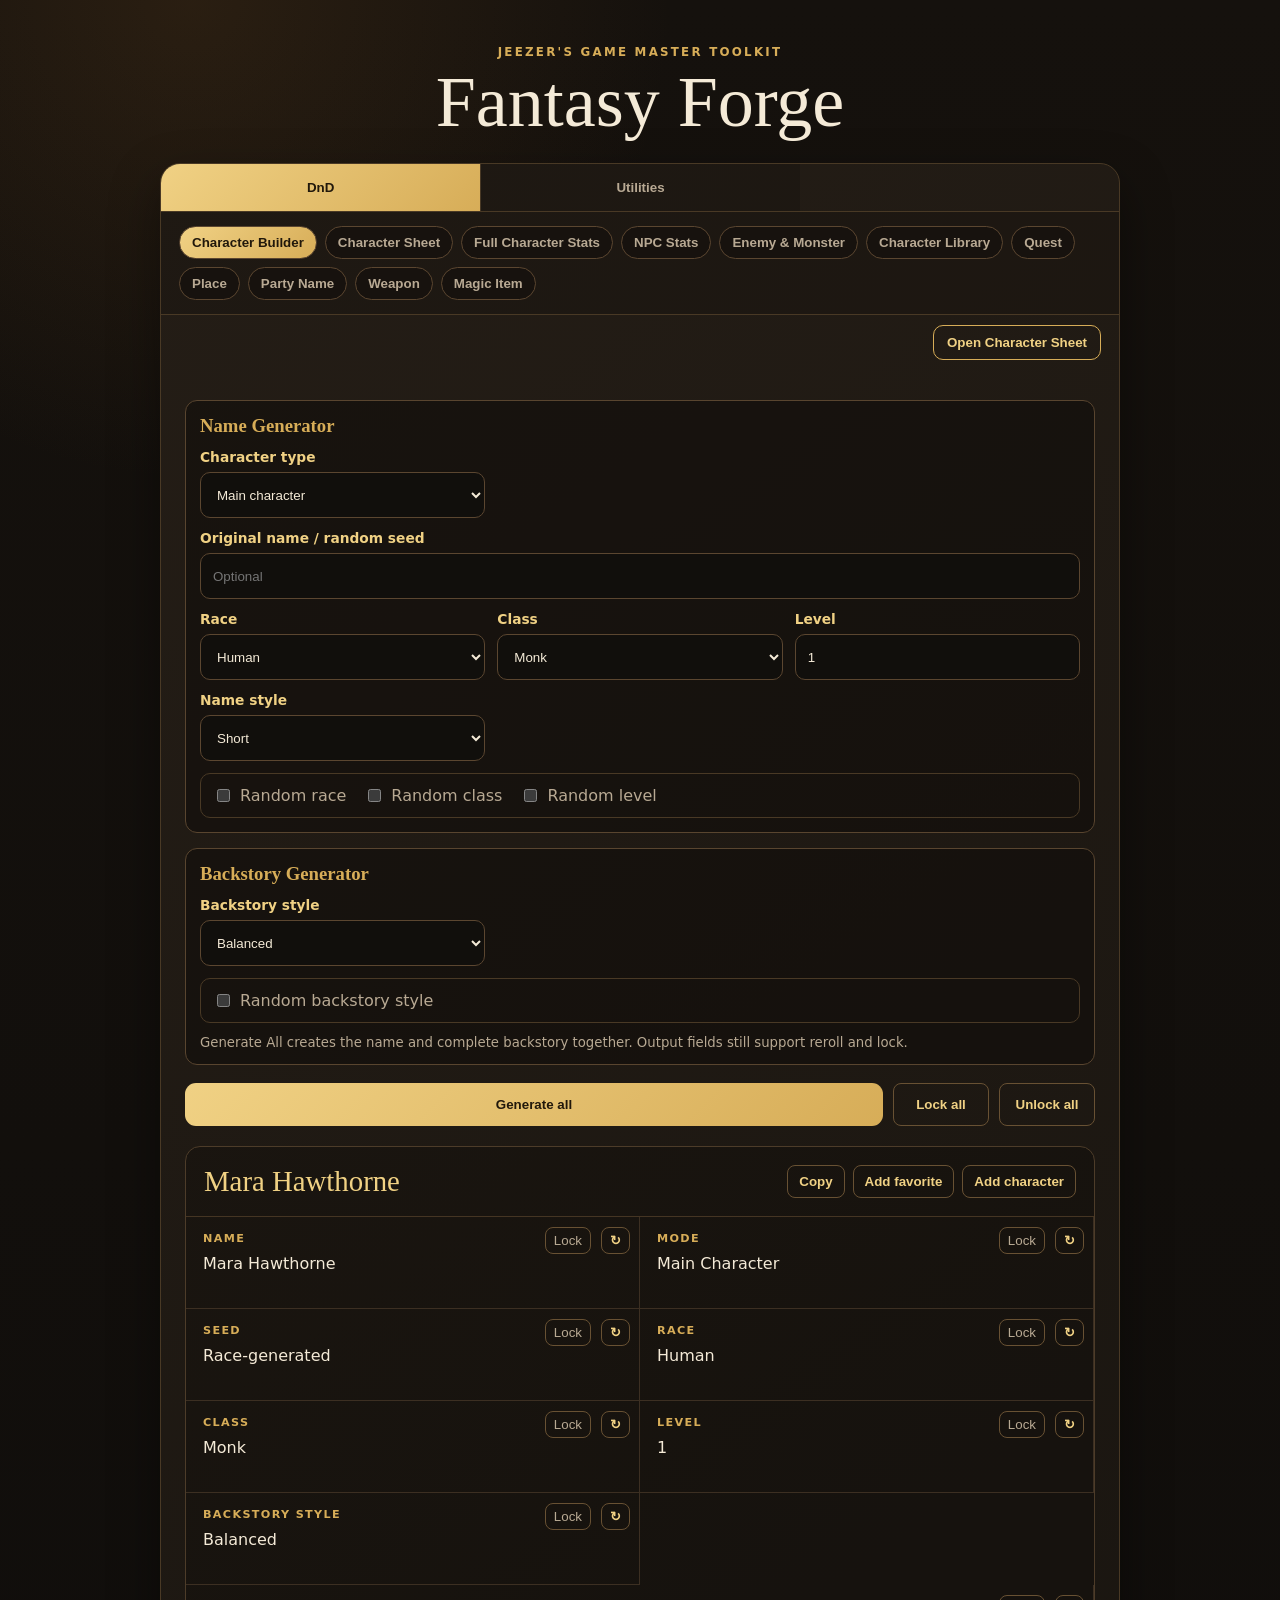
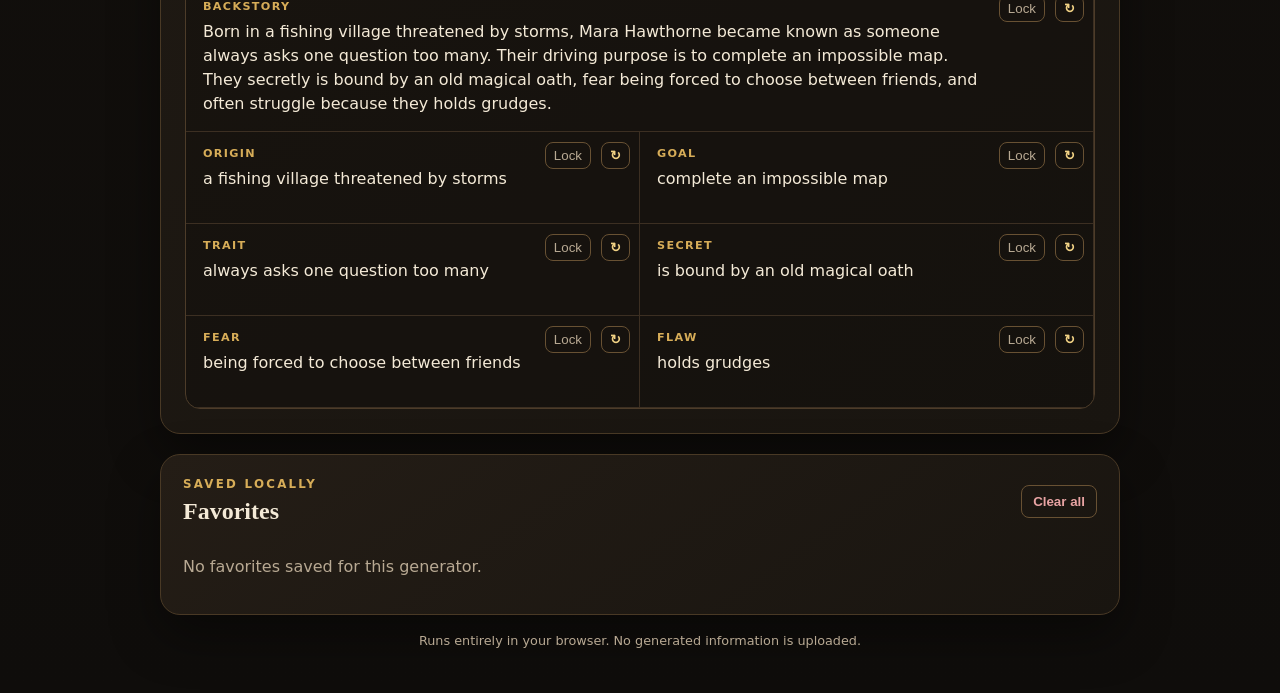
<file: index.html>
<!doctype html>
<html lang="en">
<head>
  <meta charset="utf-8">
  <meta name="viewport" content="width=device-width, initial-scale=1">
  <title>Fantasy Forge</title>
  <meta http-equiv="refresh" content="0; url=./fantasy_forge.html">
  <script>
    window.location.replace('./fantasy_forge.html');
  </script>
</head>
<body>
  <p>Opening <a href="./fantasy_forge.html">Fantasy Forge</a>...</p>
</body>
</html>
</file>
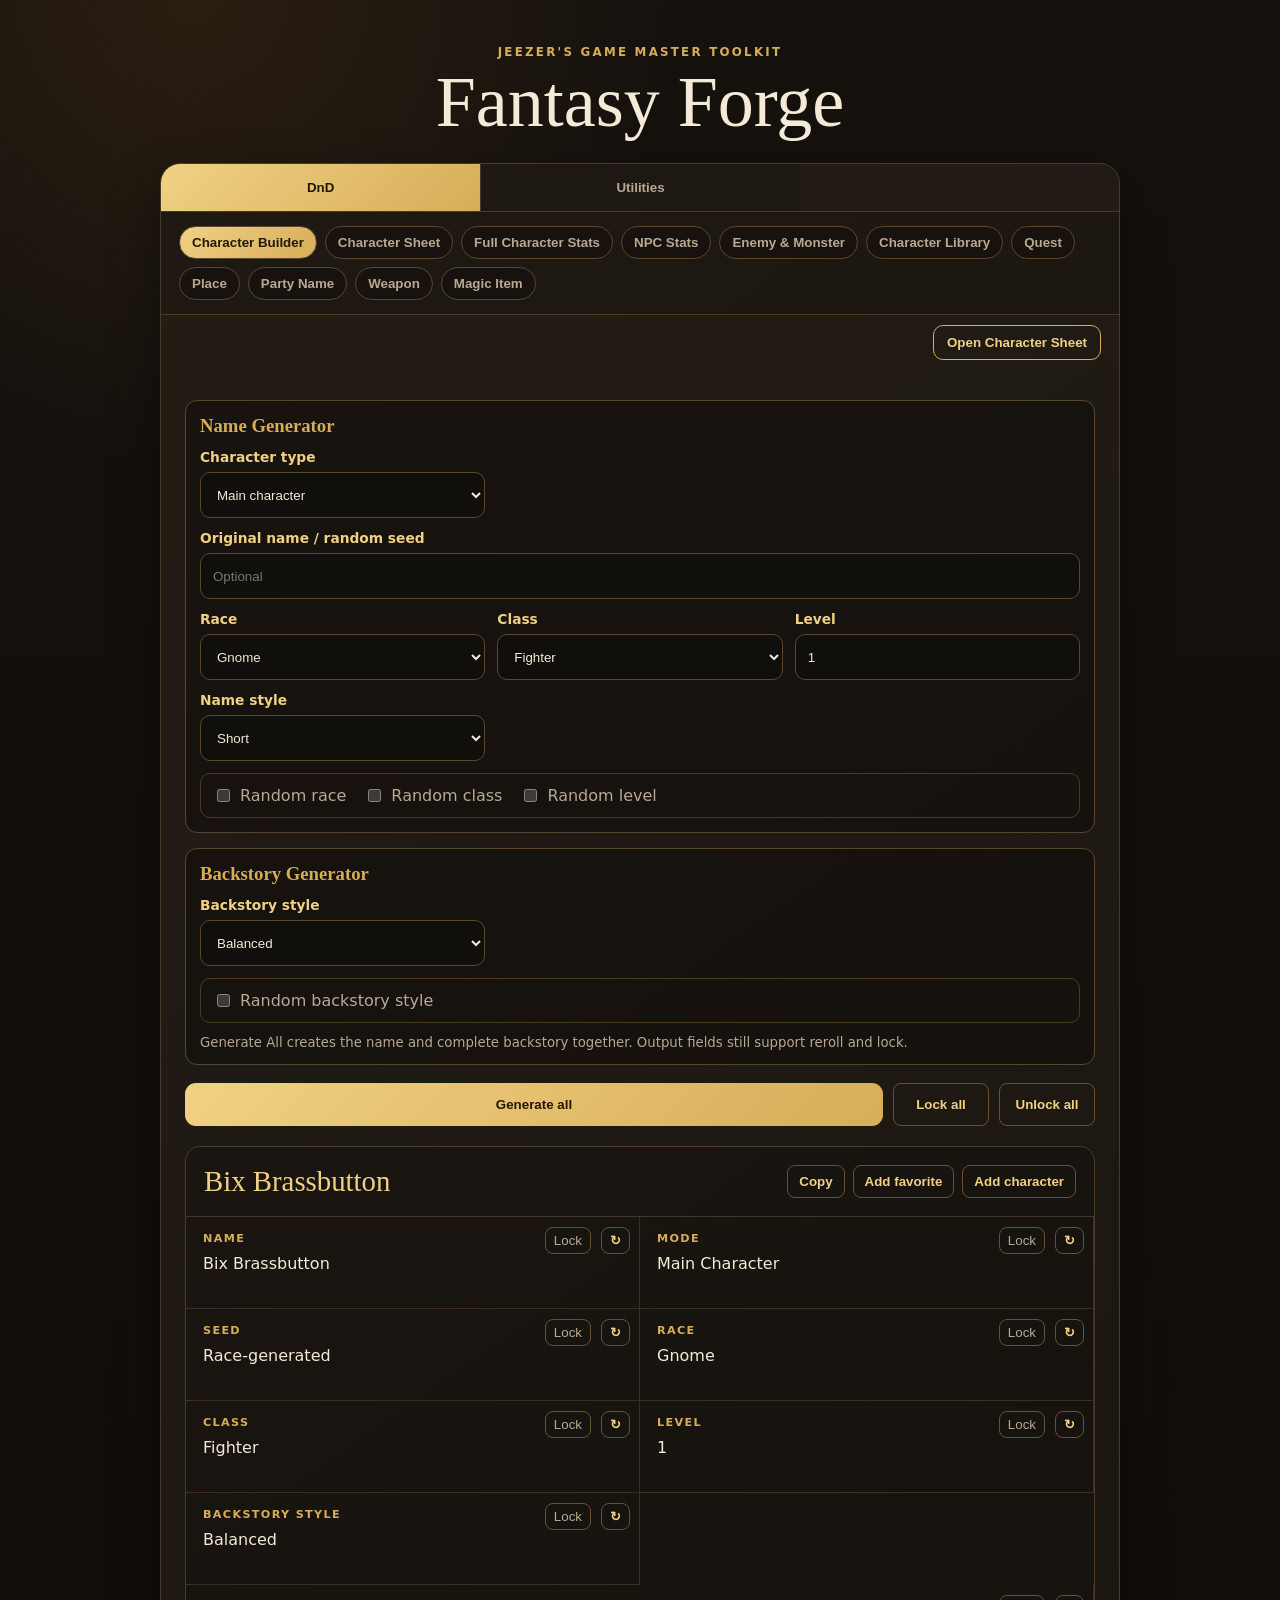
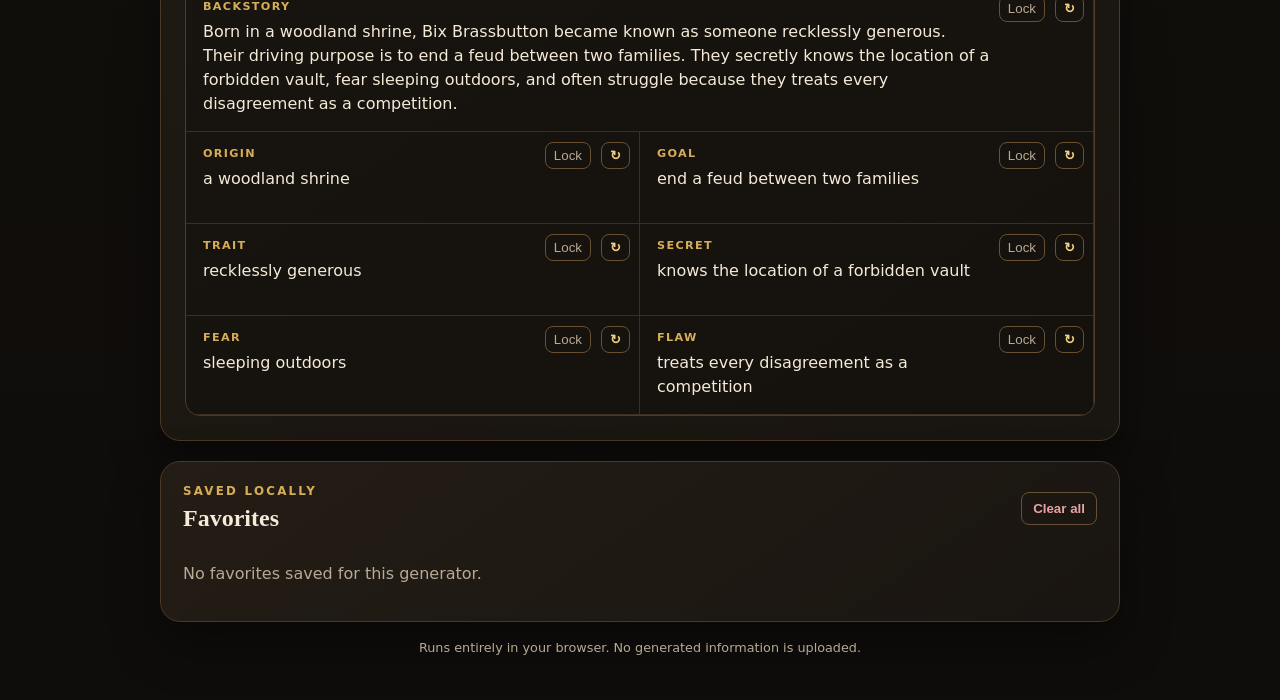
<file: fantasy_forge.html>
<!doctype html>
<html lang="en">
<head>
  <meta charset="utf-8">
  <meta name="viewport" content="width=device-width, initial-scale=1">
  <meta name="theme-color" content="#17130f">
  <title>Jeezer's DnD Toolkit</title>
<style>
:root{color-scheme:dark;--bg:#0f0d0b;--surface:#191510;--surface2:#241d16;--border:#493925;--gold:#d7ad58;--gold2:#f0d184;--text:#f4ead7;--muted:#b8a993;--danger:#e8a3a3;font-family:Inter,system-ui,-apple-system,"Segoe UI",sans-serif}*{box-sizing:border-box}body{margin:0;min-height:100vh;color:var(--text);background:radial-gradient(circle at 15% 0,rgba(126,83,35,.2),transparent 30rem),linear-gradient(#15110d,var(--bg))}.app-shell{width:min(960px,calc(100% - 28px));margin:auto;padding:45px 0}.hero{text-align:center;margin-bottom:25px}.eyebrow{margin:0 0 7px;color:var(--gold);font-size:.74rem;font-weight:800;letter-spacing:.19em;text-transform:uppercase}h1{margin:0;font:clamp(2.3rem,7vw,4.5rem)/1 Georgia,serif}.subtitle{color:var(--muted)}.panel{border:1px solid var(--border);border-radius:20px;background:linear-gradient(145deg,var(--surface2),var(--surface));overflow:hidden;box-shadow:0 20px 50px #0006}.tabs{display:grid;grid-template-columns:repeat(3,1fr);border-bottom:1px solid var(--border)}.tab{border:0;padding:16px;color:var(--muted);background:#0002;font-weight:850;cursor:pointer}.tab+.tab{border-left:1px solid var(--border)}.tab.active{color:#21180b;background:linear-gradient(135deg,var(--gold2),var(--gold))}.panel-body{padding:24px}.field{display:grid;gap:7px;color:var(--gold2);font-size:.86rem;font-weight:800}.field input,.field select{min-height:46px;border:1px solid #5b4630;border-radius:10px;padding:0 12px;color:var(--text);background:#110f0c}.controls{display:grid;grid-template-columns:repeat(2,minmax(0,1fr));gap:15px;margin-top:16px}.field.wide{grid-column:1/-1}.checks{grid-column:1/-1;display:flex;gap:18px;flex-wrap:wrap;padding:12px;border:1px solid var(--border);border-radius:10px;color:var(--muted)}.checks label{display:flex;gap:7px;align-items:center}.primary-button{width:100%;margin-top:18px;border:0;border-radius:11px;padding:14px;color:#21180b;background:linear-gradient(135deg,var(--gold2),var(--gold));font-weight:900;cursor:pointer}.result-card{margin-top:20px;border:1px solid #4d3c29;border-radius:15px;background:#0003;overflow:hidden}.result-head{display:flex;justify-content:space-between;align-items:center;gap:12px;padding:18px;border-bottom:1px solid #453523}.result-head h2{margin:0;color:var(--gold2);font:1.8rem Georgia,serif}.result-actions{display:flex;gap:8px}.secondary-button,.text-button,.reroll{border:1px solid #685133;border-radius:8px;padding:8px 11px;color:var(--gold2);background:transparent;font-weight:760;cursor:pointer}.result-grid{display:grid;grid-template-columns:repeat(2,minmax(0,1fr))}.result-field{position:relative;min-height:92px;padding:15px 50px 15px 17px;border-right:1px solid #3c2f22;border-bottom:1px solid #3c2f22}.result-field.full{grid-column:1/-1}.result-label{display:block;color:var(--gold);font-size:.7rem;font-weight:900;letter-spacing:.12em;text-transform:uppercase;margin-bottom:7px}.result-value{white-space:pre-wrap;line-height:1.5}.reroll{position:absolute;right:9px;top:10px;padding:5px 8px}.favorites-panel{margin-top:20px;padding:22px}.section-heading{display:flex;justify-content:space-between;align-items:center}.section-heading h2{margin:0;font-family:Georgia,serif}.text-button{color:var(--danger)}.favorites-list{display:grid;gap:9px;list-style:none;padding:0}.favorite-item{display:flex;justify-content:space-between;gap:12px;border:1px solid #443625;border-radius:10px;padding:12px;background:#0002}.favorite-item pre{white-space:pre-wrap;margin:0;color:var(--muted);font:inherit}.remove{border:0;background:transparent;color:var(--danger);cursor:pointer}.empty-state,footer{color:var(--muted)}footer{text-align:center;padding-top:18px;font-size:.8rem}@media(max-width:650px){.controls,.result-grid{grid-template-columns:1fr}.field.wide,.result-field.full{grid-column:auto}.result-head{align-items:flex-start;flex-direction:column}.result-actions{width:100%;flex-wrap:wrap}}
.npc-link{position:relative;margin-top:10px;margin-right:6px;padding:6px 9px;font-size:.78rem}

.build-marker{margin:8px 0 0;color:var(--gold);font-size:.76rem;font-weight:800;letter-spacing:.05em}

.lock-button{position:absolute;right:48px;top:10px;border:1px solid #685133;border-radius:8px;padding:5px 8px;color:var(--muted);background:transparent;cursor:pointer}.lock-button.locked{color:#21180b;background:var(--gold2)}.result-field.has-lock{padding-right:92px}.utility-note{grid-column:1/-1;color:var(--muted);font-size:.83rem}.favorite-actions{display:flex;gap:6px;flex-wrap:wrap;margin-top:8px}.favorite-open{border:1px solid #52705a;border-radius:7px;background:transparent;color:#9dccaa;padding:6px 8px;cursor:pointer;font-weight:700}

.lock-button{position:absolute;right:48px;top:10px;border:1px solid #685133;border-radius:8px;padding:5px 8px;color:var(--muted);background:transparent;cursor:pointer}.lock-button.locked{color:#21180b;background:var(--gold2)}.result-field.has-lock{padding-right:102px}.utility-note{grid-column:1/-1;color:var(--muted);font-size:.83rem}.favorite-actions{display:flex;gap:6px;flex-wrap:wrap;margin-top:8px}.favorite-open{border:1px solid #52705a;border-radius:7px;background:transparent;color:#9dccaa;padding:6px 8px;cursor:pointer;font-weight:700}.build-marker{color:var(--gold);font-size:.76rem;font-weight:800}

.seed-row{display:grid;grid-template-columns:1fr auto;gap:8px}.seed-row input{min-width:0}.backstory-action{display:flex;align-items:center;justify-content:space-between;gap:12px}
.backstory-action>div{display:flex;gap:8px;flex-wrap:wrap}.character-sheet-note{color:var(--muted)}
.favorite-restore{border:1px solid #52705a;border-radius:8px;background:transparent;color:#9dccaa;padding:7px 9px;margin-bottom:8px;cursor:pointer;font-weight:800}
.generator-select-fallback{position:absolute!important;left:-9999px!important;width:1px!important;height:1px!important;overflow:hidden!important}.generator-tabs{display:flex;gap:8px;flex-wrap:wrap;padding:14px 18px;border-bottom:1px solid var(--border);background:#0002}.generator-tab{border:1px solid #5b4630;border-radius:999px;padding:8px 12px;background:#17120e;color:var(--muted);cursor:pointer;font-weight:800}.generator-tab.active{background:linear-gradient(135deg,var(--gold2),var(--gold));color:#21180b}.sheet-shortcut-row{display:flex;justify-content:flex-end;padding:10px 18px 0}.sheet-shortcut{border:1px solid var(--gold);border-radius:10px;background:transparent;color:var(--gold2);padding:9px 13px;font-weight:900;cursor:pointer}.sheet-shortcut[hidden]{display:none!important}
.sheet-record-actions{display:flex;gap:6px;align-items:center;flex-wrap:wrap;margin-top:8px}.remove-record{border:1px solid #75433e;border-radius:8px;background:transparent;color:var(--danger);padding:6px 9px;cursor:pointer}
.builder-section{grid-column:1/-1;border:1px solid #59452f;border-radius:12px;padding:14px;background:#0b090777}.builder-section h3{margin:0 0 12px;color:var(--gold);font-family:Georgia,serif}.builder-grid{display:grid;grid-template-columns:repeat(3,minmax(0,1fr));gap:12px}.builder-grid .checks,.builder-grid .utility-note{grid-column:1/-1}@media(max-width:800px){.builder-grid{grid-template-columns:1fr}}
.generator-action-row{display:grid;grid-template-columns:minmax(0,1fr) auto auto;gap:10px;align-items:stretch;margin-top:18px}.generator-action-row .primary-button{width:auto;margin-top:0}.generator-action-row .secondary-button{min-width:96px}.result-actions{flex-wrap:wrap}.result-actions [hidden]{display:none!important}@media(max-width:650px){.generator-action-row{grid-template-columns:1fr 1fr}.generator-action-row .primary-button{grid-column:1/-1}}
.library-note{color:var(--muted)}
</style></head>
<body>
<main class="app-shell">
  <header class="hero">
    <p class="eyebrow">Jeezer's Game Master Toolkit</p>
    <h1>Fantasy Forge</h1>
    
  </header>

  <section class="panel">
    <div class="tabs" role="tablist" aria-label="Game system">
      <button class="tab active" type="button" data-game="dnd">DnD</button>
      <button class="tab" type="button" data-game="utilities">Utilities</button>
    </div>

    <div id="generatorTabs" class="generator-tabs" role="tablist" aria-label="Generators"></div>
    <div class="sheet-shortcut-row"><button id="openCharacterSheet" class="sheet-shortcut" type="button">Open Character Sheet</button></div>
    <div class="panel-body">
      <label class="field generator-select-fallback">
        <span>Generator</span>
        <select id="generatorType"></select>
      </label>

      <div id="controls" class="controls"></div>
      <div class="generator-action-row">
        <button id="generateAll" class="primary-button" type="button">Generate all</button>
        <button id="lockAllButton" class="secondary-button" type="button">Lock all</button>
        <button id="unlockAllButton" class="secondary-button" type="button">Unlock all</button>
      </div>

      <section class="result-card" aria-live="polite">
        <div class="result-head">
          <h2 id="resultTitle">Result</h2>
          <div class="result-actions">
            <button id="copyButton" class="secondary-button" type="button">Copy</button>
            <button id="favoriteButton" class="secondary-button" type="button">Add favorite</button>
            <button id="addSheetButton" class="secondary-button" type="button" hidden>Add to Character Sheet</button>
          </div>
        </div>
        <div id="statusMessage" aria-live="polite"></div><div id="resultFields" class="result-grid"></div>
      </section>
    </div>
  </section>

  <section class="panel favorites-panel">
    <div class="section-heading">
      <div><p class="eyebrow">Saved locally</p><h2>Favorites</h2></div>
      <button id="clearFavorites" class="text-button" type="button">Clear all</button>
    </div>
    <ul id="favoritesList" class="favorites-list"></ul>
    <p id="emptyFavorites" class="empty-state">No favorites saved for this generator.</p>
  </section>

  <footer>Runs entirely in your browser. No generated information is uploaded.</footer>
</main>
<script>
"use strict";

document.addEventListener("DOMContentLoaded", function () {
  const byId = id => document.getElementById(id);
  const pick = items => items[Math.floor(Math.random() * items.length)];
  const options = items => items.map(item => `<option value="${item}">${item}</option>`).join("");

  const DATA = {
    dndRaces: ["Human","Elf","Dwarf","Halfling","Gnome","Tiefling","Dragonborn","Half-Orc"],
    classes: ["Barbarian","Bard","Cleric","Druid","Fighter","Monk","Paladin","Ranger","Rogue","Sorcerer","Warlock","Wizard"],
    skyrimRaces: ["Nord","Breton","Imperial","Redguard","High Elf","Wood Elf","Dark Elf","Orc","Khajiit","Argonian"],
    archetypes: ["Warrior","Mage","Thief","Assassin","Companion","Dragonborn","Vampire Hunter","Necromancer","Knight","Ranger"],
    styles: ["Short","Normal","Epic"],
    dndNames: {
      Human: [["Alden","Brenna","Caleb","Clara","Dorian","Elara","Gareth","Mara"],["Ashford","Hawthorne","Reed","Vale","Ward"]],
      Elf: [["Aelar","Caelynn","Faelar","Liora","Naivara","Sylvar","Thalia"],["Dawnbranch","Moonwhisper","Silverleaf","Willowshade"]],
      Dwarf: [["Bromli","Dagna","Dorn","Hilda","Kazrik","Morgran","Thora"],["Anvilborn","Deepforge","Ironhammer","Stonebeard"]],
      Halfling: [["Bimble","Meri","Perrin","Pippa","Rosie","Tobin"],["Goodbarrel","Greenhill","Softstep","Underbough"]],
      Gnome: [["Bix","Fizzwick","Nim","Pipkin","Tinka","Wobble"],["Brassbutton","Copperspark","Gearwhistle","Tinkertop"]],
      Tiefling: [["Azara","Belros","Kallista","Nyx","Vaelis","Zareth"],["Ashmark","Emberveil","Nightscar","Shadowbrand"]],
      Dragonborn: [["Arjhan","Balasar","Kriv","Rhogar","Torinn","Vrak"],["Emberscale","Ironscale","Stormclaw","Wyrmblood"]],
      "Half-Orc": [["Brakka","Drog","Gorza","Karg","Mog","Urzak"],["Bonebreaker","Ironjaw","Redfang","Wolfscar"]]
    },
    skyrimNames: {
      Nord: [["Alfhild","Brynjolf","Eirik","Hjalmar","Ragna","Svenja"],["Battle-Born","Frost-Blood","Snow-Strider","Wolf-Heart"]],
      Breton: [["Amaund","Corinne","Elodie","Lucien","Renard","Sabine"],["Beauchamp","Dufort","Montclair","Renoit"]],
      Imperial: [["Cassia","Decimus","Gaius","Julia","Marcellus","Valeria"],["Aventus","Carvain","Septima","Varian"]],
      Redguard: [["Azadi","Farida","Hakim","Nazir","Raiha","Zafira"],["al-Akir","Rihad","Sahan","Sentinel"]],
      "High Elf": [["Aelion","Calindil","Eranwe","Ondolemar","Vanus"],["Aelorin","Calion","Larethor","Valinor"]],
      "Wood Elf": [["Aenadil","Brelas","Erdan","Faevar","Liriel"],["Green-Bough","Leaf-Runner","Silverbark","Wildsong"]],
      "Dark Elf": [["Arvel","Dratha","Falen","Neloth","Seryn"],["Dren","Hlaalu","Redoran","Telvanni"]],
      Orc: [["Bagdur","Ghorza","Kharzug","Mogak","Urzoga"],["gro-Batul","gro-Khazgur","gra-Malog","gro-Orsinium"]],
      Khajiit: [["Dar'Jo","J'zargo","Kharjo","Ra'zirr","S'vasha"],["Bright-Claw","Dune-Walker","Night-Paw","Soft-Step"]],
      Argonian: [["Beem-Ja","Deeja","Jaree-Ra","Keeva","Veezara"],["Hides-the-Ashes","Reads-the-Stars","Walks-In-Mist"]]
    },
    origins: ["a crowded river port","a remote mountain village","a traveling theater company","an isolated forest enclave","a military border town","a monastery built over old ruins","a noble estate in decline","a mining settlement beneath red cliffs","a secluded academy","a frontier fort","a refugee camp that became a town","a fishing village threatened by storms"],
    goals: ["restore the family reputation","find a missing sibling","repay an impossible debt","map an uncharted ruin","protect a threatened community","recover a stolen relic","break a dangerous curse","expose a powerful fraud","prove a condemned ancestor innocent","master a dangerous gift","return a stolen heirloom","build a sanctuary for outcasts"],
    traits: ["careful and observant","boisterous but loyal","quietly compassionate","suspicious of strangers","curious to a fault","dry-witted and practical","formal and exacting","recklessly generous","patient until provoked","charming but evasive","methodical under pressure","fearlessly honest"],
    secrets: ["once served the enemy","carries a falsified identity","knows the location of a forbidden vault","is protecting the real culprit","owes a favor to a thieves guild","is heir to a forgotten title","possesses a dangerous map","receives letters from someone believed dead","is bound by an old magical oath","stole the object everyone is seeking"],
    fears: ["being forgotten","failing those who depend on them","deep water","losing control of their power","public disgrace","undead creatures","being trapped underground","betrayal by a close ally","returning to their birthplace","the cost of an old promise"],
    flaws: ["cannot walk away from a challenge","trusts charm too easily","keeps dangerous secrets","mistakes stubbornness for courage","holds grudges","overplans simple problems","refuses help until too late","is distracted by mysteries","judges others too quickly","values victory over diplomacy"],
    objectives: ["recover a relic before a rival faction","escort a scholar through dangerous territory","investigate disappearances near an abandoned shrine","break a curse afflicting a local family","rescue captives from a hidden stronghold","deliver a sealed object without opening it","identify what is poisoning the water supply","negotiate peace between feuding settlements","stop a ritual before the next full moon","locate a missing expedition","close a portal beneath a public building","track a creature that leaves no footprints"],
    locations: ["a flooded dwarven mine","a ruined hilltop observatory","catacombs beneath the market district","a forest where paths change overnight","a fortress trapped in permanent winter","an abandoned coastal village","a buried temple beneath farmland","a manor surrounded by unnatural fog","a volcanic cavern filled with glass","a lighthouse whose flame has turned black"],
    villains: ["a disgraced knight","a patient necromancer","a shapechanging spy","a merchant prince with hired blades","a cult leader claiming divine authority","an exiled mage","a corrupted forest guardian","an ambitious crime boss","a scholar possessed by an artifact","a monster that remembers every victim"],
    complications: ["the patron withheld a crucial fact","the apparent villain is protecting someone","another party has the same objective","the reward is stolen before payment","the location is slowly collapsing","a trusted guide changes sides","the law considers the party trespassers","success will anger a powerful faction","the relic chooses its own bearer","the deadline is earlier than claimed"],
    rewards: ["gold and a land grant","a rare enchanted weapon","access to a restricted library","a favor from a noble house","ownership of a small property","a map to another lost site","a magical charm with one charge","guild membership and safe lodging","forgiven debts and public recognition","a trained unusual mount"],
    placeAdjectives: ["Golden","Silver","Crowned","Wandering","Old","Painted","Restless","Moonlit","Laughing","Copper"],
    places: {
      Tavern: { nouns:["Cask","Tankard","Boar","Griffin","Fox"], specialties:["spiced ale and hot stew","music every market night","a private card room","regional drinks","a notorious eating challenge"], workers:["Bartender","Cook","Server"] },
      Inn: { nouns:["Lantern","Pillow","Traveler","Hearth","Waystone"], specialties:["safe rooms and hot baths","stabling with every room","an early breakfast","secure storage","guides for hire"], workers:["Innkeeper","Cook","Stablehand"] },
      Blacksmith: { nouns:["Anvil","Hammer","Forge","Coal","Bellows"], specialties:["custom weapons","armor repair","monster-part commissions","ceremonial blades","rush repairs"], workers:["Master smith","Apprentice","Metalworker"] },
      "Magic Shop": { nouns:["Rune","Star","Orb","Wand","Comet"], specialties:["spell components","minor enchanted objects","arcane identification","warding services","rare inks"], workers:["Arcanist","Apprentice mage","Clerk"] },
      Apothecary: { nouns:["Mortar","Herb","Briar","Vial","Thistle"], specialties:["healing draughts","rare herbs","antidotes","sleeping tonics","field remedies"], workers:["Apothecary","Herbalist","Gatherer"] },
      Bookshop: { nouns:["Quill","Tome","Page","Sage","Archive"], specialties:["rare maps","used spellbooks","local histories","translation services","private collections"], workers:["Bookseller","Scribe","Binder"] },
      Temple: { nouns:["Dawn","Bell","Flame","Mercy","Sanctuary"], specialties:["blessings and healing","sanctuary","religious records","funeral rites","pilgrim supplies"], workers:["Priest","Acolyte","Healer"] },
      Stable: { nouns:["Horseshoe","Saddle","Mare","Rein","Stallion"], specialties:["fresh mounts","animal boarding","carriage repair","messenger service","trained pack animals"], workers:["Stablemaster","Groom","Driver"] }
    },
    partyA: ["Ashen","Broken","Crimson","Emerald","Golden","Last","Silent","Silver","Stormbound","Wandering","Dawnward","Iron","Hidden","Unbroken","Wayward"],
    partyN: ["Arrows","Banners","Blades","Compasses","Crowns","Griffons","Lanterns","Ravens","Shields","Stars","Wolves","Sentinels","Seekers","Oathkeepers","Wayfinders"],
    mottos: ["No road untraveled.","Together against the dark.","Fortune favors the prepared.","By oath and iron.","We return with the answer.","None are left behind.","Truth before comfort.","Courage carries the day."],
    weaponTypes: ["Dagger","Longsword","Greatsword","Rapier","Warhammer","Battleaxe","Halberd","Spear","Shortbow","Longbow","Crossbow","Quarterstaff","Whip","Trident"],
    weaponNames: {
      Dagger:["Needle","Fang","Whisper","Thorn"], Longsword:["Oathblade","Kingsedge","Brightsteel","Dawnbite"], Greatsword:["Colossus","Titanfall","Doomcleaver","Warbrand"], Rapier:["Silverwit","Quickthorn","Duelists Grace","Viper"], Warhammer:["Stonefall","Oathbreaker","Thunderhead","Anvils Answer"], Battleaxe:["Skullsplitter","Red Crescent","Timberfall","Warhowl"], Halberd:["Gatekeeper","Long Reach","Sentinel","Crows Beak"], Spear:["Farpoint","Sky-Piercer","First Charge","Boars End"], Shortbow:["Quickstring","Hawkeye","Brushrunner","Swiftbranch"], Longbow:["Farshot","Eagles Reach","Greenwind","Cloudpiercer"], Crossbow:["Last Word","Boltbringer","Iron Click","Watchmans Rest"], Quarterstaff:["Wayfarer","Old Root","Pilgrims Guard","Oakwise"], Whip:["Serpents Kiss","Crackling Vine","Scorpion","Long Memory"], Trident:["Tidecaller","Sea Kings Due","Stormfork","Deepwater"]
    },
    rarities: ["Common","Uncommon","Rare","Very Rare","Legendary"],
    materials: ["Iron","Steel","Dwarven","Elven","Orcish","Glass","Ebony","Daedric","Dragonbone"],
    effects: ["deals extra radiant damage to undead","returns to its wielder when thrown","casts a protective ward once each day","grants advantage on initiative","creates thunder on a critical hit","marks a struck enemy with pale fire","stores one spell of 3rd level or lower","emits bright light on command","deals extra frost damage","warns of hidden creatures","cuts through nonmagical restraints","briefly silences a struck spellcaster"],
    itemForms: ["Amulet","Belt","Boots","Bottle","Bracelet","Brooch","Cape","Circlet","Coin","Crown","Gloves","Lantern","Mask","Mirror","Orb","Pendant","Quill","Satchel","Tome","Totem"],
    appearances: ["etched with interlocking silver runes","made from dark wood with brass fittings","wrapped in faded blue silk","shaped like a sleeping dragon","inlaid with cloudy green crystal","decorated with stars that shift position","carved from ivory-colored stone","polished so it never gathers dust"],
    powers: ["reveals invisible writing","creates a small extradimensional space","allows brief speech with animals","protects against extreme temperatures","changes color near poison","casts a convincing minor illusion","restores vitality once per day","allows underwater breathing","points toward the nearest shelter","records nearby sound","repairs one mundane object each dawn","produces food for one person each day"],
    drawbacks: ["attracts moths after sunset","speaks in its creators voice","becomes cold whenever used","must be complimented before functioning","leaves a faint glittering trail","causes dreams of an unknown city","works only while unobserved","changes the bearers hair color","refuses anyone who breaks a promise","quietly counts each use aloud"]
  };


  // Additional variety pools. These extend the working base data without changing its structure.
  DATA.origins.push("a desert caravan crossing","an underground city built around hot springs","a storm-battered island","a remote observatory","a famous gladiatorial school","a family-owned river barge","a woodland shrine","a city built over older ruins","a royal household fallen from favor","a plague camp that survived","a community of monster tamers","a border village divided by two kingdoms","a lighthouse monastery","a traveling merchant fleet","a hidden valley settlement");
  DATA.goals.push("recover a mentor's lost research","found an independent guild","end a feud between two families","earn forgiveness for a past failure","locate a vanished hometown","destroy a dangerous family relic","write the definitive account of a forgotten war","free someone from an unjust contract","find a cure for a magical illness","build a bridge between rival cultures","return a sacred object","learn why their memories were altered","redeem a former enemy","protect the last member of an ancient order","complete an impossible map");
  DATA.traits.push("always asks one question too many","speaks plainly even to powerful people","collects small souvenirs from every journey","remembers every promise","laughs at danger","treats every problem like a puzzle","offers food before conversation","keeps meticulous notes","never raises their voice","assumes everyone has a price","uses elaborate metaphors","is fiercely protective of apprentices","turns every story into a lesson","prefers animals to crowds","is unfailingly punctual");
  DATA.secrets.push("works for a rival faction","cannot read despite pretending otherwise","carries a key with no known lock","is haunted by a harmless but talkative spirit","helped create the current crisis","has a hidden twin","is secretly writing a scandalous chronicle","owes their life to the villain","belongs to a banned society","knows the ruler is an impostor","has been replacing stolen funds","can enter dreams","made a bargain with a dragon","is immune to a local curse","knows a safe route through forbidden territory");
  DATA.fears.push("mirrors","being recognized by an old ally","magic that alters memory","large crowds","storms at sea","being forced to choose between friends","silence lasting too long","losing a treasured journal","heights","becoming responsible for innocent deaths","failing in front of a mentor","sleeping outdoors","small enclosed spaces","hearing their true name spoken","the return of an old rival");
  DATA.flaws.push("promises more than they can deliver","is incapable of admitting uncertainty","treats every disagreement as a competition","spends money impulsively","protects friends even when they are wrong","cannot resist forbidden knowledge","is needlessly secretive","confuses bluntness with honesty","takes insults to their family personally","abandons plans when bored","assumes authority figures are corrupt","tries to solve emotional problems with gifts","refuses to retreat","becomes reckless when tired","believes luck will fix poor planning");
  DATA.objectives.push("recover a stolen treaty","escort witnesses to a distant trial","investigate a town where nobody dreams","recover supplies from a monster-infested battlefield","identify a saboteur inside a guild","return a runaway magical creature","break a siege without open battle","explore a newly opened sinkhole","protect a festival from a predicted attack","retrieve a ship lost inland","stop counterfeit healing potions","find the missing heir to a minor house","remove a haunting without harming the spirit","deliver medicine during a blockade","win a contest whose rules are being manipulated");
  DATA.locations.push("a drowned library","a palace under renovation","a bridge-town suspended over a gorge","an orchard where time runs slowly","a monastery carved into sea cliffs","a battlefield covered in flowers","an abandoned royal menagerie","a frozen ship trapped on land","a market that appears only at dusk","a city sewer converted into a shrine","a quarry exposing impossible ruins","a giant hollow tree settlement","a windmill surrounded by standing stones","a hidden harbor beneath a cemetery","a canyon filled with petrified giants");
  DATA.villains.push("a celebrated hero hiding a crime","a sentient weapon manipulating its owner","a royal adviser protecting a secret","a healer spreading dependence on a false cure","a smuggler with political protection","an ancient spirit enforcing an outdated oath","a rival adventuring company","a magistrate selling verdicts","a dragon disguised as a patron","a guild leader sabotaging competitors","a prophet causing the events they predict","a collector imprisoning magical beings","a military commander prolonging a conflict","a bard whose songs compel obedience","a noble family acting through hired agents");
  DATA.complications.push("the party is mistaken for the criminals","the objective moves every sunrise","the only witness refuses to speak publicly","the villain has legal ownership of the target","completing the mission breaks an older agreement","the route is safe only during bad weather","the quest giver disappears","a party member is named in an old prophecy","the reward belongs to someone else","the enemy offers a better explanation","local custom forbids the obvious solution","the target has already been divided into pieces","a festival fills the area with civilians","the map deliberately omits a settlement","the supposed monster is guarding refugees");
  DATA.rewards.push("a deed to an abandoned tower","a permanent discount with a merchant network","a letter of introduction to a powerful scholar","an intelligent but opinionated map","a minor title and ceremonial weapon","a trained messenger bird","legal immunity for one past offense","a parcel of productive farmland","access to a teleportation circle","a chest of rare crafting materials","the services of a skilled guide","a secret route into the capital","ownership of a small ship","a protective blessing","the truth about a historical mystery");
  DATA.effects.push("can change its damage type at dawn","reveals tracks left within the last hour","creates a brief wall of wind","lets the bearer speak a command across a battlefield","glows when its owner is being followed","can sever one magical bond each week","strikes with additional force during storms","protects the bearer from being disarmed","leaves harmless sparks shaped like runes","can summon itself from a nearby room","becomes weightless while climbing","allows one missed attack to be repeated each day","deals extra damage to shapechangers","can illuminate invisible creatures","stores the sound of its last strike");
  DATA.appearances.push("covered in tiny engraved constellations","woven from metallic thread","made of translucent amber","set with a stone that reflects a different room","painted with scenes that change each season","assembled from mismatched antique parts","carved with names in forgotten languages","surrounded by a faint scent of cedar","cold on one side and warm on the other","seemingly ordinary until held","decorated with miniature silver bells","stained by ink that never dries","wrapped in leather from an unknown beast","marked with a maker's seal that moves","shot through with veins of blue light");
  DATA.powers.push("translates one written language each day","makes a small object temporarily weightless","summons clean drinking water","conceals one page of writing","remembers the route last traveled","creates a silent alarm around a campsite","purifies spoiled food","shows the direction of the nearest settlement","copies a simple nonmagical key","projects a map of the surrounding mile","detects structural weakness","keeps its bearer dry in rain","stores a short spoken message","warms a small room","identifies whether a promise was knowingly broken");
  DATA.drawbacks.push("will not function underground","demands a new name from every owner","makes nearby clocks run late","causes ink to fade around it","attracts curious cats","repeats the last word spoken nearby","works only after sunset","makes metal objects taste like salt","occasionally swaps two small carried items","cannot be willingly sold","leaves footprints that glow briefly","snores when stored in a closed container","grows heavier after every lie","requires a drop of fresh water each morning","refuses to cross a threshold without permission");

  const professions = ["Guard","Merchant","Scholar","Artisan","Guide","Healer","Courier","Scribe","Hunter","Sailor","Innkeeper","Blacksmith","Herbalist","Cartographer","Librarian","Interpreter","Stablemaster","Cook","Jeweler","Tailor","Priest","Investigator","Dockmaster","Caravan master","Messenger","Miner","Actor","Teacher","Apothecary","Surveyor"];
  const partyTypes = ["Adventuring Company","Mercenary Band","Holy Order","Exploration Guild","Monster Hunters","Rebel Cell","Mage Circle","Treasure Seekers","Caravan Guard","Scholars' Fellowship","Bounty Hunters","Rescue Company","Diplomatic Escort","Relic Seekers","Border Wardens"];
  const reputations = ["Reliable professionals","Fearless but destructive","Famous negotiators","Monster specialists","Lucky survivors","Discreet problem-solvers","Protectors of common folk","Scholars with swords","Expensive but effective","Always arrive too late, but finish the job","Known for impossible rescues","Distrusted by nobles","Welcome in frontier towns","Never abandon a contract","Leave every campsite cleaner than they found it"];
  const atmospheres = ["warm and welcoming","orderly and expensive","crowded with travelers","quiet and discreet","bright and chaotic","favored by locals","tense but professional","old-fashioned and trusted","filled with unusual aromas","busy at all hours","decorated with trophies","understaffed but friendly","formal and hushed","loud enough for private conversation","recently renovated","worn down but spotless","popular with adventurers","avoided by the city watch","known for strict rules","full of regular customers"];
  const rumors = ["a sealed cellar opens at midnight","one employee is a retired adventurer","a customer pays with coins from a vanished kingdom","a tunnel beneath the building reaches the old wall","the owner has a map they refuse to sell","inventory is being replaced with perfect copies","a ghost leaves warnings","a hidden room hosts private auctions","the business was won in a card game","a noble visits in disguise","one wall is actually a dormant portal","the owner keeps an unpaid royal tab","a monster once worked here peacefully","the basement predates the city","a rival plans to buy the building","the sign changes wording during storms","someone receives letters through the chimney","a famous criminal uses a false name here","the safest room is never rented","the business closes on a date nobody explains"];

  let pendingNpc = null;
  let questGiverNpc = null;
  let placeOwnerNpc = null;
  let placeWorkerNpcs = [];
  const lockedFields = new Map();
  const locksFor=()=>{const k=`${game}:${generator}`;if(!lockedFields.has(k))lockedFields.set(k,new Set());return lockedFields.get(k);};
  let pendingBackstory = null;
  let characterSheet = {};
  let supportCharacters = [];
  let sheetItems = [];
  let sheetWeapons = [];
  const sheetLinks = {};
  const resultCache = new Map();
  const cacheKey=()=>`${game}:${generator}`;
  let cardDeck = [];
  const characterLibraryKey="fantasy-forge:character-library";
  function loadCharacterLibrary(){try{return JSON.parse(localStorage.getItem(characterLibraryKey)||"[]")}catch{return []}}
  function saveCharacterLibrary(list){localStorage.setItem(characterLibraryKey,JSON.stringify(list.slice(0,100)));}
  function abilityModifier(score){return Math.floor((Number(score)-10)/2)}
  function signed(value){return `${value>=0?"+":""}${value}`}
  function proficiencyForLevel(level){return 2+Math.floor((Math.max(1,Number(level))-1)/4)}
  function rollAbility(){const rolls=Array.from({length:4},()=>1+Math.floor(Math.random()*6)).sort((a,b)=>a-b);return rolls.slice(1).reduce((a,b)=>a+b,0)}
  function libraryEntryFromResult(kind="Character"){return {id:`${Date.now()}-${Math.random().toString(36).slice(2,8)}`,kind,created:new Date().toLocaleString(),data:JSON.parse(JSON.stringify(result))};}
  function currentSheetIdentity(){const cached=resultCache.get("dnd:Character Sheet")||{};return Object.keys(characterSheet).length?characterSheet:cached;}
  function libraryResult(){const list=loadCharacterLibrary();return list.length?Object.fromEntries(list.map((entry,i)=>[`Record ${i+1}`,`${entry.kind}: ${entry.data.Name||"Unnamed"} • ${entry.data.Race||entry.data.Category||""} ${entry.data.Class||entry.data.Role||""} • ${entry.created}`])):{Status:"No saved characters, NPCs, or enemies yet"};}


  const generatorMap = { dnd:["Character Builder","Character Sheet","Full Character Stats","NPC Stats","Enemy & Monster","Character Library","Quest","Place","Party Name","Weapon","Magic Item"], utilities:["Dice Roller","Card Pull","Number Picker"] };
  const weaponQuirks = [
    "hums when undead are nearby",
    "leaves a faint trail of sparks when swung",
    "vibrates softly before combat begins",
    "always returns to its sheath clean",
    "produces a distant thunderclap when drawn",
    "whispers the names of foes it has defeated",
    "becomes warm in moonlight",
    "glows during storms",
    "refuses to strike a helpless creature",
    "rings like a bell when a dragon is nearby",
    "forms frost along its edge near danger",
    "points toward its previous owner when balanced",
    "casts no shadow while unsheathed",
    "changes its balance to match its wielder",
    "drips harmless seawater near the coast",
    "makes nearby flames lean toward it",
    "rattles inside its sheath when someone lies",
    "leaves brief glowing marks where it strikes",
    "cannot be drawn in anger unless its bearer speaks its name",
    "grows lighter after protecting another person",
    "echoes with distant battle cries on a critical hit",
    "develops a new notch after every important victory",
    "smells faintly of rain before an ambush",
    "becomes heavier in the hands of a coward",
    "sings a single clear note when perfectly balanced",
    "reflects a different sky along its polished surface",
    "will not remain broken overnight",
    "always lands point-first when dropped",
    "faint runes appear after it defeats a magical creature",
    "makes its wielder's footsteps sound like marching soldiers"
  ];
  const itemQuirks = [
    "smells faintly of cedar",
    "changes color with the weather",
    "always feels slightly warm",
    "leaves a trace of silver dust behind",
    "attracts small birds",
    "never gathers dust",
    "leaves damp footprints after rain",
    "produces harmless sparks when activated",
    "changes weight with the phase of the moon",
    "creates tiny illusory insects",
    "glows softly while someone nearby is lying",
    "sounds hollow despite being solid",
    "quietly repeats the last word spoken near it",
    "rotates to face north when set down",
    "becomes translucent at sunrise",
    "displays a different maker's mark each week",
    "tastes faintly of mint when touched to the tongue",
    "casts a shadow shaped like a different object",
    "makes nearby ink shimmer",
    "vibrates near a hidden compartment",
    "briefly smells like smoke when danger approaches",
    "cannot be stained by ordinary dirt",
    "produces one drop of clean water each morning",
    "develops a hairline crack whenever its owner breaks a promise",
    "feels heavier to anyone using a false name",
    "makes a soft chime when placed beside another magical item",
    "occasionally rearranges nearby loose coins",
    "shows tiny moving clouds across its surface",
    "becomes cool when pointed toward shelter",
    "causes written numbers nearby to appear in another script"
  ];
  let game = "dnd";
  let generator = "Character Builder";
  let result = {};
  let seedText = "";

  function raceName(race, system="dnd") {
    const table = system === "dnd" ? DATA.dndNames : DATA.skyrimNames;
    const pair = table[race];
    return `${pick(pair[0])} ${pick(pair[1])}`;
  }

  function transformedName(system, seed, race, style) {
    if (!seed.trim()) return raceName(race, system);
    const table = system === "dnd" ? DATA.dndNames : DATA.skyrimNames;
    const flavor = pick(table[race][0]);
    const surname = pick(table[race][1]);
    const words = seed.trim().split(/\s+/);
    return words.map((word,index) => {
      const size = style === "Short" ? 3 : style === "Epic" ? 5 : 4;
      return index === 0 ? `${flavor.slice(0,3)}${word.slice(0,size)}` : `${word.slice(0,size)}${surname.slice(-3)}`;
    }).join(" ");
  }

  function currentRaces(){ return game === "dnd" ? DATA.dndRaces : DATA.skyrimRaces; }
  function currentRoles(){ return game === "dnd" ? DATA.classes : DATA.archetypes; }
  function roleLabel(){ return game === "dnd" ? "Class" : "Archetype"; }

  function buildControls() {
    const box = byId("controls");
    if (generator === "Character Name") {
      box.innerHTML = `<label class="field wide"><span>Original name / random seed</span><input id="seedInput" value="${seedText}"></label><label class="field"><span>Race</span><select id="raceInput"><option>Random</option>${options(currentRaces())}</select></label><label class="field"><span>${roleLabel()}</span><select id="roleInput"><option>Random</option>${options(currentRoles())}</select></label><label class="field"><span>Style</span><select id="styleInput">${options(DATA.styles)}</select></label><div class="checks"><label><input id="randomRace" type="checkbox"> Random race</label><label><input id="randomClass" type="checkbox"> Random ${roleLabel().toLowerCase()}</label></div>`;
    } else if (generator === "Character Builder") {
      box.innerHTML = `<section class="builder-section"><h3>Name Generator</h3><div class="builder-grid"><label class="field"><span>Character type</span><select id="characterMode"><option value="character">Main character</option><option value="npc">Support NPC</option></select></label><label class="field wide"><span>Original name / random seed</span><input id="seedInput" value="${seedText}" placeholder="Optional"></label><label class="field"><span>Race</span><select id="raceInput"><option>Random</option>${options(DATA.dndRaces)}</select></label><label class="field"><span>Class</span><select id="classInput"><option>Random</option>${options(DATA.classes)}</select></label><label class="field"><span>Level</span><input id="characterLevel" type="number" min="1" max="20" value="1"></label><label class="field"><span>Name style</span><select id="styleInput">${options(DATA.styles)}</select></label><div class="checks"><label><input id="randomRace" type="checkbox"> Random race</label><label><input id="randomClass" type="checkbox"> Random class</label><label><input id="randomLevel" type="checkbox"> Random level</label></div></div></section><section class="builder-section"><h3>Backstory Generator</h3><div class="builder-grid"><label class="field"><span>Backstory style</span><select id="backstoryStyle"><option value="balanced">Balanced</option><option value="heroic">Heroic</option><option value="tragic">Tragic</option><option value="mysterious">Mysterious</option><option value="humble">Humble</option></select></label><div class="checks"><label><input id="randomBackstoryStyle" type="checkbox"> Random backstory style</label></div><div class="utility-note">Generate All creates the name and complete backstory together. Output fields still support reroll and lock.</div></div></section>`;
      setTimeout(()=>{const mode=byId("characterMode");if(mode)mode.addEventListener("change",()=>{if(result&&Object.keys(result).length)result.Mode=mode.value==="npc"?"Support NPC":"Main Character";updateSheetActionButton();});},0);
    } else if (generator === "Full Character Stats") {
      const identity=currentSheetIdentity(),baseName=identity.Name||"";
      box.innerHTML = `<label class="field wide"><span>Character name</span><input id="fullName" value="${baseName}"></label><label class="field"><span>Race</span><select id="fullRace"><option>Random</option>${options(DATA.dndRaces)}</select></label><label class="field"><span>Class</span><select id="fullClass"><option>Random</option>${options(DATA.classes)}</select></label><label class="field"><span>Level</span><input id="fullLevel" type="number" min="1" max="20" value="${identity.Level||1}"></label><label class="field"><span>Background</span><select id="fullBackground">${options(["Acolyte","Artisan","Charlatan","Criminal","Entertainer","Folk Hero","Hermit","Noble","Outlander","Sage","Sailor","Soldier","Urchin"])}</select></label><label class="field"><span>Alignment</span><select id="fullAlignment">${options(["Lawful Good","Neutral Good","Chaotic Good","Lawful Neutral","Neutral","Chaotic Neutral","Lawful Evil","Neutral Evil","Chaotic Evil"])}</select></label><div class="checks"><label><input id="fullRandomRace" type="checkbox" checked> Random race</label><label><input id="fullRandomClass" type="checkbox" checked> Random class</label><label><input id="fullRandomLevel" type="checkbox"> Random level</label><label><input id="fullRollStats" type="checkbox" checked> Roll ability scores</label><label><input id="fullUseCurrent" type="checkbox" checked> Use current Character Sheet identity when available</label></div><div class="utility-note">When Use current Character Sheet identity is enabled, Name, Race, Class, and Level come from the current or cached Character Sheet and the random identity checkboxes are ignored.</div><div class="utility-note">Creates a complete playable stat record with ability scores, modifiers, proficiency, combat statistics, saves, skills, equipment summary, traits, and spellcasting notes. Use Save to Library to retain multiple characters.</div>`;
      setTimeout(()=>{const use=byId("fullUseCurrent"),sync=()=>{const identity=currentSheetIdentity(),on=use.checked;if(on){if(identity.Name)byId("fullName").value=identity.Name;if(identity.Race)byId("fullRace").value=identity.Race;if(identity.Class)byId("fullClass").value=identity.Class;if(identity.Level)byId("fullLevel").value=identity.Level;}["fullName","fullRace","fullClass","fullLevel","fullRandomRace","fullRandomClass","fullRandomLevel"].forEach(id=>{const el=byId(id);if(el)el.disabled=on;});};if(use){use.addEventListener("change",sync);sync();}},0);
    } else if (generator === "NPC Stats") {
      box.innerHTML = `<label class="field"><span>NPC role</span><select id="npcRole">${options(["Commoner","Guard","Scout","Bandit","Veteran","Acolyte","Mage","Priest","Assassin","Noble","Merchant","Artisan"])}</select></label><label class="field"><span>Race</span><select id="npcStatsRace"><option>Random</option>${options(DATA.dndRaces)}</select></label><label class="field"><span>Level / tier</span><input id="npcStatsLevel" type="number" min="1" max="20" value="3"></label><div class="checks"><label><input id="randomNpcRole" type="checkbox"> Random NPC role</label><label><input id="randomNpcRace" type="checkbox" checked> Random race</label><label><input id="randomNpcLevel" type="checkbox"> Random level</label><label><input id="npcUseBuilder" type="checkbox" checked> Use current Support NPC when available</label></div>`;
    } else if (generator === "Enemy & Monster") {
      box.innerHTML = `<label class="field"><span>Category</span><select id="enemyCategory">${options(["Humanoid","Beast","Undead","Fiend","Dragon","Aberration","Construct","Monstrosity","Elemental","Fey","Giant","Ooze","Plant"])}</select></label><label class="field"><span>Combat role</span><select id="enemyRole">${options(["Minion","Skirmisher","Brute","Controller","Artillery","Leader","Solo Boss"])}</select></label><label class="field"><span>Size</span><select id="enemySize">${options(["Tiny","Small","Medium","Large","Huge","Gargantuan"])}</select></label><label class="field"><span>Terrain</span><select id="enemyTerrain">${options(["Dungeon","Forest","Mountain","Swamp","Urban","Desert","Coast","Underdark","Arctic","Grassland","Planar"])}</select></label><label class="field"><span>Challenge tier</span><select id="enemyTier">${options(["Low","Standard","High","Boss"])} </select></label><div class="checks"><label><input id="randomEnemyCategory" type="checkbox" checked> Random category</label><label><input id="randomEnemyRole" type="checkbox" checked> Random role</label><label><input id="randomEnemySize" type="checkbox" checked> Random size</label><label><input id="randomEnemyTerrain" type="checkbox" checked> Random terrain</label><label><input id="randomEnemyTier" type="checkbox"> Random tier</label></div>`;
    } else if (generator === "Character Library") {
      box.innerHTML = `<div class="utility-note">Saved characters, NPC stat blocks, and enemies are stored locally in this browser. Open a record to restore it into the matching generator, or remove it from the library.</div><button id="clearCharacterLibrary" class="secondary-button" type="button">Clear character library</button>`;
      setTimeout(()=>{const b=byId("clearCharacterLibrary");if(b)b.onclick=()=>{localStorage.removeItem(characterLibraryKey);resultCache.delete("dnd:Character Library");result=libraryResult();render();}},0);
    } else if (generator === "Character Sheet") {
      box.innerHTML = `<label class="field"><span>Race</span><select id="sheetRace"><option>Random</option>${options(DATA.dndRaces)}</select></label><label class="field"><span>Class</span><select id="sheetClass"><option>Random</option>${options(DATA.classes)}</select></label><label class="field"><span>Level</span><input id="sheetLevel" type="number" min="1" max="20" value="1"></label><div class="checks"><label><input id="sheetRandomRace" type="checkbox" checked> Random race</label><label><input id="sheetRandomClass" type="checkbox" checked> Random class</label><label><input id="sheetRandomLevel" type="checkbox"> Random level</label><label><input id="sheetAddWeapon" type="checkbox" checked> Include weapon</label><label><input id="sheetAddItem" type="checkbox" checked> Include magic item</label><label><input id="sheetAddParty" type="checkbox" checked> Include party</label><label><input id="sheetAddHome" type="checkbox" checked> Include home</label><label><input id="sheetAddQuest" type="checkbox" checked> Include quest</label></div><div class="utility-note">Generate All creates a complete character sheet from scratch. You can still lock individual output fields before generating again.</div><button id="clearCharacterSheet" class="secondary-button" type="button">Clear character sheet</button>`;
      setTimeout(()=>{const b=byId("clearCharacterSheet");if(b)b.onclick=()=>{characterSheet={};supportCharacters=[];sheetItems=[];sheetWeapons=[];Object.keys(sheetLinks).forEach(k=>delete sheetLinks[k]);result={Status:"Character sheet cleared"};render();}},0);
    } else if (generator === "Backstory" || generator === "NPC") {
      box.innerHTML = `<label class="field"><span>Race</span><select id="raceInput"><option>Random</option>${options(DATA.dndRaces)}</select></label><label class="field"><span>Class</span><select id="classInput"><option>Random</option>${options(DATA.classes)}</select></label><div class="checks"><label><input id="randomRace" type="checkbox"> Random race</label><label><input id="randomClass" type="checkbox"> Random class</label></div>${generator==="NPC"?'<div class="utility-note">Use the lock buttons on result fields to preserve them when you click Generate all.</div>':''}`;
    } else if (generator === "Place") {
      box.innerHTML = `<label class="field"><span>Place type</span><select id="placeType"><option>Random</option>${options(Object.keys(DATA.places))}</select></label><label class="field"><span>Total staff</span><select id="staffCount">${options([1,2,3,4])}</select></label><div class="checks"><label><input id="randomPlaceType" type="checkbox"> Random place type</label></div>`;
    } else if (generator === "Weapon") {
      box.innerHTML = `<label class="field"><span>Weapon type</span><select id="weaponType"><option>Random</option>${options(DATA.weaponTypes)}</select></label><div class="checks"><label><input id="randomWeaponType" type="checkbox"> Random weapon type</label></div>`;
    } else if (generator === "Magic Item") {
      box.innerHTML = `<label class="field"><span>Item type</span><select id="itemType"><option>Random</option>${options(["Wondrous Item","Ring","Wand","Armor","Potion","Scroll","Charm","Instrument","Tool","Rod","Staff","Clothing","Container"])}</select></label><div class="checks"><label><input id="randomItemType" type="checkbox"> Random item type</label></div>`;
    } else if (generator === "Dice Roller") {
      box.innerHTML = `<label class="field"><span>Number of dice</span><input id="diceCount" type="number" min="1" max="100" value="1"></label><label class="field"><span>Die size</span><select id="diceSize">${options([4,6,8,10,12,20,100].map(n=>`d${n}`))}</select></label><label class="field"><span>Modifier</span><input id="diceModifier" type="number" value="0"></label>`;
    } else if (generator === "Card Pull") {
      box.innerHTML = `<label class="field"><span>Cards to draw</span><input id="cardCount" type="number" min="1" max="54" value="1"></label><label class="field"><span>Deck</span><select id="deckType"><option value="standard">Standard 52-card deck</option><option value="jokers">54-card deck with Jokers</option></select></label><label class="field"><span>Draw mode</span><select id="cardMode"><option value="remaining">Draw from remaining deck</option><option value="replace">Replace after each draw</option></select></label><button id="resetDeck" class="secondary-button" type="button">Shuffle / reset deck</button>`;
      setTimeout(()=>{const b=byId("resetDeck");if(b)b.onclick=()=>{const j=byId("deckType")?.value==="jokers";cardDeck=fullDeck(j);result={Draw:"Deck shuffled",Deck:j?"54 cards with Jokers":"Standard 52 cards",Mode:byId("cardMode")?.value==="replace"?"With replacement":"Without replacement",Remaining:String(cardDeck.length)};render();}},0);
    } else if (generator === "Number Picker") {
      box.innerHTML = `<label class="field"><span>Minimum</span><input id="numberMin" type="number" value="1"></label><label class="field"><span>Maximum</span><input id="numberMax" type="number" value="100"></label><label class="field"><span>How many numbers</span><input id="numberCount" type="number" min="1" max="100" value="1"></label><label class="checks"><input id="uniqueNumbers" type="checkbox"> Unique results</label>`;
    } else box.innerHTML = "";
  }

  function selected(id, list) {
    const el=byId(id);
    const randomBox=id==="raceInput"?byId("randomRace"):id==="roleInput"||id==="classInput"?byId("randomClass"):id==="placeType"?byId("randomPlaceType"):null;
    return !el || el.value==="Random" || (randomBox&&randomBox.checked) ? pick(list) : el.value;
  }

  function makeNpc(base={}) {
    const race = base.Race || selected("raceInput", DATA.dndRaces);
    return { Name:base.Name || raceName(race), Race:race, Class:base.Class || selected("classInput",DATA.classes), Level:base.Level || String(Math.floor(Math.random()*15)+1), Profession:base.Profession || pick(professions), Trait:pick(DATA.traits), Origin:pick(DATA.origins), Goal:pick(DATA.goals), Secret:pick(DATA.secrets), Fear:pick(DATA.fears), Flaw:pick(DATA.flaws) };
  }

  function openNpc(person) {
    saveCurrentFavorite();
    game="dnd";
    document.querySelectorAll(".tab").forEach(tab=>tab.classList.toggle("active",tab.dataset.game==="dnd"));
    byId("generatorType").innerHTML=options(generatorMap.dnd);
    generator="Character Builder";
    byId("generatorType").value=generator;
    buildControls();
    byId("characterMode").value="npc";
    if(person.Race)byId("raceInput").value=person.Race;
    if(person.Class)byId("classInput").value=person.Class;
    if(person.Level)byId("characterLevel").value=person.Level;
    result={...person,Mode:"Support NPC",Seed:person.Seed||"Race-generated"};
    resultCache.set(cacheKey(),JSON.parse(JSON.stringify(result)));
    renderGeneratorTabs();
    render();
    window.scrollTo({top:0,behavior:"smooth"});
  }

  function fullDeck(j=false){const d=["♠","♥","♦","♣"].flatMap(s=>["A","2","3","4","5","6","7","8","9","10","J","Q","K"].map(r=>`${r}${s}`));if(j)d.push("Red Joker","Black Joker");return d;}
  function generateAll() {
    const preserved={...result},activeLocks=locksFor();
    if (generator === "Character Builder") {
      const mode=byId("characterMode").value;
      seedText=byId("seedInput").value.trim();
      const race=selected("raceInput",DATA.dndRaces);
      const cls=selected("classInput",DATA.classes);
      const level=String(byId("randomLevel").checked?Math.floor(Math.random()*20)+1:Math.max(1,Math.min(20,+byId("characterLevel").value||1)));
      const style=byId("styleInput").value,styles=["balanced","heroic","tragic","mysterious","humble"];
      const backstoryStyle=byId("randomBackstoryStyle").checked?pick(styles):byId("backstoryStyle").value;
      const name=seedText?transformedName("dnd",seedText,race,style):raceName(race);
      const npc=makeNpc({Name:name,Race:race,Class:cls,Level:level});
      const openings={balanced:`Born in ${npc.Origin}`,heroic:`Rising from ${npc.Origin} with uncommon courage`,tragic:`After enduring a painful loss in ${npc.Origin}`,mysterious:`With few willing to speak of their early life in ${npc.Origin}`,humble:`Raised among ordinary people in ${npc.Origin}`};
      const backstory=`${openings[backstoryStyle]}, ${name} became known as someone ${npc.Trait}. Their driving purpose is to ${npc.Goal}. They secretly ${npc.Secret}, fear ${npc.Fear}, and often struggle because they ${npc.Flaw}.`;
      result={Name:name,Mode:mode==="npc"?"Support NPC":"Main Character",Seed:seedText||"Race-generated",Race:race,Class:cls,Level:level,"Backstory Style":backstoryStyle[0].toUpperCase()+backstoryStyle.slice(1),Backstory:backstory,Origin:npc.Origin,Goal:npc.Goal,Trait:npc.Trait,Secret:npc.Secret,Fear:npc.Fear,Flaw:npc.Flaw};
      if(mode==="npc")result.Profession=npc.Profession;
      byId("raceInput").value=race;
      byId("classInput").value=cls;
    } else if (generator === "Full Character Stats") {
      const useCurrent=byId("fullUseCurrent")?.checked,identity=currentSheetIdentity();
      const level=useCurrent&&identity.Level?Math.max(1,Math.min(20,+identity.Level||1)):(byId("fullRandomLevel")?.checked?1+Math.floor(Math.random()*20):Math.max(1,Math.min(20,+byId("fullLevel").value||1)));
      const race=useCurrent&&identity.Race?identity.Race:(byId("fullRandomRace")?.checked?pick(DATA.dndRaces):byId("fullRace").value==="Random"?pick(DATA.dndRaces):byId("fullRace").value);
      const cls=useCurrent&&identity.Class?identity.Class:(byId("fullRandomClass")?.checked?pick(DATA.classes):byId("fullClass").value==="Random"?pick(DATA.classes):byId("fullClass").value);
      const name=(useCurrent&&identity.Name)||byId("fullName").value.trim()||raceName(race);
      const scores={Strength:rollAbility(),Dexterity:rollAbility(),Constitution:rollAbility(),Intelligence:rollAbility(),Wisdom:rollAbility(),Charisma:rollAbility()};
      const pb=proficiencyForLevel(level), hitDie={Barbarian:12,Fighter:10,Paladin:10,Ranger:10,Bard:8,Cleric:8,Druid:8,Monk:8,Rogue:8,Warlock:8,Sorcerer:6,Wizard:6}[cls]||8;
      const hp=Math.max(1,hitDie+abilityModifier(scores.Constitution)+(level-1)*(Math.floor(hitDie/2)+1+abilityModifier(scores.Constitution)));
      const spellcasters=["Bard","Cleric","Druid","Sorcerer","Warlock","Wizard","Paladin","Ranger"];
      result={Name:name,Race:race,Class:cls,Level:String(level),Background:byId("fullBackground").value,Alignment:byId("fullAlignment").value,...scores,"Ability Modifiers":Object.entries(scores).map(([k,v])=>`${k.slice(0,3).toUpperCase()} ${signed(abilityModifier(v))}`).join(", "),"Proficiency Bonus":signed(pb),"Armor Class":String(10+abilityModifier(scores.Dexterity)),"Hit Points":String(hp),"Hit Dice":`${level}d${hitDie}`,Initiative:signed(abilityModifier(scores.Dexterity)),Speed:"30 ft.","Passive Perception":String(10+abilityModifier(scores.Wisdom)),"Saving Throws":Object.entries(scores).map(([k,v])=>`${k.slice(0,3).toUpperCase()} ${signed(abilityModifier(v))}`).join(", "),Skills:"Choose class and background proficiencies; apply proficiency bonus where trained",Languages:"Common plus ancestry and background languages",Weapons:characterSheet.Weapons||"Add weapons from the Weapon generator",Items:characterSheet["Magic Items"]||"Add items from the Magic Item generator",Features:"Record ancestry, class, subclass, background, and feat features",Spellcasting:spellcasters.includes(cls)?`Spellcasting class. Record spell ability, save DC ${8+pb+Math.max(abilityModifier(scores.Intelligence),abilityModifier(scores.Wisdom),abilityModifier(scores.Charisma))}, attack bonus, slots, and prepared/known spells.`:"No default spellcasting; record granted spells if applicable.",Backstory:characterSheet.Backstory||"Use Character Builder to generate and add a backstory",Notes:"Track current HP, temporary HP, death saves, inspiration, conditions, currency, inventory, and experience here."};
    } else if (generator === "NPC Stats") {
      const roles=["Commoner","Guard","Scout","Bandit","Veteran","Acolyte","Mage","Priest","Assassin","Noble","Merchant","Artisan"],role=byId("randomNpcRole")?.checked?pick(roles):byId("npcRole").value;
      const race=byId("randomNpcRace")?.checked?pick(DATA.dndRaces):(byId("npcStatsRace").value==="Random"?pick(DATA.dndRaces):byId("npcStatsRace").value);
      const level=byId("randomNpcLevel")?.checked?1+Math.floor(Math.random()*12):Math.max(1,Math.min(20,+byId("npcStatsLevel").value||1));
      const scores={Strength:rollAbility(),Dexterity:rollAbility(),Constitution:rollAbility(),Intelligence:rollAbility(),Wisdom:rollAbility(),Charisma:rollAbility()},pb=proficiencyForLevel(level);
      const linked=byId("npcUseBuilder")?.checked&&resultCache.get("dnd:Character Builder")?.Mode==="Support NPC"?resultCache.get("dnd:Character Builder"):null;
      result={Name:linked?.Name||raceName(race),Race:linked?.Race||race,Role:linked?.Profession||role,Level:String(linked?.Level||level),...scores,"Armor Class":String(10+abilityModifier(scores.Dexterity)+(role==="Guard"||role==="Veteran"?4:0)),"Hit Points":String(Math.max(4,6+abilityModifier(scores.Constitution)+(level-1)*(4+abilityModifier(scores.Constitution)))),Speed:"30 ft.","Proficiency Bonus":signed(pb),"Primary Attack":`${pick(["Blade","Club","Bow","Spear","Spell","Claw"])} ${signed(pb+Math.max(abilityModifier(scores.Strength),abilityModifier(scores.Dexterity)))} to hit`,Skills:pick(["Perception, Insight","Stealth, Survival","Athletics, Intimidation","Arcana, History","Persuasion, Deception"]),Trait:linked?.Trait||pick(DATA.traits),Goal:linked?.Goal||pick(DATA.goals),Secret:linked?.Secret||pick(DATA.secrets)};
    } else if (generator === "Enemy & Monster") {
      const cats=["Humanoid","Beast","Undead","Fiend","Dragon","Aberration","Construct","Monstrosity","Elemental","Fey","Giant","Ooze","Plant"],roles=["Minion","Skirmisher","Brute","Controller","Artillery","Leader","Solo Boss"],sizes=["Tiny","Small","Medium","Large","Huge","Gargantuan"],terrains=["Dungeon","Forest","Mountain","Swamp","Urban","Desert","Coast","Underdark","Arctic","Grassland","Planar"],tiers=["Low","Standard","High","Boss"];
      const val=(id,box,list)=>byId(box)?.checked?pick(list):byId(id).value,category=val("enemyCategory","randomEnemyCategory",cats),role=val("enemyRole","randomEnemyRole",roles),size=val("enemySize","randomEnemySize",sizes),terrain=val("enemyTerrain","randomEnemyTerrain",terrains),tier=val("enemyTier","randomEnemyTier",tiers),scale={Low:.75,Standard:1,High:1.35,Boss:1.8}[tier];
      const scores={Strength:8+Math.floor(Math.random()*13),Dexterity:8+Math.floor(Math.random()*13),Constitution:8+Math.floor(Math.random()*13),Intelligence:4+Math.floor(Math.random()*15),Wisdom:6+Math.floor(Math.random()*15),Charisma:4+Math.floor(Math.random()*15)},pb=Math.max(2,Math.round(2+scale*2));
      result={Name:`${pick(["Ashfang","Gravebound","Ironhide","Nightglass","Cinder","Hollow","Storm","Bloodroot"])} ${pick(["Marauder","Knight","Witch","Brute","Stalker","Drake","Devourer","Sentinel"])}`,Category:category,Role:role,Size:size,Terrain:terrain,Tier:tier,...scores,"Armor Class":String(Math.round(11+Math.random()*6+(tier==="Boss"?2:0))),"Hit Points":String(Math.round((18+Math.random()*65)*scale)),Speed:pick(["25 ft.","30 ft.","40 ft.","30 ft., fly 40 ft.","30 ft., swim 30 ft."]),"Proficiency Bonus":signed(pb),"Saving Throws":Object.entries(scores).slice(0,3).map(([k,v])=>`${k.slice(0,3).toUpperCase()} ${signed(abilityModifier(v)+pb)}`).join(", "),Senses:pick(["darkvision 60 ft.","blindsight 30 ft.","tremorsense 30 ft.","passive Perception 12"]),Resistances:pick(["None","Cold","Fire","Lightning","Necrotic","Nonmagical physical damage"]),"Primary Attack":`${pick(["Claw","Bite","Blade","Bolt","Slam","Hex"])}: ${signed(pb+3)} to hit, ${Math.max(3,Math.round(7*scale))} damage`,"Special Ability":pick(["Frightening aura","Short-range teleport","Regeneration while bloodied","Reactive counterattack","Area burst attack","Command a nearby ally"]),Tactics:pick(["Focuses isolated targets","Protects weaker allies","Controls chokepoints","Attacks from range then retreats","Uses terrain aggressively"]),Loot:pick(["Coins and a minor trinket","Monster components","A map fragment","A damaged magic item","Nothing of value"])};
    } else if (generator === "Character Library") {
      result=libraryResult();
    } else if (generator === "Character Sheet") {
      const rr=byId("sheetRandomRace")?.checked,rc=byId("sheetRandomClass")?.checked,rl=byId("sheetRandomLevel")?.checked;
      const race=rr?pick(DATA.dndRaces):(byId("sheetRace")?.value==="Random"?pick(DATA.dndRaces):byId("sheetRace")?.value||pick(DATA.dndRaces));
      const cls=rc?pick(DATA.classes):(byId("sheetClass")?.value==="Random"?pick(DATA.classes):byId("sheetClass")?.value||pick(DATA.classes));
      const level=String(rl?Math.floor(Math.random()*20)+1:Math.max(1,Math.min(20,+byId("sheetLevel")?.value||1)));
      characterSheet={Name:raceName(race),Race:race,Class:cls,Level:level,Origin:pick(DATA.origins),Goal:pick(DATA.goals),Trait:pick(DATA.traits),Secret:pick(DATA.secrets),Fear:pick(DATA.fears),Flaw:pick(DATA.flaws)};
      Object.keys(sheetLinks).forEach(k=>delete sheetLinks[k]);sheetItems=[];
      if(byId("sheetAddWeapon")?.checked){const wt=pick(DATA.weaponTypes),w={Name:pick(DATA.weaponNames[wt]),Type:wt,Rarity:pick(DATA.rarities),Effect:pick(DATA.effects),Quirk:pick(weaponQuirks),History:pick(DATA.origins)};sheetWeapons=[w];characterSheet.Weapons=sheetWeapons.map((x,n)=>`${n+1}. ${x.Name} (${x.Type||"Weapon"})`).join("\n");}
      if(byId("sheetAddItem")?.checked){const i={Name:`${pick(DATA.placeAdjectives)} ${pick(DATA.itemForms)}`,Type:pick(["Wondrous Item","Ring","Wand","Armor","Potion","Scroll","Charm","Instrument","Tool"]),Rarity:pick(DATA.rarities),Appearance:pick(DATA.appearances),Power:pick(DATA.powers),Quirk:pick(itemQuirks),Drawback:pick(DATA.drawbacks),Origin:pick(DATA.origins)};sheetItems=[i];characterSheet["Magic Items"]=sheetItems.map((x,n)=>`${n+1}. ${x.Name} (${x.Type})`).join("\n");}
      if(byId("sheetAddParty")?.checked){const party={Name:`The ${pick(DATA.partyA)} ${pick(DATA.partyN)}`,Type:pick(partyTypes),Motto:pick(DATA.mottos),Reputation:pick(reputations)};characterSheet.Party=party.Name;sheetLinks.Party={generator:"Party Name",result:party};}
      if(byId("sheetAddHome")?.checked){const type=pick(Object.keys(DATA.places)),d=DATA.places[type],place={Name:`The ${pick(DATA.placeAdjectives)} ${pick(d.nouns)}`,Type:type,Specialty:pick(d.specialties),Atmosphere:pick(atmospheres),Rumor:pick(rumors)};characterSheet.Home=place.Name;sheetLinks.Home={generator:"Place",result:place};}
      if(byId("sheetAddQuest")?.checked){const q={Name:`The ${pick(DATA.partyA)} ${pick(["Relic","Oath","Vault","Crown","Road","Shadow"])}`,Objective:pick(DATA.objectives),Location:pick(DATA.locations),Villain:pick(DATA.villains),Complication:pick(DATA.complications),Reward:pick(DATA.rewards)};characterSheet["Current Quest"]=q.Name;sheetLinks["Current Quest"]={generator:"Quest",result:q};}
      if(supportCharacters.length)characterSheet["Support Characters"]=supportCharacters.map((p,i)=>`${i+1}. ${p.Name||"Unnamed"} • ${p.Race||"Unknown race"} • ${p.Class||p.Profession||"Support"}`).join("\n");
      characterSheet["Full Stats Link"]="Open Full Character Stats from the action button to build the complete playable sheet";
      result={...characterSheet};
    } else if (generator === "Character Name") {
      seedText = byId("seedInput").value.trim() || seedText;
      const race = selected("raceInput",currentRaces());
      const role = selected("roleInput",currentRoles());
      const style = byId("styleInput").value;
      const previous={...result};result = { Name:transformedName(game,seedText,race,style), Seed:seedText || "Race-generated", Race:race, [roleLabel()]:role, Style:style };locksFor().forEach(k=>{if(previous[k]!==undefined)result[k]=previous[k];});
      byId("raceInput").value=result.Race; byId("roleInput").value=result[roleLabel()];
    } else if (generator === "Backstory") {
      const race=pendingBackstory?.Race||selected("raceInput",DATA.dndRaces); result={Name:pendingBackstory?.Name||raceName(race),Race:race,Class:pendingBackstory?.Class||selected("classInput",DATA.classes),Origin:pick(DATA.origins),Goal:pick(DATA.goals),Trait:pick(DATA.traits),Secret:pick(DATA.secrets),Fear:pick(DATA.fears),Flaw:pick(DATA.flaws)};pendingBackstory=null;if(byId("raceInput"))byId("raceInput").value=result.Race;if(byId("classInput"))byId("classInput").value=result.Class;
    } else if (generator === "NPC") {
      const fresh=pendingNpc?{...pendingNpc}:makeNpc(); pendingNpc=null;
      const old={...result}; result=fresh;
      locksFor().forEach(key=>{if(old[key]!==undefined)result[key]=old[key];});
      if(byId("raceInput"))byId("raceInput").value=result.Race;
      if(byId("classInput"))byId("classInput").value=result.Class;
    } else if (generator === "Quest") {
      questGiverNpc=makeNpc(); result={Name:`The ${pick(DATA.partyA)} ${pick(["Relic","Oath","Vault","Crown","Road","Shadow","Bell","Key","Ember","Promise","Star","Thorn"])}`,Objective:pick(DATA.objectives),Location:pick(DATA.locations),Villain:pick(DATA.villains),Complication:pick(DATA.complications),Reward:pick(DATA.rewards),"Quest giver":`${questGiverNpc.Name} • ${questGiverNpc.Profession}`};
    } else if (generator === "Place") {
      const type=selected("placeType",Object.keys(DATA.places)),data=DATA.places[type],staff=Number(byId("staffCount").value); byId("placeType").value=type;
      placeOwnerNpc=makeNpc({Profession:data.workers[0]}); placeWorkerNpcs=Array.from({length:Math.max(0,staff-1)},(_,i)=>makeNpc({Profession:data.workers[(i+1)%data.workers.length]}));
      result={Name:`The ${pick(DATA.placeAdjectives)} ${pick(data.nouns)}`,Type:type,Specialty:pick(data.specialties),Atmosphere:pick(atmospheres),Rumor:pick(rumors),Owner:`${placeOwnerNpc.Name} • ${placeOwnerNpc.Profession}`,Workers:placeWorkerNpcs.map(p=>`${p.Name} • ${p.Profession}`).join("\n")||"None"};
    } else if (generator === "Party Name") result={Name:`The ${pick(DATA.partyA)} ${pick(DATA.partyN)}`,Type:pick(partyTypes),Motto:pick(DATA.mottos),Reputation:pick(reputations)};
    else if (generator === "Weapon") {const previous={...result},type=byId("randomWeaponType")?.checked?pick(DATA.weaponTypes):selected("weaponType",DATA.weaponTypes);result={Name:pick(DATA.weaponNames[type]),Type:type,[game==="skyrim"?"Material":"Rarity"]:pick(game==="skyrim"?DATA.materials:DATA.rarities),Effect:pick(DATA.effects),Quirk:pick(weaponQuirks),History:pick(DATA.origins)};locksFor().forEach(k=>{if(previous[k]!==undefined)result[k]=previous[k];});byId("weaponType").value=result.Type;}
    else if (generator === "Magic Item") {const itemTypes=["Wondrous Item","Ring","Wand","Armor","Potion","Scroll","Charm","Instrument","Tool","Rod","Staff","Clothing","Container"],itemType=byId("randomItemType")?.checked?pick(itemTypes):selected("itemType",itemTypes);result={Name:`${pick(DATA.placeAdjectives)} ${pick(DATA.itemForms)}`,Type:itemType,Rarity:pick(DATA.rarities),Appearance:pick(DATA.appearances),Power:pick(DATA.powers),Quirk:pick(itemQuirks),Drawback:pick(DATA.drawbacks),Origin:pick(DATA.origins)};byId("itemType").value=itemType;}
    else if(generator==="Dice Roller") {const count=Math.max(1,+byId("diceCount").value||1),size=+byId("diceSize").value.slice(1),mod=+byId("diceModifier").value||0,rolls=Array.from({length:count},()=>Math.floor(Math.random()*size)+1);result={Roll:`${count}d${size}${mod?mod>0?` + ${mod}`:` - ${Math.abs(mod)}`:""}`,Dice:rolls.join(", "),Modifier:String(mod),Total:String(rolls.reduce((a,b)=>a+b,0)+mod)};}
    else if(generator==="Card Pull") {const count=Math.max(1,Math.min(54,+byId("cardCount").value||1)),j=byId("deckType").value==="jokers",replace=byId("cardMode").value==="replace",size=j?54:52;if(!cardDeck.length||cardDeck.some(c=>c.includes("Joker"))!==j)cardDeck=fullDeck(j);const pulls=[];for(let i=0;i<count;i++){if(!cardDeck.length)cardDeck=fullDeck(j);const x=Math.floor(Math.random()*cardDeck.length);pulls.push(cardDeck[x]);if(!replace)cardDeck.splice(x,1);}result={Draw:pulls.join(", "),Deck:j?"54 cards with Jokers":"Standard 52 cards",Mode:replace?"With replacement":"Without replacement",Remaining:String(replace?size:cardDeck.length)};}
    else if(generator==="Number Picker") {let min=+byId("numberMin").value,max=+byId("numberMax").value;if(min>max)[min,max]=[max,min];const count=Math.max(1,+byId("numberCount").value||1),unique=byId("uniqueNumbers").checked,pool=Array.from({length:max-min+1},(_,i)=>i+min),nums=[];for(let i=0;i<count;i++){if(unique&&!pool.length)break;const idx=Math.floor(Math.random()*(unique?pool.length:max-min+1));nums.push(unique?pool.splice(idx,1)[0]:min+idx);}result={Range:`${min} to ${max}`,Count:String(nums.length),Unique:unique?"Yes":"No",Result:nums.join(", ")};}
    activeLocks.forEach(k=>{if(preserved[k]!==undefined)result[k]=preserved[k];});
    render();
  }
  function rerollField(key){
    if(locksFor().has(key)){render();return;}
    if(generator==="Character Name"){if(locksFor().has(key)){render();return;}if(key==="Seed"){seedText=`${pick(DATA.dndNames.Human[0])} ${pick(DATA.dndNames.Human[1])}`;result.Seed=seedText;byId("seedInput").value=seedText;}if(key==="Race")result.Race=pick(currentRaces());if(key==="Class")result.Class=pick(DATA.classes);if(key==="Archetype")result.Archetype=pick(DATA.archetypes);if(!locksFor().has("Name")&&(key==="Name"||key==="Race"||key==="Seed"))result.Name=transformedName(game,seedText,result.Race,result.Style);byId("raceInput").value=result.Race;byId("roleInput").value=result[roleLabel()];}
    else if(generator==="Place"&&key==="Type"){const nt=pick(Object.keys(DATA.places)),d=DATA.places[nt];result.Type=nt;result.Name=`The ${pick(DATA.placeAdjectives)} ${pick(d.nouns)}`;result.Specialty=pick(d.specialties);placeOwnerNpc=makeNpc({Profession:d.workers[0]});placeWorkerNpcs=placeWorkerNpcs.map((_,i)=>makeNpc({Profession:d.workers[(i+1)%d.workers.length]}));result.Owner=`${placeOwnerNpc.Name} • ${placeOwnerNpc.Profession}`;result.Workers=placeWorkerNpcs.map(p=>`${p.Name} • ${p.Profession}`).join("\n")||"None";byId("placeType").value=nt;}
    else if(generator==="Place"&&key==="Owner"){placeOwnerNpc=makeNpc({Profession:DATA.places[result.Type].workers[0]});result.Owner=`${placeOwnerNpc.Name} • ${placeOwnerNpc.Profession}`;}
    else if(generator==="Place"&&key==="Workers"){const rs=DATA.places[result.Type].workers;placeWorkerNpcs=placeWorkerNpcs.map((_,i)=>makeNpc({Profession:rs[(i+1)%rs.length]}));result.Workers=placeWorkerNpcs.map(p=>`${p.Name} • ${p.Profession}`).join("\n")||"None";}
    else if(generator==="Quest"&&key==="Quest giver"){questGiverNpc=makeNpc();result["Quest giver"]=`${questGiverNpc.Name} • ${questGiverNpc.Profession}`;}
    else if(generator==="Weapon"&&key==="Type"){if(locksFor().has("Type")){render();return;}result.Type=pick(DATA.weaponTypes);byId("weaponType").value=result.Type;if(!locksFor().has("Name"))result.Name=pick(DATA.weaponNames[result.Type]);}
    else {const old={...result};generateAll();const fresh=result;result=old;result[key]=fresh[key];if((generator==="Backstory"||generator==="NPC")&&key==="Race")result.Name=raceName(result.Race);if((generator==="Backstory"||generator==="NPC")&&key==="Name")result.Name=raceName(result.Race);if(generator==="Weapon"&&(key==="Type"||key==="Name"))result.Name=pick(DATA.weaponNames[result.Type]);}
    render();
  }

  function saveCurrentFavorite(){
    const list=saved(),payload=favoritePayload();
    if(!list.some(x=>(typeof x==="string"?x:x.text)===payload.text))list.unshift(payload);
    localStorage.setItem(storageKey(),JSON.stringify(list.slice(0,30)));
  }
  function addCurrentToCharacterSheet(){
    const source=generator;
    saveCurrentFavorite();
    if(source==="Character Builder" && result.Mode==="Support NPC"){
      const npc=JSON.parse(JSON.stringify(result));
      const signature=`${npc.Name||""}|${npc.Race||""}|${npc.Class||""}|${npc.Profession||""}`;
      if(!supportCharacters.some(p=>`${p.Name||""}|${p.Race||""}|${p.Class||""}|${p.Profession||""}`===signature))supportCharacters.push(npc);
      characterSheet["Support Characters"]=supportCharacters.map((p,i)=>`${i+1}. ${p.Name||"Unnamed"} • ${p.Race||"Unknown race"} • ${p.Class||p.Profession||"Support"}`).join("\n");
    }
    else if(source==="Character Builder"||source==="Backstory")Object.assign(characterSheet,result);
    else if(source==="Weapon"){
      const weapon=JSON.parse(JSON.stringify(result));
      const signature=`${weapon.Name||""}|${weapon.Type||""}|${weapon.Effect||""}`;
      if(!sheetWeapons.some(x=>`${x.Name||""}|${x.Type||""}|${x.Effect||""}`===signature))sheetWeapons.push(weapon);
      characterSheet.Weapons=sheetWeapons.map((x,n)=>`${n+1}. ${x.Name} (${x.Type||"Weapon"})`).join("\n");
      delete characterSheet.Weapon;delete sheetLinks.Weapon;
    }
    else if(source==="Magic Item"){const item=JSON.parse(JSON.stringify(result));sheetItems.push(item);characterSheet["Magic Items"]=sheetItems.map((x,n)=>`${n+1}. ${x.Name} (${x.Type||"Item"})`).join("\n");}
    else if(source==="Quest"){characterSheet["Current Quest"]=result.Name||result.Objective;sheetLinks["Current Quest"]={generator:"Quest",result:JSON.parse(JSON.stringify(result))};}
    else if(source==="Place"){characterSheet.Home=result.Name;sheetLinks.Home={generator:"Place",result:JSON.parse(JSON.stringify(result))};}
    else if(source==="Party Name"){characterSheet.Party=result.Name;sheetLinks.Party={generator:"Party Name",result:JSON.parse(JSON.stringify(result))};}
    resultCache.set("dnd:Character Sheet",JSON.parse(JSON.stringify(characterSheet)));showGenerator("Character Sheet",false);result={...characterSheet};render();
  }
  function openSheetRecord(target,index=null){
    let link=null;
    if(target==="Support Characters")link={generator:"Character Builder",result:supportCharacters[index]};
    else if(target==="Weapons")link={generator:"Weapon",result:sheetWeapons[index]};
    else if(target==="Magic Items")link={generator:"Magic Item",result:sheetItems[index]};
    else link=sheetLinks[target];
    if(!link)return;
    showGenerator(link.generator,false);result=JSON.parse(JSON.stringify(link.result));resultCache.set(cacheKey(),result);render();
  }
  function removeSheetRecord(target,index=null){
    if(target==="Support Characters"){supportCharacters.splice(index,1);if(supportCharacters.length)characterSheet[target]=supportCharacters.map((p,i)=>`${i+1}. ${p.Name} • ${p.Race||"Unknown race"} • ${p.Class||p.Profession||"Support"}`).join("\n");else delete characterSheet[target];}
    else if(target==="Weapons"){sheetWeapons.splice(index,1);if(sheetWeapons.length)characterSheet[target]=sheetWeapons.map((x,i)=>`${i+1}. ${x.Name} (${x.Type||"Weapon"})`).join("\n");else delete characterSheet[target];}
    else if(target==="Magic Items"){sheetItems.splice(index,1);if(sheetItems.length)characterSheet[target]=sheetItems.map((x,i)=>`${i+1}. ${x.Name} (${x.Type||"Item"})`).join("\n");else delete characterSheet[target];}
    else{delete characterSheet[target];delete sheetLinks[target];}
    result={...characterSheet};render();
  }
  function createBackstoryFromName(){if(game!=="dnd")return;saveCurrentFavorite();pendingBackstory={Name:result.Name,Race:result.Race,Class:result.Class};byId("generatorType").value="Backstory";generator="Backstory";buildControls();generateAll();window.scrollTo({top:0,behavior:"smooth"});}
  function resultText(){return [byId("resultTitle").textContent,...Object.entries(result).map(([k,v])=>`\n${k.toUpperCase()}\n${v}`)].join("\n");}
  function storageKey(){return `forge:${game}:${generator}`;}
  function saved(){try{return JSON.parse(localStorage.getItem(storageKey())||"[]")}catch{return[];}}
  function favoritePayload(){const p={text:resultText(),generator,result:{...result}};if(generator==="Quest")p.npcs=questGiverNpc?[questGiverNpc]:[];if(generator==="Place")p.npcs=[placeOwnerNpc,...placeWorkerNpcs].filter(Boolean);return p;}
  function renderFavorites(){const list=saved();byId("favoritesList").innerHTML=list.map((raw,index)=>{const item=typeof raw==="string"?{text:raw,npcs:[]}:raw;const buttons=(item.npcs||[]).map((p,i)=>`<button class="favorite-open" data-fav-npc="${index}:${i}">Generate NPC: ${p.Name}</button>`).join("");return `<li class="favorite-item"><div><button class="favorite-restore" data-restore="${index}">Load favorite into generator</button><pre>${item.text}</pre>${buttons?`<div class="favorite-actions">${buttons}</div>`:""}</div><button class="remove" data-remove="${index}">Remove</button></li>`;}).join("");byId("emptyFavorites").hidden=list.length>0;document.querySelectorAll("[data-remove]").forEach(b=>b.onclick=()=>{const a=saved();a.splice(+b.dataset.remove,1);localStorage.setItem(storageKey(),JSON.stringify(a));renderFavorites();});document.querySelectorAll("[data-restore]").forEach(b=>b.onclick=()=>{const item=saved()[+b.dataset.restore];if(item&&typeof item==="object"&&item.result){result=JSON.parse(JSON.stringify(item.result));resultCache.set(cacheKey(),result);buildControls();if(byId("raceInput")&&result.Race)byId("raceInput").value=result.Race;if(byId("classInput")&&result.Class)byId("classInput").value=result.Class;if(byId("roleInput")&&result[roleLabel()])byId("roleInput").value=result[roleLabel()];if(byId("placeType")&&result.Type)byId("placeType").value=result.Type;if(byId("weaponType")&&result.Type)byId("weaponType").value=result.Type;if(byId("itemType")&&result.Type)byId("itemType").value=result.Type;render();}});document.querySelectorAll("[data-fav-npc]").forEach(b=>b.onclick=()=>{const [fi,ni]=b.dataset.favNpc.split(":").map(Number),item=saved()[fi];if(item&&item.npcs&&item.npcs[ni])openNpc(item.npcs[ni]);});}
  function render(){updateSheetActionButton();resultCache.set(cacheKey(),JSON.parse(JSON.stringify(result)));byId("resultTitle").textContent=result.Name||generator;byId("resultFields").innerHTML=Object.entries(result).map(([key,value])=>{let action="";if(generator==="Quest"&&key==="Quest giver")action=`<button class="secondary-button npc-link" data-open-quest-npc>Generate NPC</button>`;if(generator==="Place"&&key==="Owner")action=`<button class="secondary-button npc-link" data-open-owner-npc>Generate owner NPC</button>`;if(generator==="Place"&&key==="Workers")action=placeWorkerNpcs.map((p,i)=>`<button class="secondary-button npc-link" data-open-worker="${i}">Generate ${p.Name}</button>`).join(" ");if(generator==="Character Name"&&key==="Seed")action+=`<button class="secondary-button npc-link" data-clear-output-seed>Clear seed</button>`;if(generator==="Character Library"&&key.startsWith("Record ")){const idx=Number(key.split(" ")[1])-1,entry=loadCharacterLibrary()[idx];if(entry)action+=`<span class="sheet-record-actions"><button class="secondary-button npc-link" data-library-open="${idx}">Open ${entry.data.Name||"record"}</button><button class="remove-record" data-library-remove="${idx}">Remove</button></span>`;}if(generator==="Character Sheet"){if(key==="Support Characters")action+=supportCharacters.map((p,i)=>`<span class="sheet-record-actions"><button class="secondary-button npc-link" data-sheet-open="Support Characters:${i}">Open ${p.Name}</button><button class="remove-record" data-sheet-remove="Support Characters:${i}">Remove</button></span>`).join("");else if(key==="Weapons")action+=sheetWeapons.map((x,i)=>`<span class="sheet-record-actions"><button class="secondary-button npc-link" data-sheet-open="Weapons:${i}">Open ${x.Name}</button><button class="remove-record" data-sheet-remove="Weapons:${i}">Remove</button></span>`).join("");else if(key==="Magic Items")action+=sheetItems.map((x,i)=>`<span class="sheet-record-actions"><button class="secondary-button npc-link" data-sheet-open="Magic Items:${i}">Open ${x.Name}</button><button class="remove-record" data-sheet-remove="Magic Items:${i}">Remove</button></span>`).join("");else if(sheetLinks[key])action+=`<span class="sheet-record-actions"><button class="secondary-button npc-link" data-sheet-open="${key}">Open ${sheetLinks[key].generator}</button><button class="remove-record" data-sheet-remove="${key}">Remove</button></span>`;}const activeLocks=locksFor();const lock=activeLocks?`<button class="lock-button ${activeLocks.has(key)?"locked":""}" data-lock="${key}">${activeLocks.has(key)?"Locked":"Lock"}</button>`:"";return `<div class="result-field ${String(value).length>65?"full":""} ${"has-lock"}"><span class="result-label">${key}</span><div class="result-value">${value}</div>${key==="Style"?"":`<button class="reroll" data-key="${key}">↻</button>`}${lock}${action}</div>`;}).join("");document.querySelectorAll("[data-create-backstory]").forEach(b=>b.onclick=createBackstoryFromName);document.querySelectorAll("[data-add-sheet]").forEach(b=>b.onclick=addCurrentToCharacterSheet);document.querySelectorAll("[data-sheet-open]").forEach(b=>b.onclick=()=>{const [target,index]=b.dataset.sheetOpen.split(":");openSheetRecord(target,index===undefined?null:+index);});document.querySelectorAll("[data-sheet-remove]").forEach(b=>b.onclick=()=>{const [target,index]=b.dataset.sheetRemove.split(":");removeSheetRecord(target,index===undefined?null:+index);});document.querySelectorAll("[data-key]").forEach(b=>b.onclick=()=>rerollField(b.dataset.key));document.querySelectorAll("[data-lock]").forEach(b=>b.onclick=()=>{const s=locksFor();s.has(b.dataset.lock)?s.delete(b.dataset.lock):s.add(b.dataset.lock);render();});const cs=document.querySelector("[data-clear-output-seed]");if(cs)cs.onclick=()=>{if(locksFor().has("Seed"))return;seedText="";result.Seed="Race-generated";const i=byId("seedInput");if(i)i.value="";render();};const qb=document.querySelector("[data-open-quest-npc]");if(qb)qb.onclick=()=>openNpc(questGiverNpc);const ob=document.querySelector("[data-open-owner-npc]");if(ob)ob.onclick=()=>openNpc(placeOwnerNpc);document.querySelectorAll("[data-open-worker]").forEach(b=>b.onclick=()=>openNpc(placeWorkerNpcs[+b.dataset.openWorker]));document.querySelectorAll("[data-library-open]").forEach(b=>b.onclick=()=>{const entry=loadCharacterLibrary()[+b.dataset.libraryOpen];if(!entry)return;const target=entry.kind==="Character"?"Full Character Stats":entry.kind==="NPC"?"NPC Stats":"Enemy & Monster";showGenerator(target,false);result=JSON.parse(JSON.stringify(entry.data));render();});document.querySelectorAll("[data-library-remove]").forEach(b=>b.onclick=()=>{const list=loadCharacterLibrary();list.splice(+b.dataset.libraryRemove,1);saveCharacterLibrary(list);resultCache.delete("dnd:Character Library");result=libraryResult();render();});renderFavorites();}

  function updateSheetActionButton(){
    const button=byId("addSheetButton");
    if(!button)return;
    const labels={
      "Character Builder":result.Mode==="Support NPC"?"Add as NPC":"Add character",
      "Weapon":"Add weapon",
      "Magic Item":"Add item",
      "Quest":"Add quest",
      "Place":"Add home",
      "Party Name":"Add party",
      "Character Sheet":"Open full stats",
      "Full Character Stats":"Save to library",
      "NPC Stats":"Save NPC to library",
      "Enemy & Monster":"Save enemy to library"
    };
    button.hidden=game!=="dnd"||!labels[generator];
    button.textContent=labels[generator]||"Add to Character Sheet";
  }
  function lockAllFields(){
    const locks=locksFor();
    Object.keys(result).forEach(key=>locks.add(key));
    render();
  }
  function unlockAllFields(){
    locksFor().clear();
    render();
  }
  function renderGeneratorTabs(){
    const bar=byId("generatorTabs");if(!bar)return;
    bar.innerHTML=generatorMap[game].map(name=>`<button type="button" class="generator-tab ${name===generator?"active":""}" data-generator="${name}">${name}</button>`).join("");
    bar.querySelectorAll("[data-generator]").forEach(button=>button.onclick=()=>showGenerator(button.dataset.generator));
    const sheet=byId("openCharacterSheet");if(sheet)sheet.hidden=game!=="dnd";
  }
  function showGenerator(next,createIfMissing=true){
    if(result&&Object.keys(result).length)resultCache.set(cacheKey(),JSON.parse(JSON.stringify(result)));
    generator=next;byId("generatorType").value=generator;renderGeneratorTabs();buildControls();const action=byId("generateAll");if(action)action.textContent=generator==="Card Pull"?"Pull":generator==="Dice Roller"?"Roll":generator==="Number Picker"?"Pick":generator==="Character Sheet"?"Generate Full Character":"Generate all";
    const generateButton=byId("generateAll");if(generateButton)generateButton.hidden=generator==="Character Library";
    if(generator==="Character Library"){result=libraryResult();resultCache.set(cacheKey(),JSON.parse(JSON.stringify(result)));render();return;}
    const cached=resultCache.get(cacheKey());
    if(cached){result=JSON.parse(JSON.stringify(cached));render();}
    else if(createIfMissing)generateAll();
  }
  function populateGenerators(){
    byId("generatorType").innerHTML=options(generatorMap[game]);
    renderGeneratorTabs();
    showGenerator(generatorMap[game][0]);
  }

  document.querySelectorAll(".tab").forEach(button=>button.addEventListener("click",()=>{
    if(result&&Object.keys(result).length)resultCache.set(cacheKey(),JSON.parse(JSON.stringify(result)));
    game = button.dataset.game;
    document.querySelectorAll(".tab").forEach(tab=>tab.classList.toggle("active",tab===button));
    populateGenerators();
  }));
  byId("generatorType").addEventListener("change",()=>showGenerator(byId("generatorType").value));
  byId("openCharacterSheet").addEventListener("click",()=>{if(game!=="dnd"){game="dnd";document.querySelectorAll(".tab").forEach(tab=>tab.classList.toggle("active",tab.dataset.game==="dnd"));byId("generatorType").innerHTML=options(generatorMap.dnd);}showGenerator("Character Sheet");});
  byId("generateAll").addEventListener("click",generateAll);
  byId("lockAllButton").addEventListener("click",lockAllFields);
  byId("unlockAllButton").addEventListener("click",unlockAllFields);
  byId("addSheetButton").addEventListener("click",()=>{
    if(generator==="Character Sheet"){showGenerator("Full Character Stats");return;}
    if(["Full Character Stats","NPC Stats","Enemy & Monster"].includes(generator)){
      const kind=generator==="Full Character Stats"?"Character":generator==="NPC Stats"?"NPC":"Enemy";
      const list=loadCharacterLibrary();list.unshift(libraryEntryFromResult(kind));saveCharacterLibrary(list);resultCache.delete("dnd:Character Library");const status=byId("statusMessage");if(status){status.textContent="Saved to Character Library";setTimeout(()=>{if(status.textContent==="Saved to Character Library")status.textContent=""},2200);}if(generator==="Character Library")result=libraryResult();render();return;
    }
    addCurrentToCharacterSheet();
  });
  byId("copyButton").addEventListener("click",async()=>navigator.clipboard.writeText(resultText()));
  byId("favoriteButton").addEventListener("click",()=>{saveCurrentFavorite();renderFavorites();});
  byId("clearFavorites").addEventListener("click",()=>{localStorage.removeItem(storageKey());renderFavorites();});

  populateGenerators();
});

</script></body>
</html>
</file>
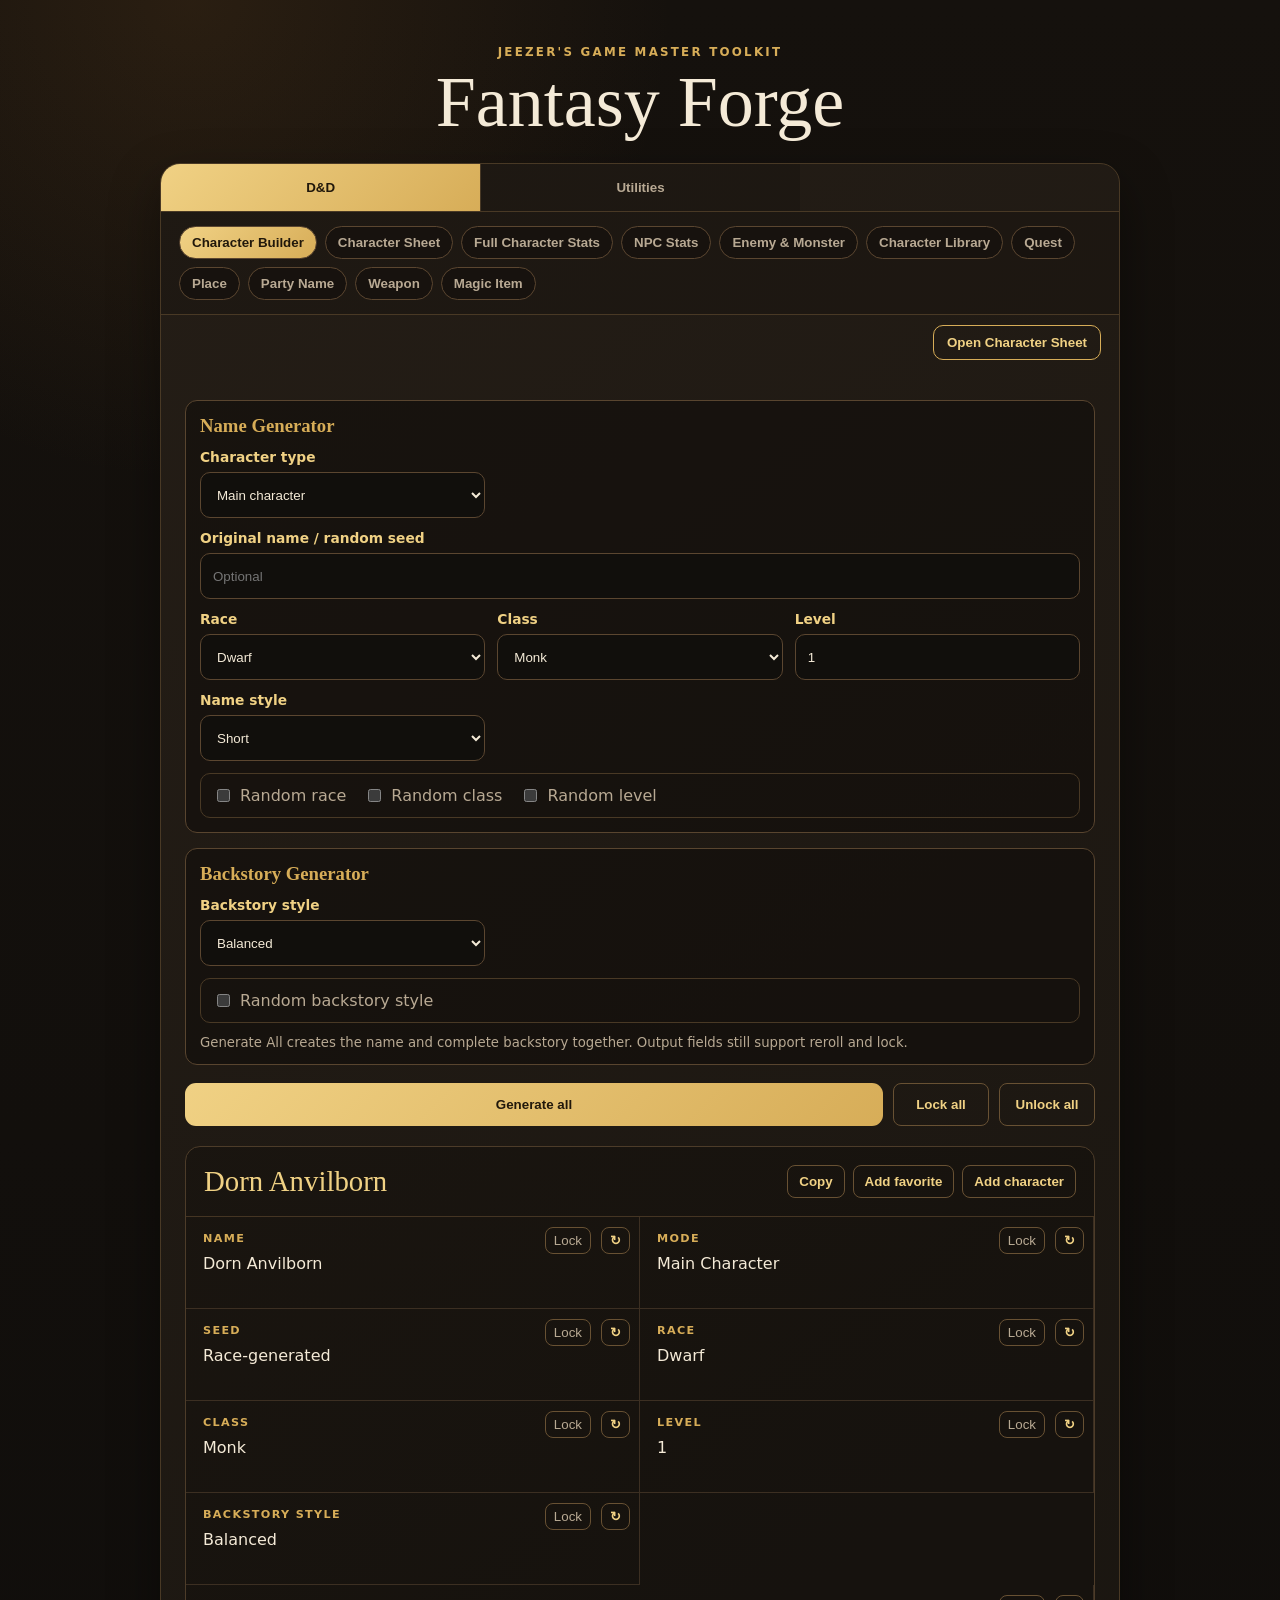
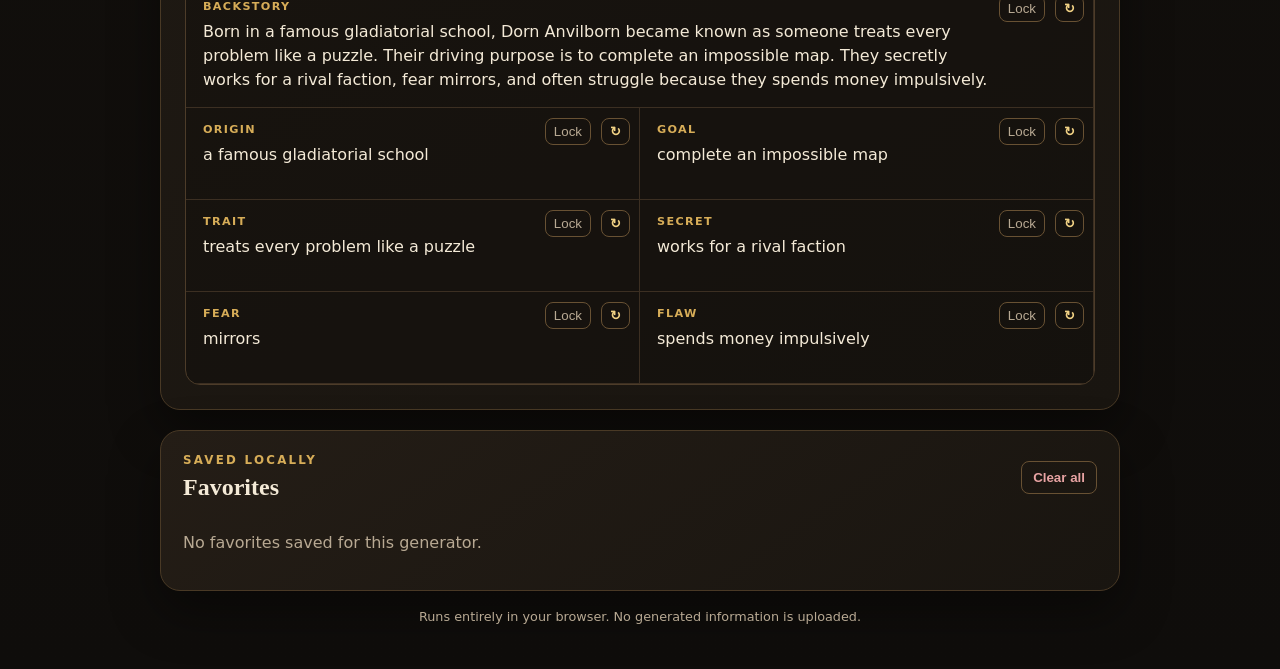
<file: fantasy_forge_auto_refresh.html>
<!doctype html>
<html lang="en">
<head>
  <meta charset="utf-8">
  <meta name="viewport" content="width=device-width, initial-scale=1">
  <meta name="theme-color" content="#17130f">
  <title>Jeezer's Fantasy Name Forge Toolkit</title>
<style>
:root{color-scheme:dark;--bg:#0f0d0b;--surface:#191510;--surface2:#241d16;--border:#493925;--gold:#d7ad58;--gold2:#f0d184;--text:#f4ead7;--muted:#b8a993;--danger:#e8a3a3;font-family:Inter,system-ui,-apple-system,"Segoe UI",sans-serif}*{box-sizing:border-box}body{margin:0;min-height:100vh;color:var(--text);background:radial-gradient(circle at 15% 0,rgba(126,83,35,.2),transparent 30rem),linear-gradient(#15110d,var(--bg))}.app-shell{width:min(960px,calc(100% - 28px));margin:auto;padding:45px 0}.hero{text-align:center;margin-bottom:25px}.eyebrow{margin:0 0 7px;color:var(--gold);font-size:.74rem;font-weight:800;letter-spacing:.19em;text-transform:uppercase}h1{margin:0;font:clamp(2.3rem,7vw,4.5rem)/1 Georgia,serif}.subtitle{color:var(--muted)}.panel{border:1px solid var(--border);border-radius:20px;background:linear-gradient(145deg,var(--surface2),var(--surface));overflow:hidden;box-shadow:0 20px 50px #0006}.tabs{display:grid;grid-template-columns:repeat(3,1fr);border-bottom:1px solid var(--border)}.tab{border:0;padding:16px;color:var(--muted);background:#0002;font-weight:850;cursor:pointer}.tab+.tab{border-left:1px solid var(--border)}.tab.active{color:#21180b;background:linear-gradient(135deg,var(--gold2),var(--gold))}.panel-body{padding:24px}.field{display:grid;gap:7px;color:var(--gold2);font-size:.86rem;font-weight:800}.field input,.field select{min-height:46px;border:1px solid #5b4630;border-radius:10px;padding:0 12px;color:var(--text);background:#110f0c}.controls{display:grid;grid-template-columns:repeat(2,minmax(0,1fr));gap:15px;margin-top:16px}.field.wide{grid-column:1/-1}.checks{grid-column:1/-1;display:flex;gap:18px;flex-wrap:wrap;padding:12px;border:1px solid var(--border);border-radius:10px;color:var(--muted)}.checks label{display:flex;gap:7px;align-items:center}.primary-button{width:100%;margin-top:18px;border:0;border-radius:11px;padding:14px;color:#21180b;background:linear-gradient(135deg,var(--gold2),var(--gold));font-weight:900;cursor:pointer}.result-card{margin-top:20px;border:1px solid #4d3c29;border-radius:15px;background:#0003;overflow:hidden}.result-head{display:flex;justify-content:space-between;align-items:center;gap:12px;padding:18px;border-bottom:1px solid #453523}.result-head h2{margin:0;color:var(--gold2);font:1.8rem Georgia,serif}.result-actions{display:flex;gap:8px}.secondary-button,.text-button,.reroll{border:1px solid #685133;border-radius:8px;padding:8px 11px;color:var(--gold2);background:transparent;font-weight:760;cursor:pointer}.result-grid{display:grid;grid-template-columns:repeat(2,minmax(0,1fr))}.result-field{position:relative;min-height:92px;padding:15px 50px 15px 17px;border-right:1px solid #3c2f22;border-bottom:1px solid #3c2f22}.result-field.full{grid-column:1/-1}.result-label{display:block;color:var(--gold);font-size:.7rem;font-weight:900;letter-spacing:.12em;text-transform:uppercase;margin-bottom:7px}.result-value{white-space:pre-wrap;line-height:1.5}.reroll{position:absolute;right:9px;top:10px;padding:5px 8px}.favorites-panel{margin-top:20px;padding:22px}.section-heading{display:flex;justify-content:space-between;align-items:center}.section-heading h2{margin:0;font-family:Georgia,serif}.text-button{color:var(--danger)}.favorites-list{display:grid;gap:9px;list-style:none;padding:0}.favorite-item{display:flex;justify-content:space-between;gap:12px;border:1px solid #443625;border-radius:10px;padding:12px;background:#0002}.favorite-item pre{white-space:pre-wrap;margin:0;color:var(--muted);font:inherit}.remove{border:0;background:transparent;color:var(--danger);cursor:pointer}.empty-state,footer{color:var(--muted)}footer{text-align:center;padding-top:18px;font-size:.8rem}@media(max-width:650px){.controls,.result-grid{grid-template-columns:1fr}.field.wide,.result-field.full{grid-column:auto}.result-head{align-items:flex-start;flex-direction:column}.result-actions{width:100%;flex-wrap:wrap}}
.npc-link{position:relative;margin-top:10px;margin-right:6px;padding:6px 9px;font-size:.78rem}

.build-marker{margin:8px 0 0;color:var(--gold);font-size:.76rem;font-weight:800;letter-spacing:.05em}

.lock-button{position:absolute;right:48px;top:10px;border:1px solid #685133;border-radius:8px;padding:5px 8px;color:var(--muted);background:transparent;cursor:pointer}.lock-button.locked{color:#21180b;background:var(--gold2)}.result-field.has-lock{padding-right:92px}.utility-note{grid-column:1/-1;color:var(--muted);font-size:.83rem}.favorite-actions{display:flex;gap:6px;flex-wrap:wrap;margin-top:8px}.favorite-open{border:1px solid #52705a;border-radius:7px;background:transparent;color:#9dccaa;padding:6px 8px;cursor:pointer;font-weight:700}

.lock-button{position:absolute;right:48px;top:10px;border:1px solid #685133;border-radius:8px;padding:5px 8px;color:var(--muted);background:transparent;cursor:pointer}.lock-button.locked{color:#21180b;background:var(--gold2)}.result-field.has-lock{padding-right:102px}.utility-note{grid-column:1/-1;color:var(--muted);font-size:.83rem}.favorite-actions{display:flex;gap:6px;flex-wrap:wrap;margin-top:8px}.favorite-open{border:1px solid #52705a;border-radius:7px;background:transparent;color:#9dccaa;padding:6px 8px;cursor:pointer;font-weight:700}.build-marker{color:var(--gold);font-size:.76rem;font-weight:800}

.seed-row{display:grid;grid-template-columns:1fr auto;gap:8px}.seed-row input{min-width:0}.backstory-action{display:flex;align-items:center;justify-content:space-between;gap:12px}
.backstory-action>div{display:flex;gap:8px;flex-wrap:wrap}.character-sheet-note{color:var(--muted)}
.favorite-restore{border:1px solid #52705a;border-radius:8px;background:transparent;color:#9dccaa;padding:7px 9px;margin-bottom:8px;cursor:pointer;font-weight:800}
.generator-select-fallback{position:absolute!important;left:-9999px!important;width:1px!important;height:1px!important;overflow:hidden!important}.generator-tabs{display:flex;gap:8px;flex-wrap:wrap;padding:14px 18px;border-bottom:1px solid var(--border);background:#0002}.generator-tab{border:1px solid #5b4630;border-radius:999px;padding:8px 12px;background:#17120e;color:var(--muted);cursor:pointer;font-weight:800}.generator-tab.active{background:linear-gradient(135deg,var(--gold2),var(--gold));color:#21180b}.sheet-shortcut-row{display:flex;justify-content:flex-end;padding:10px 18px 0}.sheet-shortcut{border:1px solid var(--gold);border-radius:10px;background:transparent;color:var(--gold2);padding:9px 13px;font-weight:900;cursor:pointer}.sheet-shortcut[hidden]{display:none!important}
.sheet-record-actions{display:flex;gap:6px;align-items:center;flex-wrap:wrap;margin-top:8px}.remove-record{border:1px solid #75433e;border-radius:8px;background:transparent;color:var(--danger);padding:6px 9px;cursor:pointer}
.builder-section{grid-column:1/-1;border:1px solid #59452f;border-radius:12px;padding:14px;background:#0b090777}.builder-section h3{margin:0 0 12px;color:var(--gold);font-family:Georgia,serif}.builder-grid{display:grid;grid-template-columns:repeat(3,minmax(0,1fr));gap:12px}.builder-grid .checks,.builder-grid .utility-note{grid-column:1/-1}@media(max-width:800px){.builder-grid{grid-template-columns:1fr}}
.generator-action-row{display:grid;grid-template-columns:minmax(0,1fr) auto auto;gap:10px;align-items:stretch;margin-top:18px}.generator-action-row .primary-button{width:auto;margin-top:0}.generator-action-row .secondary-button{min-width:96px}.result-actions{flex-wrap:wrap}.result-actions [hidden]{display:none!important}@media(max-width:650px){.generator-action-row{grid-template-columns:1fr 1fr}.generator-action-row .primary-button{grid-column:1/-1}}
.library-note{color:var(--muted)}
</style></head>
<body>
<main class="app-shell">
  <header class="hero">
    <p class="eyebrow">Jeezer's Game Master Toolkit</p>
    <h1>Fantasy Forge</h1>
    
  </header>

  <section class="panel">
    <div class="tabs" role="tablist" aria-label="Game system">
      <button class="tab active" type="button" data-game="dnd">D&amp;D</button>
      <button class="tab" type="button" data-game="utilities">Utilities</button>
    </div>

    <div id="generatorTabs" class="generator-tabs" role="tablist" aria-label="Generators"></div>
    <div class="sheet-shortcut-row"><button id="openCharacterSheet" class="sheet-shortcut" type="button">Open Character Sheet</button></div>
    <div class="panel-body">
      <label class="field generator-select-fallback">
        <span>Generator</span>
        <select id="generatorType"></select>
      </label>

      <div id="controls" class="controls"></div>
      <div class="generator-action-row">
        <button id="generateAll" class="primary-button" type="button">Generate all</button>
        <button id="lockAllButton" class="secondary-button" type="button">Lock all</button>
        <button id="unlockAllButton" class="secondary-button" type="button">Unlock all</button>
      </div>

      <section class="result-card" aria-live="polite">
        <div class="result-head">
          <h2 id="resultTitle">Result</h2>
          <div class="result-actions">
            <button id="copyButton" class="secondary-button" type="button">Copy</button>
            <button id="favoriteButton" class="secondary-button" type="button">Add favorite</button>
            <button id="addSheetButton" class="secondary-button" type="button" hidden>Add to Character Sheet</button>
          </div>
        </div>
        <div id="statusMessage" aria-live="polite"></div><div id="resultFields" class="result-grid"></div>
      </section>
    </div>
  </section>

  <section class="panel favorites-panel">
    <div class="section-heading">
      <div><p class="eyebrow">Saved locally</p><h2>Favorites</h2></div>
      <button id="clearFavorites" class="text-button" type="button">Clear all</button>
    </div>
    <ul id="favoritesList" class="favorites-list"></ul>
    <p id="emptyFavorites" class="empty-state">No favorites saved for this generator.</p>
  </section>

  <footer>Runs entirely in your browser. No generated information is uploaded.</footer>
</main>
<script>
"use strict";

document.addEventListener("DOMContentLoaded", function () {
  const byId = id => document.getElementById(id);
  const pick = items => items[Math.floor(Math.random() * items.length)];
  const options = items => items.map(item => `<option value="${item}">${item}</option>`).join("");

  const DATA = {
    dndRaces: ["Human","Elf","Dwarf","Halfling","Gnome","Tiefling","Dragonborn","Half-Orc"],
    classes: ["Barbarian","Bard","Cleric","Druid","Fighter","Monk","Paladin","Ranger","Rogue","Sorcerer","Warlock","Wizard"],
    skyrimRaces: ["Nord","Breton","Imperial","Redguard","High Elf","Wood Elf","Dark Elf","Orc","Khajiit","Argonian"],
    archetypes: ["Warrior","Mage","Thief","Assassin","Companion","Dragonborn","Vampire Hunter","Necromancer","Knight","Ranger"],
    styles: ["Short","Normal","Epic"],
    dndNames: {
      Human: [["Alden","Brenna","Caleb","Clara","Dorian","Elara","Gareth","Mara"],["Ashford","Hawthorne","Reed","Vale","Ward"]],
      Elf: [["Aelar","Caelynn","Faelar","Liora","Naivara","Sylvar","Thalia"],["Dawnbranch","Moonwhisper","Silverleaf","Willowshade"]],
      Dwarf: [["Bromli","Dagna","Dorn","Hilda","Kazrik","Morgran","Thora"],["Anvilborn","Deepforge","Ironhammer","Stonebeard"]],
      Halfling: [["Bimble","Meri","Perrin","Pippa","Rosie","Tobin"],["Goodbarrel","Greenhill","Softstep","Underbough"]],
      Gnome: [["Bix","Fizzwick","Nim","Pipkin","Tinka","Wobble"],["Brassbutton","Copperspark","Gearwhistle","Tinkertop"]],
      Tiefling: [["Azara","Belros","Kallista","Nyx","Vaelis","Zareth"],["Ashmark","Emberveil","Nightscar","Shadowbrand"]],
      Dragonborn: [["Arjhan","Balasar","Kriv","Rhogar","Torinn","Vrak"],["Emberscale","Ironscale","Stormclaw","Wyrmblood"]],
      "Half-Orc": [["Brakka","Drog","Gorza","Karg","Mog","Urzak"],["Bonebreaker","Ironjaw","Redfang","Wolfscar"]]
    },
    skyrimNames: {
      Nord: [["Alfhild","Brynjolf","Eirik","Hjalmar","Ragna","Svenja"],["Battle-Born","Frost-Blood","Snow-Strider","Wolf-Heart"]],
      Breton: [["Amaund","Corinne","Elodie","Lucien","Renard","Sabine"],["Beauchamp","Dufort","Montclair","Renoit"]],
      Imperial: [["Cassia","Decimus","Gaius","Julia","Marcellus","Valeria"],["Aventus","Carvain","Septima","Varian"]],
      Redguard: [["Azadi","Farida","Hakim","Nazir","Raiha","Zafira"],["al-Akir","Rihad","Sahan","Sentinel"]],
      "High Elf": [["Aelion","Calindil","Eranwe","Ondolemar","Vanus"],["Aelorin","Calion","Larethor","Valinor"]],
      "Wood Elf": [["Aenadil","Brelas","Erdan","Faevar","Liriel"],["Green-Bough","Leaf-Runner","Silverbark","Wildsong"]],
      "Dark Elf": [["Arvel","Dratha","Falen","Neloth","Seryn"],["Dren","Hlaalu","Redoran","Telvanni"]],
      Orc: [["Bagdur","Ghorza","Kharzug","Mogak","Urzoga"],["gro-Batul","gro-Khazgur","gra-Malog","gro-Orsinium"]],
      Khajiit: [["Dar'Jo","J'zargo","Kharjo","Ra'zirr","S'vasha"],["Bright-Claw","Dune-Walker","Night-Paw","Soft-Step"]],
      Argonian: [["Beem-Ja","Deeja","Jaree-Ra","Keeva","Veezara"],["Hides-the-Ashes","Reads-the-Stars","Walks-In-Mist"]]
    },
    origins: ["a crowded river port","a remote mountain village","a traveling theater company","an isolated forest enclave","a military border town","a monastery built over old ruins","a noble estate in decline","a mining settlement beneath red cliffs","a secluded academy","a frontier fort","a refugee camp that became a town","a fishing village threatened by storms"],
    goals: ["restore the family reputation","find a missing sibling","repay an impossible debt","map an uncharted ruin","protect a threatened community","recover a stolen relic","break a dangerous curse","expose a powerful fraud","prove a condemned ancestor innocent","master a dangerous gift","return a stolen heirloom","build a sanctuary for outcasts"],
    traits: ["careful and observant","boisterous but loyal","quietly compassionate","suspicious of strangers","curious to a fault","dry-witted and practical","formal and exacting","recklessly generous","patient until provoked","charming but evasive","methodical under pressure","fearlessly honest"],
    secrets: ["once served the enemy","carries a falsified identity","knows the location of a forbidden vault","is protecting the real culprit","owes a favor to a thieves guild","is heir to a forgotten title","possesses a dangerous map","receives letters from someone believed dead","is bound by an old magical oath","stole the object everyone is seeking"],
    fears: ["being forgotten","failing those who depend on them","deep water","losing control of their power","public disgrace","undead creatures","being trapped underground","betrayal by a close ally","returning to their birthplace","the cost of an old promise"],
    flaws: ["cannot walk away from a challenge","trusts charm too easily","keeps dangerous secrets","mistakes stubbornness for courage","holds grudges","overplans simple problems","refuses help until too late","is distracted by mysteries","judges others too quickly","values victory over diplomacy"],
    objectives: ["recover a relic before a rival faction","escort a scholar through dangerous territory","investigate disappearances near an abandoned shrine","break a curse afflicting a local family","rescue captives from a hidden stronghold","deliver a sealed object without opening it","identify what is poisoning the water supply","negotiate peace between feuding settlements","stop a ritual before the next full moon","locate a missing expedition","close a portal beneath a public building","track a creature that leaves no footprints"],
    locations: ["a flooded dwarven mine","a ruined hilltop observatory","catacombs beneath the market district","a forest where paths change overnight","a fortress trapped in permanent winter","an abandoned coastal village","a buried temple beneath farmland","a manor surrounded by unnatural fog","a volcanic cavern filled with glass","a lighthouse whose flame has turned black"],
    villains: ["a disgraced knight","a patient necromancer","a shapechanging spy","a merchant prince with hired blades","a cult leader claiming divine authority","an exiled mage","a corrupted forest guardian","an ambitious crime boss","a scholar possessed by an artifact","a monster that remembers every victim"],
    complications: ["the patron withheld a crucial fact","the apparent villain is protecting someone","another party has the same objective","the reward is stolen before payment","the location is slowly collapsing","a trusted guide changes sides","the law considers the party trespassers","success will anger a powerful faction","the relic chooses its own bearer","the deadline is earlier than claimed"],
    rewards: ["gold and a land grant","a rare enchanted weapon","access to a restricted library","a favor from a noble house","ownership of a small property","a map to another lost site","a magical charm with one charge","guild membership and safe lodging","forgiven debts and public recognition","a trained unusual mount"],
    placeAdjectives: ["Golden","Silver","Crowned","Wandering","Old","Painted","Restless","Moonlit","Laughing","Copper"],
    places: {
      Tavern: { nouns:["Cask","Tankard","Boar","Griffin","Fox"], specialties:["spiced ale and hot stew","music every market night","a private card room","regional drinks","a notorious eating challenge"], workers:["Bartender","Cook","Server"] },
      Inn: { nouns:["Lantern","Pillow","Traveler","Hearth","Waystone"], specialties:["safe rooms and hot baths","stabling with every room","an early breakfast","secure storage","guides for hire"], workers:["Innkeeper","Cook","Stablehand"] },
      Blacksmith: { nouns:["Anvil","Hammer","Forge","Coal","Bellows"], specialties:["custom weapons","armor repair","monster-part commissions","ceremonial blades","rush repairs"], workers:["Master smith","Apprentice","Metalworker"] },
      "Magic Shop": { nouns:["Rune","Star","Orb","Wand","Comet"], specialties:["spell components","minor enchanted objects","arcane identification","warding services","rare inks"], workers:["Arcanist","Apprentice mage","Clerk"] },
      Apothecary: { nouns:["Mortar","Herb","Briar","Vial","Thistle"], specialties:["healing draughts","rare herbs","antidotes","sleeping tonics","field remedies"], workers:["Apothecary","Herbalist","Gatherer"] },
      Bookshop: { nouns:["Quill","Tome","Page","Sage","Archive"], specialties:["rare maps","used spellbooks","local histories","translation services","private collections"], workers:["Bookseller","Scribe","Binder"] },
      Temple: { nouns:["Dawn","Bell","Flame","Mercy","Sanctuary"], specialties:["blessings and healing","sanctuary","religious records","funeral rites","pilgrim supplies"], workers:["Priest","Acolyte","Healer"] },
      Stable: { nouns:["Horseshoe","Saddle","Mare","Rein","Stallion"], specialties:["fresh mounts","animal boarding","carriage repair","messenger service","trained pack animals"], workers:["Stablemaster","Groom","Driver"] }
    },
    partyA: ["Ashen","Broken","Crimson","Emerald","Golden","Last","Silent","Silver","Stormbound","Wandering","Dawnward","Iron","Hidden","Unbroken","Wayward"],
    partyN: ["Arrows","Banners","Blades","Compasses","Crowns","Griffons","Lanterns","Ravens","Shields","Stars","Wolves","Sentinels","Seekers","Oathkeepers","Wayfinders"],
    mottos: ["No road untraveled.","Together against the dark.","Fortune favors the prepared.","By oath and iron.","We return with the answer.","None are left behind.","Truth before comfort.","Courage carries the day."],
    weaponTypes: ["Dagger","Longsword","Greatsword","Rapier","Warhammer","Battleaxe","Halberd","Spear","Shortbow","Longbow","Crossbow","Quarterstaff","Whip","Trident"],
    weaponNames: {
      Dagger:["Needle","Fang","Whisper","Thorn"], Longsword:["Oathblade","Kingsedge","Brightsteel","Dawnbite"], Greatsword:["Colossus","Titanfall","Doomcleaver","Warbrand"], Rapier:["Silverwit","Quickthorn","Duelists Grace","Viper"], Warhammer:["Stonefall","Oathbreaker","Thunderhead","Anvils Answer"], Battleaxe:["Skullsplitter","Red Crescent","Timberfall","Warhowl"], Halberd:["Gatekeeper","Long Reach","Sentinel","Crows Beak"], Spear:["Farpoint","Sky-Piercer","First Charge","Boars End"], Shortbow:["Quickstring","Hawkeye","Brushrunner","Swiftbranch"], Longbow:["Farshot","Eagles Reach","Greenwind","Cloudpiercer"], Crossbow:["Last Word","Boltbringer","Iron Click","Watchmans Rest"], Quarterstaff:["Wayfarer","Old Root","Pilgrims Guard","Oakwise"], Whip:["Serpents Kiss","Crackling Vine","Scorpion","Long Memory"], Trident:["Tidecaller","Sea Kings Due","Stormfork","Deepwater"]
    },
    rarities: ["Common","Uncommon","Rare","Very Rare","Legendary"],
    materials: ["Iron","Steel","Dwarven","Elven","Orcish","Glass","Ebony","Daedric","Dragonbone"],
    effects: ["deals extra radiant damage to undead","returns to its wielder when thrown","casts a protective ward once each day","grants advantage on initiative","creates thunder on a critical hit","marks a struck enemy with pale fire","stores one spell of 3rd level or lower","emits bright light on command","deals extra frost damage","warns of hidden creatures","cuts through nonmagical restraints","briefly silences a struck spellcaster"],
    itemForms: ["Amulet","Belt","Boots","Bottle","Bracelet","Brooch","Cape","Circlet","Coin","Crown","Gloves","Lantern","Mask","Mirror","Orb","Pendant","Quill","Satchel","Tome","Totem"],
    appearances: ["etched with interlocking silver runes","made from dark wood with brass fittings","wrapped in faded blue silk","shaped like a sleeping dragon","inlaid with cloudy green crystal","decorated with stars that shift position","carved from ivory-colored stone","polished so it never gathers dust"],
    powers: ["reveals invisible writing","creates a small extradimensional space","allows brief speech with animals","protects against extreme temperatures","changes color near poison","casts a convincing minor illusion","restores vitality once per day","allows underwater breathing","points toward the nearest shelter","records nearby sound","repairs one mundane object each dawn","produces food for one person each day"],
    drawbacks: ["attracts moths after sunset","speaks in its creators voice","becomes cold whenever used","must be complimented before functioning","leaves a faint glittering trail","causes dreams of an unknown city","works only while unobserved","changes the bearers hair color","refuses anyone who breaks a promise","quietly counts each use aloud"]
  };


  // Additional variety pools. These extend the working base data without changing its structure.
  DATA.origins.push("a desert caravan crossing","an underground city built around hot springs","a storm-battered island","a remote observatory","a famous gladiatorial school","a family-owned river barge","a woodland shrine","a city built over older ruins","a royal household fallen from favor","a plague camp that survived","a community of monster tamers","a border village divided by two kingdoms","a lighthouse monastery","a traveling merchant fleet","a hidden valley settlement");
  DATA.goals.push("recover a mentor's lost research","found an independent guild","end a feud between two families","earn forgiveness for a past failure","locate a vanished hometown","destroy a dangerous family relic","write the definitive account of a forgotten war","free someone from an unjust contract","find a cure for a magical illness","build a bridge between rival cultures","return a sacred object","learn why their memories were altered","redeem a former enemy","protect the last member of an ancient order","complete an impossible map");
  DATA.traits.push("always asks one question too many","speaks plainly even to powerful people","collects small souvenirs from every journey","remembers every promise","laughs at danger","treats every problem like a puzzle","offers food before conversation","keeps meticulous notes","never raises their voice","assumes everyone has a price","uses elaborate metaphors","is fiercely protective of apprentices","turns every story into a lesson","prefers animals to crowds","is unfailingly punctual");
  DATA.secrets.push("works for a rival faction","cannot read despite pretending otherwise","carries a key with no known lock","is haunted by a harmless but talkative spirit","helped create the current crisis","has a hidden twin","is secretly writing a scandalous chronicle","owes their life to the villain","belongs to a banned society","knows the ruler is an impostor","has been replacing stolen funds","can enter dreams","made a bargain with a dragon","is immune to a local curse","knows a safe route through forbidden territory");
  DATA.fears.push("mirrors","being recognized by an old ally","magic that alters memory","large crowds","storms at sea","being forced to choose between friends","silence lasting too long","losing a treasured journal","heights","becoming responsible for innocent deaths","failing in front of a mentor","sleeping outdoors","small enclosed spaces","hearing their true name spoken","the return of an old rival");
  DATA.flaws.push("promises more than they can deliver","is incapable of admitting uncertainty","treats every disagreement as a competition","spends money impulsively","protects friends even when they are wrong","cannot resist forbidden knowledge","is needlessly secretive","confuses bluntness with honesty","takes insults to their family personally","abandons plans when bored","assumes authority figures are corrupt","tries to solve emotional problems with gifts","refuses to retreat","becomes reckless when tired","believes luck will fix poor planning");
  DATA.objectives.push("recover a stolen treaty","escort witnesses to a distant trial","investigate a town where nobody dreams","recover supplies from a monster-infested battlefield","identify a saboteur inside a guild","return a runaway magical creature","break a siege without open battle","explore a newly opened sinkhole","protect a festival from a predicted attack","retrieve a ship lost inland","stop counterfeit healing potions","find the missing heir to a minor house","remove a haunting without harming the spirit","deliver medicine during a blockade","win a contest whose rules are being manipulated");
  DATA.locations.push("a drowned library","a palace under renovation","a bridge-town suspended over a gorge","an orchard where time runs slowly","a monastery carved into sea cliffs","a battlefield covered in flowers","an abandoned royal menagerie","a frozen ship trapped on land","a market that appears only at dusk","a city sewer converted into a shrine","a quarry exposing impossible ruins","a giant hollow tree settlement","a windmill surrounded by standing stones","a hidden harbor beneath a cemetery","a canyon filled with petrified giants");
  DATA.villains.push("a celebrated hero hiding a crime","a sentient weapon manipulating its owner","a royal adviser protecting a secret","a healer spreading dependence on a false cure","a smuggler with political protection","an ancient spirit enforcing an outdated oath","a rival adventuring company","a magistrate selling verdicts","a dragon disguised as a patron","a guild leader sabotaging competitors","a prophet causing the events they predict","a collector imprisoning magical beings","a military commander prolonging a conflict","a bard whose songs compel obedience","a noble family acting through hired agents");
  DATA.complications.push("the party is mistaken for the criminals","the objective moves every sunrise","the only witness refuses to speak publicly","the villain has legal ownership of the target","completing the mission breaks an older agreement","the route is safe only during bad weather","the quest giver disappears","a party member is named in an old prophecy","the reward belongs to someone else","the enemy offers a better explanation","local custom forbids the obvious solution","the target has already been divided into pieces","a festival fills the area with civilians","the map deliberately omits a settlement","the supposed monster is guarding refugees");
  DATA.rewards.push("a deed to an abandoned tower","a permanent discount with a merchant network","a letter of introduction to a powerful scholar","an intelligent but opinionated map","a minor title and ceremonial weapon","a trained messenger bird","legal immunity for one past offense","a parcel of productive farmland","access to a teleportation circle","a chest of rare crafting materials","the services of a skilled guide","a secret route into the capital","ownership of a small ship","a protective blessing","the truth about a historical mystery");
  DATA.effects.push("can change its damage type at dawn","reveals tracks left within the last hour","creates a brief wall of wind","lets the bearer speak a command across a battlefield","glows when its owner is being followed","can sever one magical bond each week","strikes with additional force during storms","protects the bearer from being disarmed","leaves harmless sparks shaped like runes","can summon itself from a nearby room","becomes weightless while climbing","allows one missed attack to be repeated each day","deals extra damage to shapechangers","can illuminate invisible creatures","stores the sound of its last strike");
  DATA.appearances.push("covered in tiny engraved constellations","woven from metallic thread","made of translucent amber","set with a stone that reflects a different room","painted with scenes that change each season","assembled from mismatched antique parts","carved with names in forgotten languages","surrounded by a faint scent of cedar","cold on one side and warm on the other","seemingly ordinary until held","decorated with miniature silver bells","stained by ink that never dries","wrapped in leather from an unknown beast","marked with a maker's seal that moves","shot through with veins of blue light");
  DATA.powers.push("translates one written language each day","makes a small object temporarily weightless","summons clean drinking water","conceals one page of writing","remembers the route last traveled","creates a silent alarm around a campsite","purifies spoiled food","shows the direction of the nearest settlement","copies a simple nonmagical key","projects a map of the surrounding mile","detects structural weakness","keeps its bearer dry in rain","stores a short spoken message","warms a small room","identifies whether a promise was knowingly broken");
  DATA.drawbacks.push("will not function underground","demands a new name from every owner","makes nearby clocks run late","causes ink to fade around it","attracts curious cats","repeats the last word spoken nearby","works only after sunset","makes metal objects taste like salt","occasionally swaps two small carried items","cannot be willingly sold","leaves footprints that glow briefly","snores when stored in a closed container","grows heavier after every lie","requires a drop of fresh water each morning","refuses to cross a threshold without permission");

  const professions = ["Guard","Merchant","Scholar","Artisan","Guide","Healer","Courier","Scribe","Hunter","Sailor","Innkeeper","Blacksmith","Herbalist","Cartographer","Librarian","Interpreter","Stablemaster","Cook","Jeweler","Tailor","Priest","Investigator","Dockmaster","Caravan master","Messenger","Miner","Actor","Teacher","Apothecary","Surveyor"];
  const partyTypes = ["Adventuring Company","Mercenary Band","Holy Order","Exploration Guild","Monster Hunters","Rebel Cell","Mage Circle","Treasure Seekers","Caravan Guard","Scholars' Fellowship","Bounty Hunters","Rescue Company","Diplomatic Escort","Relic Seekers","Border Wardens"];
  const reputations = ["Reliable professionals","Fearless but destructive","Famous negotiators","Monster specialists","Lucky survivors","Discreet problem-solvers","Protectors of common folk","Scholars with swords","Expensive but effective","Always arrive too late, but finish the job","Known for impossible rescues","Distrusted by nobles","Welcome in frontier towns","Never abandon a contract","Leave every campsite cleaner than they found it"];
  const atmospheres = ["warm and welcoming","orderly and expensive","crowded with travelers","quiet and discreet","bright and chaotic","favored by locals","tense but professional","old-fashioned and trusted","filled with unusual aromas","busy at all hours","decorated with trophies","understaffed but friendly","formal and hushed","loud enough for private conversation","recently renovated","worn down but spotless","popular with adventurers","avoided by the city watch","known for strict rules","full of regular customers"];
  const rumors = ["a sealed cellar opens at midnight","one employee is a retired adventurer","a customer pays with coins from a vanished kingdom","a tunnel beneath the building reaches the old wall","the owner has a map they refuse to sell","inventory is being replaced with perfect copies","a ghost leaves warnings","a hidden room hosts private auctions","the business was won in a card game","a noble visits in disguise","one wall is actually a dormant portal","the owner keeps an unpaid royal tab","a monster once worked here peacefully","the basement predates the city","a rival plans to buy the building","the sign changes wording during storms","someone receives letters through the chimney","a famous criminal uses a false name here","the safest room is never rented","the business closes on a date nobody explains"];

  let pendingNpc = null;
  let questGiverNpc = null;
  let placeOwnerNpc = null;
  let placeWorkerNpcs = [];
  const lockedFields = new Map();
  const locksFor=()=>{const k=`${game}:${generator}`;if(!lockedFields.has(k))lockedFields.set(k,new Set());return lockedFields.get(k);};
  let pendingBackstory = null;
  let characterSheet = {};
  let supportCharacters = [];
  let sheetItems = [];
  let sheetWeapons = [];
  const sheetLinks = {};
  const resultCache = new Map();
  const cacheKey=()=>`${game}:${generator}`;
  let cardDeck = [];
  const characterLibraryKey="fantasy-forge:character-library";
  function loadCharacterLibrary(){try{return JSON.parse(localStorage.getItem(characterLibraryKey)||"[]")}catch{return []}}
  function saveCharacterLibrary(list){localStorage.setItem(characterLibraryKey,JSON.stringify(list.slice(0,100)));}
  function abilityModifier(score){return Math.floor((Number(score)-10)/2)}
  function signed(value){return `${value>=0?"+":""}${value}`}
  function proficiencyForLevel(level){return 2+Math.floor((Math.max(1,Number(level))-1)/4)}
  function rollAbility(){const rolls=Array.from({length:4},()=>1+Math.floor(Math.random()*6)).sort((a,b)=>a-b);return rolls.slice(1).reduce((a,b)=>a+b,0)}
  function libraryEntryFromResult(kind="Character"){return {id:`${Date.now()}-${Math.random().toString(36).slice(2,8)}`,kind,created:new Date().toLocaleString(),data:JSON.parse(JSON.stringify(result))};}
  function currentSheetIdentity(){const cached=resultCache.get("dnd:Character Sheet")||{};return Object.keys(characterSheet).length?characterSheet:cached;}
  function libraryResult(){const list=loadCharacterLibrary();return list.length?Object.fromEntries(list.map((entry,i)=>[`Record ${i+1}`,`${entry.kind}: ${entry.data.Name||"Unnamed"} • ${entry.data.Race||entry.data.Category||""} ${entry.data.Class||entry.data.Role||""} • ${entry.created}`])):{Status:"No saved characters, NPCs, or enemies yet"};}


  const generatorMap = { dnd:["Character Builder","Character Sheet","Full Character Stats","NPC Stats","Enemy & Monster","Character Library","Quest","Place","Party Name","Weapon","Magic Item"], utilities:["Dice Roller","Card Pull","Number Picker"] };
  const weaponQuirks = [
    "hums when undead are nearby",
    "leaves a faint trail of sparks when swung",
    "vibrates softly before combat begins",
    "always returns to its sheath clean",
    "produces a distant thunderclap when drawn",
    "whispers the names of foes it has defeated",
    "becomes warm in moonlight",
    "glows during storms",
    "refuses to strike a helpless creature",
    "rings like a bell when a dragon is nearby",
    "forms frost along its edge near danger",
    "points toward its previous owner when balanced",
    "casts no shadow while unsheathed",
    "changes its balance to match its wielder",
    "drips harmless seawater near the coast",
    "makes nearby flames lean toward it",
    "rattles inside its sheath when someone lies",
    "leaves brief glowing marks where it strikes",
    "cannot be drawn in anger unless its bearer speaks its name",
    "grows lighter after protecting another person",
    "echoes with distant battle cries on a critical hit",
    "develops a new notch after every important victory",
    "smells faintly of rain before an ambush",
    "becomes heavier in the hands of a coward",
    "sings a single clear note when perfectly balanced",
    "reflects a different sky along its polished surface",
    "will not remain broken overnight",
    "always lands point-first when dropped",
    "faint runes appear after it defeats a magical creature",
    "makes its wielder's footsteps sound like marching soldiers"
  ];
  const itemQuirks = [
    "smells faintly of cedar",
    "changes color with the weather",
    "always feels slightly warm",
    "leaves a trace of silver dust behind",
    "attracts small birds",
    "never gathers dust",
    "leaves damp footprints after rain",
    "produces harmless sparks when activated",
    "changes weight with the phase of the moon",
    "creates tiny illusory insects",
    "glows softly while someone nearby is lying",
    "sounds hollow despite being solid",
    "quietly repeats the last word spoken near it",
    "rotates to face north when set down",
    "becomes translucent at sunrise",
    "displays a different maker's mark each week",
    "tastes faintly of mint when touched to the tongue",
    "casts a shadow shaped like a different object",
    "makes nearby ink shimmer",
    "vibrates near a hidden compartment",
    "briefly smells like smoke when danger approaches",
    "cannot be stained by ordinary dirt",
    "produces one drop of clean water each morning",
    "develops a hairline crack whenever its owner breaks a promise",
    "feels heavier to anyone using a false name",
    "makes a soft chime when placed beside another magical item",
    "occasionally rearranges nearby loose coins",
    "shows tiny moving clouds across its surface",
    "becomes cool when pointed toward shelter",
    "causes written numbers nearby to appear in another script"
  ];
  let game = "dnd";
  let generator = "Character Builder";
  let result = {};
  let seedText = "";

  function raceName(race, system="dnd") {
    const table = system === "dnd" ? DATA.dndNames : DATA.skyrimNames;
    const pair = table[race];
    return `${pick(pair[0])} ${pick(pair[1])}`;
  }

  function transformedName(system, seed, race, style) {
    if (!seed.trim()) return raceName(race, system);
    const table = system === "dnd" ? DATA.dndNames : DATA.skyrimNames;
    const flavor = pick(table[race][0]);
    const surname = pick(table[race][1]);
    const words = seed.trim().split(/\s+/);
    return words.map((word,index) => {
      const size = style === "Short" ? 3 : style === "Epic" ? 5 : 4;
      return index === 0 ? `${flavor.slice(0,3)}${word.slice(0,size)}` : `${word.slice(0,size)}${surname.slice(-3)}`;
    }).join(" ");
  }

  function currentRaces(){ return game === "dnd" ? DATA.dndRaces : DATA.skyrimRaces; }
  function currentRoles(){ return game === "dnd" ? DATA.classes : DATA.archetypes; }
  function roleLabel(){ return game === "dnd" ? "Class" : "Archetype"; }

  function buildControls() {
    const box = byId("controls");
    if (generator === "Character Name") {
      box.innerHTML = `<label class="field wide"><span>Original name / random seed</span><input id="seedInput" value="${seedText}"></label><label class="field"><span>Race</span><select id="raceInput"><option>Random</option>${options(currentRaces())}</select></label><label class="field"><span>${roleLabel()}</span><select id="roleInput"><option>Random</option>${options(currentRoles())}</select></label><label class="field"><span>Style</span><select id="styleInput">${options(DATA.styles)}</select></label><div class="checks"><label><input id="randomRace" type="checkbox"> Random race</label><label><input id="randomClass" type="checkbox"> Random ${roleLabel().toLowerCase()}</label></div>`;
    } else if (generator === "Character Builder") {
      box.innerHTML = `<section class="builder-section"><h3>Name Generator</h3><div class="builder-grid"><label class="field"><span>Character type</span><select id="characterMode"><option value="character">Main character</option><option value="npc">Support NPC</option></select></label><label class="field wide"><span>Original name / random seed</span><input id="seedInput" value="${seedText}" placeholder="Optional"></label><label class="field"><span>Race</span><select id="raceInput"><option>Random</option>${options(DATA.dndRaces)}</select></label><label class="field"><span>Class</span><select id="classInput"><option>Random</option>${options(DATA.classes)}</select></label><label class="field"><span>Level</span><input id="characterLevel" type="number" min="1" max="20" value="1"></label><label class="field"><span>Name style</span><select id="styleInput">${options(DATA.styles)}</select></label><div class="checks"><label><input id="randomRace" type="checkbox"> Random race</label><label><input id="randomClass" type="checkbox"> Random class</label><label><input id="randomLevel" type="checkbox"> Random level</label></div></div></section><section class="builder-section"><h3>Backstory Generator</h3><div class="builder-grid"><label class="field"><span>Backstory style</span><select id="backstoryStyle"><option value="balanced">Balanced</option><option value="heroic">Heroic</option><option value="tragic">Tragic</option><option value="mysterious">Mysterious</option><option value="humble">Humble</option></select></label><div class="checks"><label><input id="randomBackstoryStyle" type="checkbox"> Random backstory style</label></div><div class="utility-note">Generate All creates the name and complete backstory together. Output fields still support reroll and lock.</div></div></section>`;
      setTimeout(()=>{const mode=byId("characterMode");if(mode)mode.addEventListener("change",()=>{if(result&&Object.keys(result).length)result.Mode=mode.value==="npc"?"Support NPC":"Main Character";updateSheetActionButton();});},0);
    } else if (generator === "Full Character Stats") {
      const identity=currentSheetIdentity(),baseName=identity.Name||"";
      box.innerHTML = `<label class="field wide"><span>Character name</span><input id="fullName" value="${baseName}"></label><label class="field"><span>Race</span><select id="fullRace"><option>Random</option>${options(DATA.dndRaces)}</select></label><label class="field"><span>Class</span><select id="fullClass"><option>Random</option>${options(DATA.classes)}</select></label><label class="field"><span>Level</span><input id="fullLevel" type="number" min="1" max="20" value="${identity.Level||1}"></label><label class="field"><span>Background</span><select id="fullBackground">${options(["Acolyte","Artisan","Charlatan","Criminal","Entertainer","Folk Hero","Hermit","Noble","Outlander","Sage","Sailor","Soldier","Urchin"])}</select></label><label class="field"><span>Alignment</span><select id="fullAlignment">${options(["Lawful Good","Neutral Good","Chaotic Good","Lawful Neutral","Neutral","Chaotic Neutral","Lawful Evil","Neutral Evil","Chaotic Evil"])}</select></label><div class="checks"><label><input id="fullRandomRace" type="checkbox" checked> Random race</label><label><input id="fullRandomClass" type="checkbox" checked> Random class</label><label><input id="fullRandomLevel" type="checkbox"> Random level</label><label><input id="fullRollStats" type="checkbox" checked> Roll ability scores</label><label><input id="fullUseCurrent" type="checkbox" checked> Use current Character Sheet identity when available</label></div><div class="utility-note">When Use current Character Sheet identity is enabled, Name, Race, Class, and Level come from the current or cached Character Sheet and the random identity checkboxes are ignored.</div><div class="utility-note">Creates a complete playable stat record with ability scores, modifiers, proficiency, combat statistics, saves, skills, equipment summary, traits, and spellcasting notes. Use Save to Library to retain multiple characters.</div>`;
      setTimeout(()=>{const use=byId("fullUseCurrent"),sync=()=>{const identity=currentSheetIdentity(),on=use.checked;if(on){if(identity.Name)byId("fullName").value=identity.Name;if(identity.Race)byId("fullRace").value=identity.Race;if(identity.Class)byId("fullClass").value=identity.Class;if(identity.Level)byId("fullLevel").value=identity.Level;}["fullName","fullRace","fullClass","fullLevel","fullRandomRace","fullRandomClass","fullRandomLevel"].forEach(id=>{const el=byId(id);if(el)el.disabled=on;});};if(use){use.addEventListener("change",sync);sync();}},0);
    } else if (generator === "NPC Stats") {
      box.innerHTML = `<label class="field"><span>NPC role</span><select id="npcRole">${options(["Commoner","Guard","Scout","Bandit","Veteran","Acolyte","Mage","Priest","Assassin","Noble","Merchant","Artisan"])}</select></label><label class="field"><span>Race</span><select id="npcStatsRace"><option>Random</option>${options(DATA.dndRaces)}</select></label><label class="field"><span>Level / tier</span><input id="npcStatsLevel" type="number" min="1" max="20" value="3"></label><div class="checks"><label><input id="randomNpcRole" type="checkbox"> Random NPC role</label><label><input id="randomNpcRace" type="checkbox" checked> Random race</label><label><input id="randomNpcLevel" type="checkbox"> Random level</label><label><input id="npcUseBuilder" type="checkbox" checked> Use current Support NPC when available</label></div>`;
    } else if (generator === "Enemy & Monster") {
      box.innerHTML = `<label class="field"><span>Category</span><select id="enemyCategory">${options(["Humanoid","Beast","Undead","Fiend","Dragon","Aberration","Construct","Monstrosity","Elemental","Fey","Giant","Ooze","Plant"])}</select></label><label class="field"><span>Combat role</span><select id="enemyRole">${options(["Minion","Skirmisher","Brute","Controller","Artillery","Leader","Solo Boss"])}</select></label><label class="field"><span>Size</span><select id="enemySize">${options(["Tiny","Small","Medium","Large","Huge","Gargantuan"])}</select></label><label class="field"><span>Terrain</span><select id="enemyTerrain">${options(["Dungeon","Forest","Mountain","Swamp","Urban","Desert","Coast","Underdark","Arctic","Grassland","Planar"])}</select></label><label class="field"><span>Challenge tier</span><select id="enemyTier">${options(["Low","Standard","High","Boss"])} </select></label><div class="checks"><label><input id="randomEnemyCategory" type="checkbox" checked> Random category</label><label><input id="randomEnemyRole" type="checkbox" checked> Random role</label><label><input id="randomEnemySize" type="checkbox" checked> Random size</label><label><input id="randomEnemyTerrain" type="checkbox" checked> Random terrain</label><label><input id="randomEnemyTier" type="checkbox"> Random tier</label></div>`;
    } else if (generator === "Character Library") {
      box.innerHTML = `<div class="utility-note">Saved characters, NPC stat blocks, and enemies are stored locally in this browser. Open a record to restore it into the matching generator, or remove it from the library.</div><button id="clearCharacterLibrary" class="secondary-button" type="button">Clear character library</button>`;
      setTimeout(()=>{const b=byId("clearCharacterLibrary");if(b)b.onclick=()=>{localStorage.removeItem(characterLibraryKey);resultCache.delete("dnd:Character Library");result=libraryResult();render();}},0);
    } else if (generator === "Character Sheet") {
      box.innerHTML = `<label class="field"><span>Race</span><select id="sheetRace"><option>Random</option>${options(DATA.dndRaces)}</select></label><label class="field"><span>Class</span><select id="sheetClass"><option>Random</option>${options(DATA.classes)}</select></label><label class="field"><span>Level</span><input id="sheetLevel" type="number" min="1" max="20" value="1"></label><div class="checks"><label><input id="sheetRandomRace" type="checkbox" checked> Random race</label><label><input id="sheetRandomClass" type="checkbox" checked> Random class</label><label><input id="sheetRandomLevel" type="checkbox"> Random level</label><label><input id="sheetAddWeapon" type="checkbox" checked> Include weapon</label><label><input id="sheetAddItem" type="checkbox" checked> Include magic item</label><label><input id="sheetAddParty" type="checkbox" checked> Include party</label><label><input id="sheetAddHome" type="checkbox" checked> Include home</label><label><input id="sheetAddQuest" type="checkbox" checked> Include quest</label></div><div class="utility-note">Generate All creates a complete character sheet from scratch. You can still lock individual output fields before generating again.</div><button id="clearCharacterSheet" class="secondary-button" type="button">Clear character sheet</button>`;
      setTimeout(()=>{const b=byId("clearCharacterSheet");if(b)b.onclick=()=>{characterSheet={};supportCharacters=[];sheetItems=[];sheetWeapons=[];Object.keys(sheetLinks).forEach(k=>delete sheetLinks[k]);result={Status:"Character sheet cleared"};render();}},0);
    } else if (generator === "Backstory" || generator === "NPC") {
      box.innerHTML = `<label class="field"><span>Race</span><select id="raceInput"><option>Random</option>${options(DATA.dndRaces)}</select></label><label class="field"><span>Class</span><select id="classInput"><option>Random</option>${options(DATA.classes)}</select></label><div class="checks"><label><input id="randomRace" type="checkbox"> Random race</label><label><input id="randomClass" type="checkbox"> Random class</label></div>${generator==="NPC"?'<div class="utility-note">Use the lock buttons on result fields to preserve them when you click Generate all.</div>':''}`;
    } else if (generator === "Place") {
      box.innerHTML = `<label class="field"><span>Place type</span><select id="placeType"><option>Random</option>${options(Object.keys(DATA.places))}</select></label><label class="field"><span>Total staff</span><select id="staffCount">${options([1,2,3,4])}</select></label><div class="checks"><label><input id="randomPlaceType" type="checkbox"> Random place type</label></div>`;
    } else if (generator === "Weapon") {
      box.innerHTML = `<label class="field"><span>Weapon type</span><select id="weaponType"><option>Random</option>${options(DATA.weaponTypes)}</select></label><div class="checks"><label><input id="randomWeaponType" type="checkbox"> Random weapon type</label></div>`;
    } else if (generator === "Magic Item") {
      box.innerHTML = `<label class="field"><span>Item type</span><select id="itemType"><option>Random</option>${options(["Wondrous Item","Ring","Wand","Armor","Potion","Scroll","Charm","Instrument","Tool","Rod","Staff","Clothing","Container"])}</select></label><div class="checks"><label><input id="randomItemType" type="checkbox"> Random item type</label></div>`;
    } else if (generator === "Dice Roller") {
      box.innerHTML = `<label class="field"><span>Number of dice</span><input id="diceCount" type="number" min="1" max="100" value="1"></label><label class="field"><span>Die size</span><select id="diceSize">${options([4,6,8,10,12,20,100].map(n=>`d${n}`))}</select></label><label class="field"><span>Modifier</span><input id="diceModifier" type="number" value="0"></label>`;
    } else if (generator === "Card Pull") {
      box.innerHTML = `<label class="field"><span>Cards to draw</span><input id="cardCount" type="number" min="1" max="54" value="1"></label><label class="field"><span>Deck</span><select id="deckType"><option value="standard">Standard 52-card deck</option><option value="jokers">54-card deck with Jokers</option></select></label><label class="field"><span>Draw mode</span><select id="cardMode"><option value="remaining">Draw from remaining deck</option><option value="replace">Replace after each draw</option></select></label><button id="resetDeck" class="secondary-button" type="button">Shuffle / reset deck</button>`;
      setTimeout(()=>{const b=byId("resetDeck");if(b)b.onclick=()=>{const j=byId("deckType")?.value==="jokers";cardDeck=fullDeck(j);result={Draw:"Deck shuffled",Deck:j?"54 cards with Jokers":"Standard 52 cards",Mode:byId("cardMode")?.value==="replace"?"With replacement":"Without replacement",Remaining:String(cardDeck.length)};render();}},0);
    } else if (generator === "Number Picker") {
      box.innerHTML = `<label class="field"><span>Minimum</span><input id="numberMin" type="number" value="1"></label><label class="field"><span>Maximum</span><input id="numberMax" type="number" value="100"></label><label class="field"><span>How many numbers</span><input id="numberCount" type="number" min="1" max="100" value="1"></label><label class="checks"><input id="uniqueNumbers" type="checkbox"> Unique results</label>`;
    } else box.innerHTML = "";
  }

  function selected(id, list) {
    const el=byId(id);
    const randomBox=id==="raceInput"?byId("randomRace"):id==="roleInput"||id==="classInput"?byId("randomClass"):id==="placeType"?byId("randomPlaceType"):null;
    return !el || el.value==="Random" || (randomBox&&randomBox.checked) ? pick(list) : el.value;
  }

  function makeNpc(base={}) {
    const race = base.Race || selected("raceInput", DATA.dndRaces);
    return { Name:base.Name || raceName(race), Race:race, Class:base.Class || selected("classInput",DATA.classes), Level:base.Level || String(Math.floor(Math.random()*15)+1), Profession:base.Profession || pick(professions), Trait:pick(DATA.traits), Origin:pick(DATA.origins), Goal:pick(DATA.goals), Secret:pick(DATA.secrets), Fear:pick(DATA.fears), Flaw:pick(DATA.flaws) };
  }

  function openNpc(person) {
    saveCurrentFavorite();
    game="dnd";
    document.querySelectorAll(".tab").forEach(tab=>tab.classList.toggle("active",tab.dataset.game==="dnd"));
    byId("generatorType").innerHTML=options(generatorMap.dnd);
    generator="Character Builder";
    byId("generatorType").value=generator;
    buildControls();
    byId("characterMode").value="npc";
    if(person.Race)byId("raceInput").value=person.Race;
    if(person.Class)byId("classInput").value=person.Class;
    if(person.Level)byId("characterLevel").value=person.Level;
    result={...person,Mode:"Support NPC",Seed:person.Seed||"Race-generated"};
    resultCache.set(cacheKey(),JSON.parse(JSON.stringify(result)));
    renderGeneratorTabs();
    render();
    window.scrollTo({top:0,behavior:"smooth"});
  }

  function fullDeck(j=false){const d=["♠","♥","♦","♣"].flatMap(s=>["A","2","3","4","5","6","7","8","9","10","J","Q","K"].map(r=>`${r}${s}`));if(j)d.push("Red Joker","Black Joker");return d;}
  function generateAll() {
    const preserved={...result},activeLocks=locksFor();
    if (generator === "Character Builder") {
      const mode=byId("characterMode").value;
      seedText=byId("seedInput").value.trim();
      const race=selected("raceInput",DATA.dndRaces);
      const cls=selected("classInput",DATA.classes);
      const level=String(byId("randomLevel").checked?Math.floor(Math.random()*20)+1:Math.max(1,Math.min(20,+byId("characterLevel").value||1)));
      const style=byId("styleInput").value,styles=["balanced","heroic","tragic","mysterious","humble"];
      const backstoryStyle=byId("randomBackstoryStyle").checked?pick(styles):byId("backstoryStyle").value;
      const name=seedText?transformedName("dnd",seedText,race,style):raceName(race);
      const npc=makeNpc({Name:name,Race:race,Class:cls,Level:level});
      const openings={balanced:`Born in ${npc.Origin}`,heroic:`Rising from ${npc.Origin} with uncommon courage`,tragic:`After enduring a painful loss in ${npc.Origin}`,mysterious:`With few willing to speak of their early life in ${npc.Origin}`,humble:`Raised among ordinary people in ${npc.Origin}`};
      const backstory=`${openings[backstoryStyle]}, ${name} became known as someone ${npc.Trait}. Their driving purpose is to ${npc.Goal}. They secretly ${npc.Secret}, fear ${npc.Fear}, and often struggle because they ${npc.Flaw}.`;
      result={Name:name,Mode:mode==="npc"?"Support NPC":"Main Character",Seed:seedText||"Race-generated",Race:race,Class:cls,Level:level,"Backstory Style":backstoryStyle[0].toUpperCase()+backstoryStyle.slice(1),Backstory:backstory,Origin:npc.Origin,Goal:npc.Goal,Trait:npc.Trait,Secret:npc.Secret,Fear:npc.Fear,Flaw:npc.Flaw};
      if(mode==="npc")result.Profession=npc.Profession;
      byId("raceInput").value=race;
      byId("classInput").value=cls;
    } else if (generator === "Full Character Stats") {
      const useCurrent=byId("fullUseCurrent")?.checked,identity=currentSheetIdentity();
      const level=useCurrent&&identity.Level?Math.max(1,Math.min(20,+identity.Level||1)):(byId("fullRandomLevel")?.checked?1+Math.floor(Math.random()*20):Math.max(1,Math.min(20,+byId("fullLevel").value||1)));
      const race=useCurrent&&identity.Race?identity.Race:(byId("fullRandomRace")?.checked?pick(DATA.dndRaces):byId("fullRace").value==="Random"?pick(DATA.dndRaces):byId("fullRace").value);
      const cls=useCurrent&&identity.Class?identity.Class:(byId("fullRandomClass")?.checked?pick(DATA.classes):byId("fullClass").value==="Random"?pick(DATA.classes):byId("fullClass").value);
      const name=(useCurrent&&identity.Name)||byId("fullName").value.trim()||raceName(race);
      const scores={Strength:rollAbility(),Dexterity:rollAbility(),Constitution:rollAbility(),Intelligence:rollAbility(),Wisdom:rollAbility(),Charisma:rollAbility()};
      const pb=proficiencyForLevel(level), hitDie={Barbarian:12,Fighter:10,Paladin:10,Ranger:10,Bard:8,Cleric:8,Druid:8,Monk:8,Rogue:8,Warlock:8,Sorcerer:6,Wizard:6}[cls]||8;
      const hp=Math.max(1,hitDie+abilityModifier(scores.Constitution)+(level-1)*(Math.floor(hitDie/2)+1+abilityModifier(scores.Constitution)));
      const spellcasters=["Bard","Cleric","Druid","Sorcerer","Warlock","Wizard","Paladin","Ranger"];
      result={Name:name,Race:race,Class:cls,Level:String(level),Background:byId("fullBackground").value,Alignment:byId("fullAlignment").value,...scores,"Ability Modifiers":Object.entries(scores).map(([k,v])=>`${k.slice(0,3).toUpperCase()} ${signed(abilityModifier(v))}`).join(", "),"Proficiency Bonus":signed(pb),"Armor Class":String(10+abilityModifier(scores.Dexterity)),"Hit Points":String(hp),"Hit Dice":`${level}d${hitDie}`,Initiative:signed(abilityModifier(scores.Dexterity)),Speed:"30 ft.","Passive Perception":String(10+abilityModifier(scores.Wisdom)),"Saving Throws":Object.entries(scores).map(([k,v])=>`${k.slice(0,3).toUpperCase()} ${signed(abilityModifier(v))}`).join(", "),Skills:"Choose class and background proficiencies; apply proficiency bonus where trained",Languages:"Common plus ancestry and background languages",Weapons:characterSheet.Weapons||"Add weapons from the Weapon generator",Items:characterSheet["Magic Items"]||"Add items from the Magic Item generator",Features:"Record ancestry, class, subclass, background, and feat features",Spellcasting:spellcasters.includes(cls)?`Spellcasting class. Record spell ability, save DC ${8+pb+Math.max(abilityModifier(scores.Intelligence),abilityModifier(scores.Wisdom),abilityModifier(scores.Charisma))}, attack bonus, slots, and prepared/known spells.`:"No default spellcasting; record granted spells if applicable.",Backstory:characterSheet.Backstory||"Use Character Builder to generate and add a backstory",Notes:"Track current HP, temporary HP, death saves, inspiration, conditions, currency, inventory, and experience here."};
    } else if (generator === "NPC Stats") {
      const roles=["Commoner","Guard","Scout","Bandit","Veteran","Acolyte","Mage","Priest","Assassin","Noble","Merchant","Artisan"],role=byId("randomNpcRole")?.checked?pick(roles):byId("npcRole").value;
      const race=byId("randomNpcRace")?.checked?pick(DATA.dndRaces):(byId("npcStatsRace").value==="Random"?pick(DATA.dndRaces):byId("npcStatsRace").value);
      const level=byId("randomNpcLevel")?.checked?1+Math.floor(Math.random()*12):Math.max(1,Math.min(20,+byId("npcStatsLevel").value||1));
      const scores={Strength:rollAbility(),Dexterity:rollAbility(),Constitution:rollAbility(),Intelligence:rollAbility(),Wisdom:rollAbility(),Charisma:rollAbility()},pb=proficiencyForLevel(level);
      const linked=byId("npcUseBuilder")?.checked&&resultCache.get("dnd:Character Builder")?.Mode==="Support NPC"?resultCache.get("dnd:Character Builder"):null;
      result={Name:linked?.Name||raceName(race),Race:linked?.Race||race,Role:linked?.Profession||role,Level:String(linked?.Level||level),...scores,"Armor Class":String(10+abilityModifier(scores.Dexterity)+(role==="Guard"||role==="Veteran"?4:0)),"Hit Points":String(Math.max(4,6+abilityModifier(scores.Constitution)+(level-1)*(4+abilityModifier(scores.Constitution)))),Speed:"30 ft.","Proficiency Bonus":signed(pb),"Primary Attack":`${pick(["Blade","Club","Bow","Spear","Spell","Claw"])} ${signed(pb+Math.max(abilityModifier(scores.Strength),abilityModifier(scores.Dexterity)))} to hit`,Skills:pick(["Perception, Insight","Stealth, Survival","Athletics, Intimidation","Arcana, History","Persuasion, Deception"]),Trait:linked?.Trait||pick(DATA.traits),Goal:linked?.Goal||pick(DATA.goals),Secret:linked?.Secret||pick(DATA.secrets)};
    } else if (generator === "Enemy & Monster") {
      const cats=["Humanoid","Beast","Undead","Fiend","Dragon","Aberration","Construct","Monstrosity","Elemental","Fey","Giant","Ooze","Plant"],roles=["Minion","Skirmisher","Brute","Controller","Artillery","Leader","Solo Boss"],sizes=["Tiny","Small","Medium","Large","Huge","Gargantuan"],terrains=["Dungeon","Forest","Mountain","Swamp","Urban","Desert","Coast","Underdark","Arctic","Grassland","Planar"],tiers=["Low","Standard","High","Boss"];
      const val=(id,box,list)=>byId(box)?.checked?pick(list):byId(id).value,category=val("enemyCategory","randomEnemyCategory",cats),role=val("enemyRole","randomEnemyRole",roles),size=val("enemySize","randomEnemySize",sizes),terrain=val("enemyTerrain","randomEnemyTerrain",terrains),tier=val("enemyTier","randomEnemyTier",tiers),scale={Low:.75,Standard:1,High:1.35,Boss:1.8}[tier];
      const scores={Strength:8+Math.floor(Math.random()*13),Dexterity:8+Math.floor(Math.random()*13),Constitution:8+Math.floor(Math.random()*13),Intelligence:4+Math.floor(Math.random()*15),Wisdom:6+Math.floor(Math.random()*15),Charisma:4+Math.floor(Math.random()*15)},pb=Math.max(2,Math.round(2+scale*2));
      result={Name:`${pick(["Ashfang","Gravebound","Ironhide","Nightglass","Cinder","Hollow","Storm","Bloodroot"])} ${pick(["Marauder","Knight","Witch","Brute","Stalker","Drake","Devourer","Sentinel"])}`,Category:category,Role:role,Size:size,Terrain:terrain,Tier:tier,...scores,"Armor Class":String(Math.round(11+Math.random()*6+(tier==="Boss"?2:0))),"Hit Points":String(Math.round((18+Math.random()*65)*scale)),Speed:pick(["25 ft.","30 ft.","40 ft.","30 ft., fly 40 ft.","30 ft., swim 30 ft."]),"Proficiency Bonus":signed(pb),"Saving Throws":Object.entries(scores).slice(0,3).map(([k,v])=>`${k.slice(0,3).toUpperCase()} ${signed(abilityModifier(v)+pb)}`).join(", "),Senses:pick(["darkvision 60 ft.","blindsight 30 ft.","tremorsense 30 ft.","passive Perception 12"]),Resistances:pick(["None","Cold","Fire","Lightning","Necrotic","Nonmagical physical damage"]),"Primary Attack":`${pick(["Claw","Bite","Blade","Bolt","Slam","Hex"])}: ${signed(pb+3)} to hit, ${Math.max(3,Math.round(7*scale))} damage`,"Special Ability":pick(["Frightening aura","Short-range teleport","Regeneration while bloodied","Reactive counterattack","Area burst attack","Command a nearby ally"]),Tactics:pick(["Focuses isolated targets","Protects weaker allies","Controls chokepoints","Attacks from range then retreats","Uses terrain aggressively"]),Loot:pick(["Coins and a minor trinket","Monster components","A map fragment","A damaged magic item","Nothing of value"])};
    } else if (generator === "Character Library") {
      result=libraryResult();
    } else if (generator === "Character Sheet") {
      const rr=byId("sheetRandomRace")?.checked,rc=byId("sheetRandomClass")?.checked,rl=byId("sheetRandomLevel")?.checked;
      const race=rr?pick(DATA.dndRaces):(byId("sheetRace")?.value==="Random"?pick(DATA.dndRaces):byId("sheetRace")?.value||pick(DATA.dndRaces));
      const cls=rc?pick(DATA.classes):(byId("sheetClass")?.value==="Random"?pick(DATA.classes):byId("sheetClass")?.value||pick(DATA.classes));
      const level=String(rl?Math.floor(Math.random()*20)+1:Math.max(1,Math.min(20,+byId("sheetLevel")?.value||1)));
      characterSheet={Name:raceName(race),Race:race,Class:cls,Level:level,Origin:pick(DATA.origins),Goal:pick(DATA.goals),Trait:pick(DATA.traits),Secret:pick(DATA.secrets),Fear:pick(DATA.fears),Flaw:pick(DATA.flaws)};
      Object.keys(sheetLinks).forEach(k=>delete sheetLinks[k]);sheetItems=[];
      if(byId("sheetAddWeapon")?.checked){const wt=pick(DATA.weaponTypes),w={Name:pick(DATA.weaponNames[wt]),Type:wt,Rarity:pick(DATA.rarities),Effect:pick(DATA.effects),Quirk:pick(weaponQuirks),History:pick(DATA.origins)};sheetWeapons=[w];characterSheet.Weapons=sheetWeapons.map((x,n)=>`${n+1}. ${x.Name} (${x.Type||"Weapon"})`).join("\n");}
      if(byId("sheetAddItem")?.checked){const i={Name:`${pick(DATA.placeAdjectives)} ${pick(DATA.itemForms)}`,Type:pick(["Wondrous Item","Ring","Wand","Armor","Potion","Scroll","Charm","Instrument","Tool"]),Rarity:pick(DATA.rarities),Appearance:pick(DATA.appearances),Power:pick(DATA.powers),Quirk:pick(itemQuirks),Drawback:pick(DATA.drawbacks),Origin:pick(DATA.origins)};sheetItems=[i];characterSheet["Magic Items"]=sheetItems.map((x,n)=>`${n+1}. ${x.Name} (${x.Type})`).join("\n");}
      if(byId("sheetAddParty")?.checked){const party={Name:`The ${pick(DATA.partyA)} ${pick(DATA.partyN)}`,Type:pick(partyTypes),Motto:pick(DATA.mottos),Reputation:pick(reputations)};characterSheet.Party=party.Name;sheetLinks.Party={generator:"Party Name",result:party};}
      if(byId("sheetAddHome")?.checked){const type=pick(Object.keys(DATA.places)),d=DATA.places[type],place={Name:`The ${pick(DATA.placeAdjectives)} ${pick(d.nouns)}`,Type:type,Specialty:pick(d.specialties),Atmosphere:pick(atmospheres),Rumor:pick(rumors)};characterSheet.Home=place.Name;sheetLinks.Home={generator:"Place",result:place};}
      if(byId("sheetAddQuest")?.checked){const q={Name:`The ${pick(DATA.partyA)} ${pick(["Relic","Oath","Vault","Crown","Road","Shadow"])}`,Objective:pick(DATA.objectives),Location:pick(DATA.locations),Villain:pick(DATA.villains),Complication:pick(DATA.complications),Reward:pick(DATA.rewards)};characterSheet["Current Quest"]=q.Name;sheetLinks["Current Quest"]={generator:"Quest",result:q};}
      if(supportCharacters.length)characterSheet["Support Characters"]=supportCharacters.map((p,i)=>`${i+1}. ${p.Name||"Unnamed"} • ${p.Race||"Unknown race"} • ${p.Class||p.Profession||"Support"}`).join("\n");
      characterSheet["Full Stats Link"]="Open Full Character Stats from the action button to build the complete playable sheet";
      result={...characterSheet};
    } else if (generator === "Character Name") {
      seedText = byId("seedInput").value.trim() || seedText;
      const race = selected("raceInput",currentRaces());
      const role = selected("roleInput",currentRoles());
      const style = byId("styleInput").value;
      const previous={...result};result = { Name:transformedName(game,seedText,race,style), Seed:seedText || "Race-generated", Race:race, [roleLabel()]:role, Style:style };locksFor().forEach(k=>{if(previous[k]!==undefined)result[k]=previous[k];});
      byId("raceInput").value=result.Race; byId("roleInput").value=result[roleLabel()];
    } else if (generator === "Backstory") {
      const race=pendingBackstory?.Race||selected("raceInput",DATA.dndRaces); result={Name:pendingBackstory?.Name||raceName(race),Race:race,Class:pendingBackstory?.Class||selected("classInput",DATA.classes),Origin:pick(DATA.origins),Goal:pick(DATA.goals),Trait:pick(DATA.traits),Secret:pick(DATA.secrets),Fear:pick(DATA.fears),Flaw:pick(DATA.flaws)};pendingBackstory=null;if(byId("raceInput"))byId("raceInput").value=result.Race;if(byId("classInput"))byId("classInput").value=result.Class;
    } else if (generator === "NPC") {
      const fresh=pendingNpc?{...pendingNpc}:makeNpc(); pendingNpc=null;
      const old={...result}; result=fresh;
      locksFor().forEach(key=>{if(old[key]!==undefined)result[key]=old[key];});
      if(byId("raceInput"))byId("raceInput").value=result.Race;
      if(byId("classInput"))byId("classInput").value=result.Class;
    } else if (generator === "Quest") {
      questGiverNpc=makeNpc(); result={Name:`The ${pick(DATA.partyA)} ${pick(["Relic","Oath","Vault","Crown","Road","Shadow","Bell","Key","Ember","Promise","Star","Thorn"])}`,Objective:pick(DATA.objectives),Location:pick(DATA.locations),Villain:pick(DATA.villains),Complication:pick(DATA.complications),Reward:pick(DATA.rewards),"Quest giver":`${questGiverNpc.Name} • ${questGiverNpc.Profession}`};
    } else if (generator === "Place") {
      const type=selected("placeType",Object.keys(DATA.places)),data=DATA.places[type],staff=Number(byId("staffCount").value); byId("placeType").value=type;
      placeOwnerNpc=makeNpc({Profession:data.workers[0]}); placeWorkerNpcs=Array.from({length:Math.max(0,staff-1)},(_,i)=>makeNpc({Profession:data.workers[(i+1)%data.workers.length]}));
      result={Name:`The ${pick(DATA.placeAdjectives)} ${pick(data.nouns)}`,Type:type,Specialty:pick(data.specialties),Atmosphere:pick(atmospheres),Rumor:pick(rumors),Owner:`${placeOwnerNpc.Name} • ${placeOwnerNpc.Profession}`,Workers:placeWorkerNpcs.map(p=>`${p.Name} • ${p.Profession}`).join("\n")||"None"};
    } else if (generator === "Party Name") result={Name:`The ${pick(DATA.partyA)} ${pick(DATA.partyN)}`,Type:pick(partyTypes),Motto:pick(DATA.mottos),Reputation:pick(reputations)};
    else if (generator === "Weapon") {const previous={...result},type=byId("randomWeaponType")?.checked?pick(DATA.weaponTypes):selected("weaponType",DATA.weaponTypes);result={Name:pick(DATA.weaponNames[type]),Type:type,[game==="skyrim"?"Material":"Rarity"]:pick(game==="skyrim"?DATA.materials:DATA.rarities),Effect:pick(DATA.effects),Quirk:pick(weaponQuirks),History:pick(DATA.origins)};locksFor().forEach(k=>{if(previous[k]!==undefined)result[k]=previous[k];});byId("weaponType").value=result.Type;}
    else if (generator === "Magic Item") {const itemTypes=["Wondrous Item","Ring","Wand","Armor","Potion","Scroll","Charm","Instrument","Tool","Rod","Staff","Clothing","Container"],itemType=byId("randomItemType")?.checked?pick(itemTypes):selected("itemType",itemTypes);result={Name:`${pick(DATA.placeAdjectives)} ${pick(DATA.itemForms)}`,Type:itemType,Rarity:pick(DATA.rarities),Appearance:pick(DATA.appearances),Power:pick(DATA.powers),Quirk:pick(itemQuirks),Drawback:pick(DATA.drawbacks),Origin:pick(DATA.origins)};byId("itemType").value=itemType;}
    else if(generator==="Dice Roller") {const count=Math.max(1,+byId("diceCount").value||1),size=+byId("diceSize").value.slice(1),mod=+byId("diceModifier").value||0,rolls=Array.from({length:count},()=>Math.floor(Math.random()*size)+1);result={Roll:`${count}d${size}${mod?mod>0?` + ${mod}`:` - ${Math.abs(mod)}`:""}`,Dice:rolls.join(", "),Modifier:String(mod),Total:String(rolls.reduce((a,b)=>a+b,0)+mod)};}
    else if(generator==="Card Pull") {const count=Math.max(1,Math.min(54,+byId("cardCount").value||1)),j=byId("deckType").value==="jokers",replace=byId("cardMode").value==="replace",size=j?54:52;if(!cardDeck.length||cardDeck.some(c=>c.includes("Joker"))!==j)cardDeck=fullDeck(j);const pulls=[];for(let i=0;i<count;i++){if(!cardDeck.length)cardDeck=fullDeck(j);const x=Math.floor(Math.random()*cardDeck.length);pulls.push(cardDeck[x]);if(!replace)cardDeck.splice(x,1);}result={Draw:pulls.join(", "),Deck:j?"54 cards with Jokers":"Standard 52 cards",Mode:replace?"With replacement":"Without replacement",Remaining:String(replace?size:cardDeck.length)};}
    else if(generator==="Number Picker") {let min=+byId("numberMin").value,max=+byId("numberMax").value;if(min>max)[min,max]=[max,min];const count=Math.max(1,+byId("numberCount").value||1),unique=byId("uniqueNumbers").checked,pool=Array.from({length:max-min+1},(_,i)=>i+min),nums=[];for(let i=0;i<count;i++){if(unique&&!pool.length)break;const idx=Math.floor(Math.random()*(unique?pool.length:max-min+1));nums.push(unique?pool.splice(idx,1)[0]:min+idx);}result={Range:`${min} to ${max}`,Count:String(nums.length),Unique:unique?"Yes":"No",Result:nums.join(", ")};}
    activeLocks.forEach(k=>{if(preserved[k]!==undefined)result[k]=preserved[k];});
    render();
  }
  function rerollField(key){
    if(locksFor().has(key)){render();return;}
    if(generator==="Character Name"){if(locksFor().has(key)){render();return;}if(key==="Seed"){seedText=`${pick(DATA.dndNames.Human[0])} ${pick(DATA.dndNames.Human[1])}`;result.Seed=seedText;byId("seedInput").value=seedText;}if(key==="Race")result.Race=pick(currentRaces());if(key==="Class")result.Class=pick(DATA.classes);if(key==="Archetype")result.Archetype=pick(DATA.archetypes);if(!locksFor().has("Name")&&(key==="Name"||key==="Race"||key==="Seed"))result.Name=transformedName(game,seedText,result.Race,result.Style);byId("raceInput").value=result.Race;byId("roleInput").value=result[roleLabel()];}
    else if(generator==="Place"&&key==="Type"){const nt=pick(Object.keys(DATA.places)),d=DATA.places[nt];result.Type=nt;result.Name=`The ${pick(DATA.placeAdjectives)} ${pick(d.nouns)}`;result.Specialty=pick(d.specialties);placeOwnerNpc=makeNpc({Profession:d.workers[0]});placeWorkerNpcs=placeWorkerNpcs.map((_,i)=>makeNpc({Profession:d.workers[(i+1)%d.workers.length]}));result.Owner=`${placeOwnerNpc.Name} • ${placeOwnerNpc.Profession}`;result.Workers=placeWorkerNpcs.map(p=>`${p.Name} • ${p.Profession}`).join("\n")||"None";byId("placeType").value=nt;}
    else if(generator==="Place"&&key==="Owner"){placeOwnerNpc=makeNpc({Profession:DATA.places[result.Type].workers[0]});result.Owner=`${placeOwnerNpc.Name} • ${placeOwnerNpc.Profession}`;}
    else if(generator==="Place"&&key==="Workers"){const rs=DATA.places[result.Type].workers;placeWorkerNpcs=placeWorkerNpcs.map((_,i)=>makeNpc({Profession:rs[(i+1)%rs.length]}));result.Workers=placeWorkerNpcs.map(p=>`${p.Name} • ${p.Profession}`).join("\n")||"None";}
    else if(generator==="Quest"&&key==="Quest giver"){questGiverNpc=makeNpc();result["Quest giver"]=`${questGiverNpc.Name} • ${questGiverNpc.Profession}`;}
    else if(generator==="Weapon"&&key==="Type"){if(locksFor().has("Type")){render();return;}result.Type=pick(DATA.weaponTypes);byId("weaponType").value=result.Type;if(!locksFor().has("Name"))result.Name=pick(DATA.weaponNames[result.Type]);}
    else {const old={...result};generateAll();const fresh=result;result=old;result[key]=fresh[key];if((generator==="Backstory"||generator==="NPC")&&key==="Race")result.Name=raceName(result.Race);if((generator==="Backstory"||generator==="NPC")&&key==="Name")result.Name=raceName(result.Race);if(generator==="Weapon"&&(key==="Type"||key==="Name"))result.Name=pick(DATA.weaponNames[result.Type]);}
    render();
  }

  function saveCurrentFavorite(){
    const list=saved(),payload=favoritePayload();
    if(!list.some(x=>(typeof x==="string"?x:x.text)===payload.text))list.unshift(payload);
    localStorage.setItem(storageKey(),JSON.stringify(list.slice(0,30)));
  }
  function addCurrentToCharacterSheet(){
    const source=generator;
    saveCurrentFavorite();
    if(source==="Character Builder" && result.Mode==="Support NPC"){
      const npc=JSON.parse(JSON.stringify(result));
      const signature=`${npc.Name||""}|${npc.Race||""}|${npc.Class||""}|${npc.Profession||""}`;
      if(!supportCharacters.some(p=>`${p.Name||""}|${p.Race||""}|${p.Class||""}|${p.Profession||""}`===signature))supportCharacters.push(npc);
      characterSheet["Support Characters"]=supportCharacters.map((p,i)=>`${i+1}. ${p.Name||"Unnamed"} • ${p.Race||"Unknown race"} • ${p.Class||p.Profession||"Support"}`).join("\n");
    }
    else if(source==="Character Builder"||source==="Backstory")Object.assign(characterSheet,result);
    else if(source==="Weapon"){
      const weapon=JSON.parse(JSON.stringify(result));
      const signature=`${weapon.Name||""}|${weapon.Type||""}|${weapon.Effect||""}`;
      if(!sheetWeapons.some(x=>`${x.Name||""}|${x.Type||""}|${x.Effect||""}`===signature))sheetWeapons.push(weapon);
      characterSheet.Weapons=sheetWeapons.map((x,n)=>`${n+1}. ${x.Name} (${x.Type||"Weapon"})`).join("\n");
      delete characterSheet.Weapon;delete sheetLinks.Weapon;
    }
    else if(source==="Magic Item"){const item=JSON.parse(JSON.stringify(result));sheetItems.push(item);characterSheet["Magic Items"]=sheetItems.map((x,n)=>`${n+1}. ${x.Name} (${x.Type||"Item"})`).join("\n");}
    else if(source==="Quest"){characterSheet["Current Quest"]=result.Name||result.Objective;sheetLinks["Current Quest"]={generator:"Quest",result:JSON.parse(JSON.stringify(result))};}
    else if(source==="Place"){characterSheet.Home=result.Name;sheetLinks.Home={generator:"Place",result:JSON.parse(JSON.stringify(result))};}
    else if(source==="Party Name"){characterSheet.Party=result.Name;sheetLinks.Party={generator:"Party Name",result:JSON.parse(JSON.stringify(result))};}
    resultCache.set("dnd:Character Sheet",JSON.parse(JSON.stringify(characterSheet)));showGenerator("Character Sheet",false);result={...characterSheet};render();
  }
  function openSheetRecord(target,index=null){
    let link=null;
    if(target==="Support Characters")link={generator:"Character Builder",result:supportCharacters[index]};
    else if(target==="Weapons")link={generator:"Weapon",result:sheetWeapons[index]};
    else if(target==="Magic Items")link={generator:"Magic Item",result:sheetItems[index]};
    else link=sheetLinks[target];
    if(!link)return;
    showGenerator(link.generator,false);result=JSON.parse(JSON.stringify(link.result));resultCache.set(cacheKey(),result);render();
  }
  function removeSheetRecord(target,index=null){
    if(target==="Support Characters"){supportCharacters.splice(index,1);if(supportCharacters.length)characterSheet[target]=supportCharacters.map((p,i)=>`${i+1}. ${p.Name} • ${p.Race||"Unknown race"} • ${p.Class||p.Profession||"Support"}`).join("\n");else delete characterSheet[target];}
    else if(target==="Weapons"){sheetWeapons.splice(index,1);if(sheetWeapons.length)characterSheet[target]=sheetWeapons.map((x,i)=>`${i+1}. ${x.Name} (${x.Type||"Weapon"})`).join("\n");else delete characterSheet[target];}
    else if(target==="Magic Items"){sheetItems.splice(index,1);if(sheetItems.length)characterSheet[target]=sheetItems.map((x,i)=>`${i+1}. ${x.Name} (${x.Type||"Item"})`).join("\n");else delete characterSheet[target];}
    else{delete characterSheet[target];delete sheetLinks[target];}
    result={...characterSheet};render();
  }
  function createBackstoryFromName(){if(game!=="dnd")return;saveCurrentFavorite();pendingBackstory={Name:result.Name,Race:result.Race,Class:result.Class};byId("generatorType").value="Backstory";generator="Backstory";buildControls();generateAll();window.scrollTo({top:0,behavior:"smooth"});}
  function resultText(){return [byId("resultTitle").textContent,...Object.entries(result).map(([k,v])=>`\n${k.toUpperCase()}\n${v}`)].join("\n");}
  function storageKey(){return `forge:${game}:${generator}`;}
  function saved(){try{return JSON.parse(localStorage.getItem(storageKey())||"[]")}catch{return[];}}
  function favoritePayload(){const p={text:resultText(),generator,result:{...result}};if(generator==="Quest")p.npcs=questGiverNpc?[questGiverNpc]:[];if(generator==="Place")p.npcs=[placeOwnerNpc,...placeWorkerNpcs].filter(Boolean);return p;}
  function renderFavorites(){const list=saved();byId("favoritesList").innerHTML=list.map((raw,index)=>{const item=typeof raw==="string"?{text:raw,npcs:[]}:raw;const buttons=(item.npcs||[]).map((p,i)=>`<button class="favorite-open" data-fav-npc="${index}:${i}">Generate NPC: ${p.Name}</button>`).join("");return `<li class="favorite-item"><div><button class="favorite-restore" data-restore="${index}">Load favorite into generator</button><pre>${item.text}</pre>${buttons?`<div class="favorite-actions">${buttons}</div>`:""}</div><button class="remove" data-remove="${index}">Remove</button></li>`;}).join("");byId("emptyFavorites").hidden=list.length>0;document.querySelectorAll("[data-remove]").forEach(b=>b.onclick=()=>{const a=saved();a.splice(+b.dataset.remove,1);localStorage.setItem(storageKey(),JSON.stringify(a));renderFavorites();});document.querySelectorAll("[data-restore]").forEach(b=>b.onclick=()=>{const item=saved()[+b.dataset.restore];if(item&&typeof item==="object"&&item.result){result=JSON.parse(JSON.stringify(item.result));resultCache.set(cacheKey(),result);buildControls();if(byId("raceInput")&&result.Race)byId("raceInput").value=result.Race;if(byId("classInput")&&result.Class)byId("classInput").value=result.Class;if(byId("roleInput")&&result[roleLabel()])byId("roleInput").value=result[roleLabel()];if(byId("placeType")&&result.Type)byId("placeType").value=result.Type;if(byId("weaponType")&&result.Type)byId("weaponType").value=result.Type;if(byId("itemType")&&result.Type)byId("itemType").value=result.Type;render();}});document.querySelectorAll("[data-fav-npc]").forEach(b=>b.onclick=()=>{const [fi,ni]=b.dataset.favNpc.split(":").map(Number),item=saved()[fi];if(item&&item.npcs&&item.npcs[ni])openNpc(item.npcs[ni]);});}
  function render(){updateSheetActionButton();resultCache.set(cacheKey(),JSON.parse(JSON.stringify(result)));byId("resultTitle").textContent=result.Name||generator;byId("resultFields").innerHTML=Object.entries(result).map(([key,value])=>{let action="";if(generator==="Quest"&&key==="Quest giver")action=`<button class="secondary-button npc-link" data-open-quest-npc>Generate NPC</button>`;if(generator==="Place"&&key==="Owner")action=`<button class="secondary-button npc-link" data-open-owner-npc>Generate owner NPC</button>`;if(generator==="Place"&&key==="Workers")action=placeWorkerNpcs.map((p,i)=>`<button class="secondary-button npc-link" data-open-worker="${i}">Generate ${p.Name}</button>`).join(" ");if(generator==="Character Name"&&key==="Seed")action+=`<button class="secondary-button npc-link" data-clear-output-seed>Clear seed</button>`;if(generator==="Character Library"&&key.startsWith("Record ")){const idx=Number(key.split(" ")[1])-1,entry=loadCharacterLibrary()[idx];if(entry)action+=`<span class="sheet-record-actions"><button class="secondary-button npc-link" data-library-open="${idx}">Open ${entry.data.Name||"record"}</button><button class="remove-record" data-library-remove="${idx}">Remove</button></span>`;}if(generator==="Character Sheet"){if(key==="Support Characters")action+=supportCharacters.map((p,i)=>`<span class="sheet-record-actions"><button class="secondary-button npc-link" data-sheet-open="Support Characters:${i}">Open ${p.Name}</button><button class="remove-record" data-sheet-remove="Support Characters:${i}">Remove</button></span>`).join("");else if(key==="Weapons")action+=sheetWeapons.map((x,i)=>`<span class="sheet-record-actions"><button class="secondary-button npc-link" data-sheet-open="Weapons:${i}">Open ${x.Name}</button><button class="remove-record" data-sheet-remove="Weapons:${i}">Remove</button></span>`).join("");else if(key==="Magic Items")action+=sheetItems.map((x,i)=>`<span class="sheet-record-actions"><button class="secondary-button npc-link" data-sheet-open="Magic Items:${i}">Open ${x.Name}</button><button class="remove-record" data-sheet-remove="Magic Items:${i}">Remove</button></span>`).join("");else if(sheetLinks[key])action+=`<span class="sheet-record-actions"><button class="secondary-button npc-link" data-sheet-open="${key}">Open ${sheetLinks[key].generator}</button><button class="remove-record" data-sheet-remove="${key}">Remove</button></span>`;}const activeLocks=locksFor();const lock=activeLocks?`<button class="lock-button ${activeLocks.has(key)?"locked":""}" data-lock="${key}">${activeLocks.has(key)?"Locked":"Lock"}</button>`:"";return `<div class="result-field ${String(value).length>65?"full":""} ${"has-lock"}"><span class="result-label">${key}</span><div class="result-value">${value}</div>${key==="Style"?"":`<button class="reroll" data-key="${key}">↻</button>`}${lock}${action}</div>`;}).join("");document.querySelectorAll("[data-create-backstory]").forEach(b=>b.onclick=createBackstoryFromName);document.querySelectorAll("[data-add-sheet]").forEach(b=>b.onclick=addCurrentToCharacterSheet);document.querySelectorAll("[data-sheet-open]").forEach(b=>b.onclick=()=>{const [target,index]=b.dataset.sheetOpen.split(":");openSheetRecord(target,index===undefined?null:+index);});document.querySelectorAll("[data-sheet-remove]").forEach(b=>b.onclick=()=>{const [target,index]=b.dataset.sheetRemove.split(":");removeSheetRecord(target,index===undefined?null:+index);});document.querySelectorAll("[data-key]").forEach(b=>b.onclick=()=>rerollField(b.dataset.key));document.querySelectorAll("[data-lock]").forEach(b=>b.onclick=()=>{const s=locksFor();s.has(b.dataset.lock)?s.delete(b.dataset.lock):s.add(b.dataset.lock);render();});const cs=document.querySelector("[data-clear-output-seed]");if(cs)cs.onclick=()=>{if(locksFor().has("Seed"))return;seedText="";result.Seed="Race-generated";const i=byId("seedInput");if(i)i.value="";render();};const qb=document.querySelector("[data-open-quest-npc]");if(qb)qb.onclick=()=>openNpc(questGiverNpc);const ob=document.querySelector("[data-open-owner-npc]");if(ob)ob.onclick=()=>openNpc(placeOwnerNpc);document.querySelectorAll("[data-open-worker]").forEach(b=>b.onclick=()=>openNpc(placeWorkerNpcs[+b.dataset.openWorker]));document.querySelectorAll("[data-library-open]").forEach(b=>b.onclick=()=>{const entry=loadCharacterLibrary()[+b.dataset.libraryOpen];if(!entry)return;const target=entry.kind==="Character"?"Full Character Stats":entry.kind==="NPC"?"NPC Stats":"Enemy & Monster";showGenerator(target,false);result=JSON.parse(JSON.stringify(entry.data));render();});document.querySelectorAll("[data-library-remove]").forEach(b=>b.onclick=()=>{const list=loadCharacterLibrary();list.splice(+b.dataset.libraryRemove,1);saveCharacterLibrary(list);resultCache.delete("dnd:Character Library");result=libraryResult();render();});renderFavorites();}

  function updateSheetActionButton(){
    const button=byId("addSheetButton");
    if(!button)return;
    const labels={
      "Character Builder":result.Mode==="Support NPC"?"Add as NPC":"Add character",
      "Weapon":"Add weapon",
      "Magic Item":"Add item",
      "Quest":"Add quest",
      "Place":"Add home",
      "Party Name":"Add party",
      "Character Sheet":"Open full stats",
      "Full Character Stats":"Save to library",
      "NPC Stats":"Save NPC to library",
      "Enemy & Monster":"Save enemy to library"
    };
    button.hidden=game!=="dnd"||!labels[generator];
    button.textContent=labels[generator]||"Add to Character Sheet";
  }
  function lockAllFields(){
    const locks=locksFor();
    Object.keys(result).forEach(key=>locks.add(key));
    render();
  }
  function unlockAllFields(){
    locksFor().clear();
    render();
  }
  function renderGeneratorTabs(){
    const bar=byId("generatorTabs");if(!bar)return;
    bar.innerHTML=generatorMap[game].map(name=>`<button type="button" class="generator-tab ${name===generator?"active":""}" data-generator="${name}">${name}</button>`).join("");
    bar.querySelectorAll("[data-generator]").forEach(button=>button.onclick=()=>showGenerator(button.dataset.generator));
    const sheet=byId("openCharacterSheet");if(sheet)sheet.hidden=game!=="dnd";
  }
  function showGenerator(next,createIfMissing=true){
    if(result&&Object.keys(result).length)resultCache.set(cacheKey(),JSON.parse(JSON.stringify(result)));
    generator=next;byId("generatorType").value=generator;renderGeneratorTabs();buildControls();const action=byId("generateAll");if(action)action.textContent=generator==="Card Pull"?"Pull":generator==="Dice Roller"?"Roll":generator==="Number Picker"?"Pick":generator==="Character Sheet"?"Generate Full Character":"Generate all";
    const generateButton=byId("generateAll");if(generateButton)generateButton.hidden=generator==="Character Library";
    if(generator==="Character Library"){result=libraryResult();resultCache.set(cacheKey(),JSON.parse(JSON.stringify(result)));render();return;}
    const cached=resultCache.get(cacheKey());
    if(cached){result=JSON.parse(JSON.stringify(cached));render();}
    else if(createIfMissing)generateAll();
  }
  function populateGenerators(){
    byId("generatorType").innerHTML=options(generatorMap[game]);
    renderGeneratorTabs();
    showGenerator(generatorMap[game][0]);
  }

  document.querySelectorAll(".tab").forEach(button=>button.addEventListener("click",()=>{
    if(result&&Object.keys(result).length)resultCache.set(cacheKey(),JSON.parse(JSON.stringify(result)));
    game = button.dataset.game;
    document.querySelectorAll(".tab").forEach(tab=>tab.classList.toggle("active",tab===button));
    populateGenerators();
  }));
  byId("generatorType").addEventListener("change",()=>showGenerator(byId("generatorType").value));
  byId("openCharacterSheet").addEventListener("click",()=>{if(game!=="dnd"){game="dnd";document.querySelectorAll(".tab").forEach(tab=>tab.classList.toggle("active",tab.dataset.game==="dnd"));byId("generatorType").innerHTML=options(generatorMap.dnd);}showGenerator("Character Sheet");});
  byId("generateAll").addEventListener("click",generateAll);
  byId("lockAllButton").addEventListener("click",lockAllFields);
  byId("unlockAllButton").addEventListener("click",unlockAllFields);
  byId("addSheetButton").addEventListener("click",()=>{
    if(generator==="Character Sheet"){showGenerator("Full Character Stats");return;}
    if(["Full Character Stats","NPC Stats","Enemy & Monster"].includes(generator)){
      const kind=generator==="Full Character Stats"?"Character":generator==="NPC Stats"?"NPC":"Enemy";
      const list=loadCharacterLibrary();list.unshift(libraryEntryFromResult(kind));saveCharacterLibrary(list);resultCache.delete("dnd:Character Library");const status=byId("statusMessage");if(status){status.textContent="Saved to Character Library";setTimeout(()=>{if(status.textContent==="Saved to Character Library")status.textContent=""},2200);}if(generator==="Character Library")result=libraryResult();render();return;
    }
    addCurrentToCharacterSheet();
  });
  byId("copyButton").addEventListener("click",async()=>navigator.clipboard.writeText(resultText()));
  byId("favoriteButton").addEventListener("click",()=>{saveCurrentFavorite();renderFavorites();});
  byId("clearFavorites").addEventListener("click",()=>{localStorage.removeItem(storageKey());renderFavorites();});

  populateGenerators();
});

</script></body>
</html>
</file>
